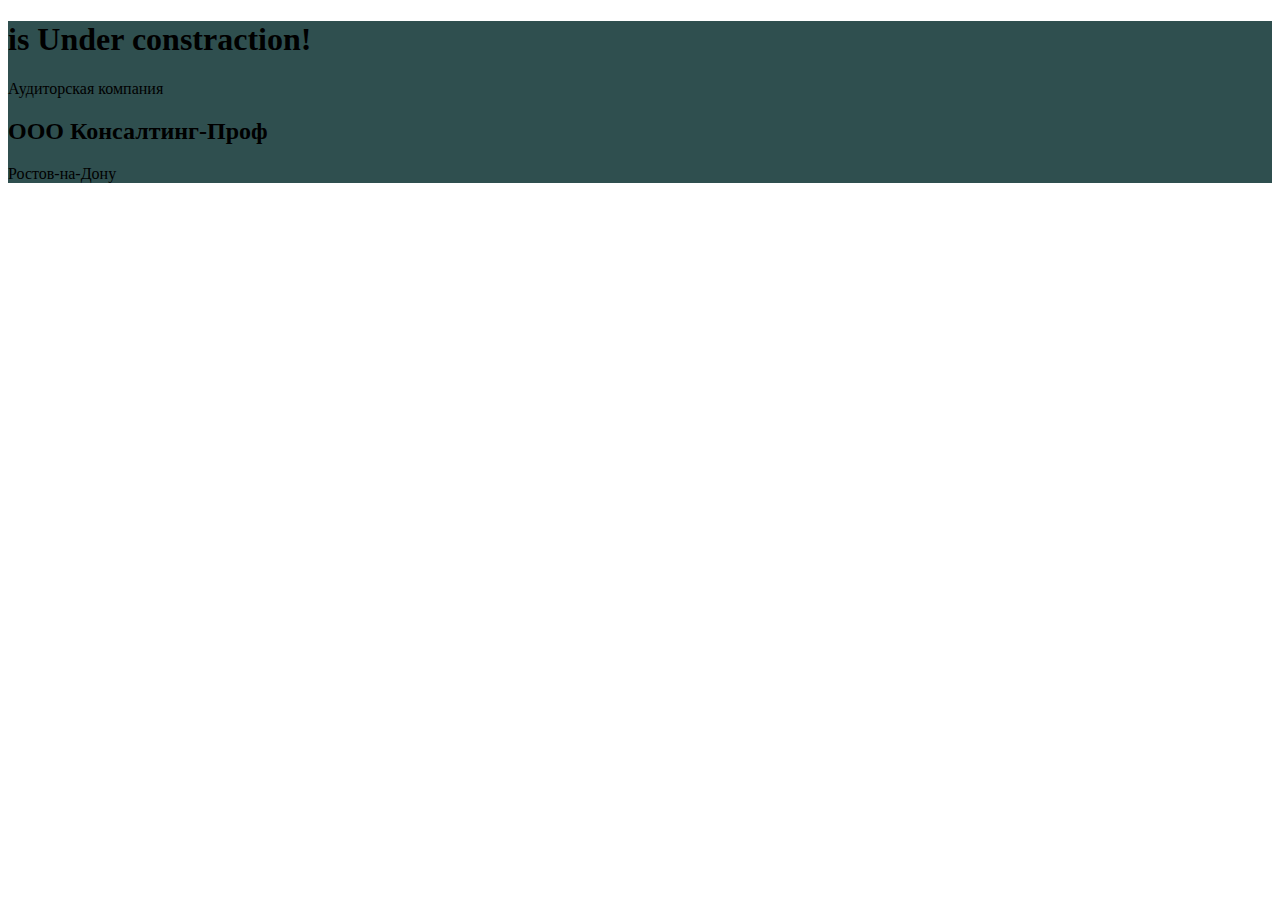
<file: 000_Consulting/index.html>
<!DOCTYPE html>
<html lang="ru">
    <head>
        <meta charset="UTF-8" />
        <meta http-equiv="X-UA-Compatible" content="IE=edge" />
        <meta name="viewport" content="width=device-width, initial-scale=1.0" />
        <title>Консалтинг-Проф</title>
        <link rel="stylesheet" href="style.css" />
        <meta name="yandex-verification" content="1dd57c5bb5173d6b" />
    </head>
    <body>
        <div class="main">
            <div class="container">
                <h1>is Under constraction!</h1>
                <p>Аудиторская компания</p>
                <h2>ООО Консалтинг-Проф</h2>
                <p>Ростов-на-Дону</p>
            </div>
        </div>
    </body>
</html>
</file>
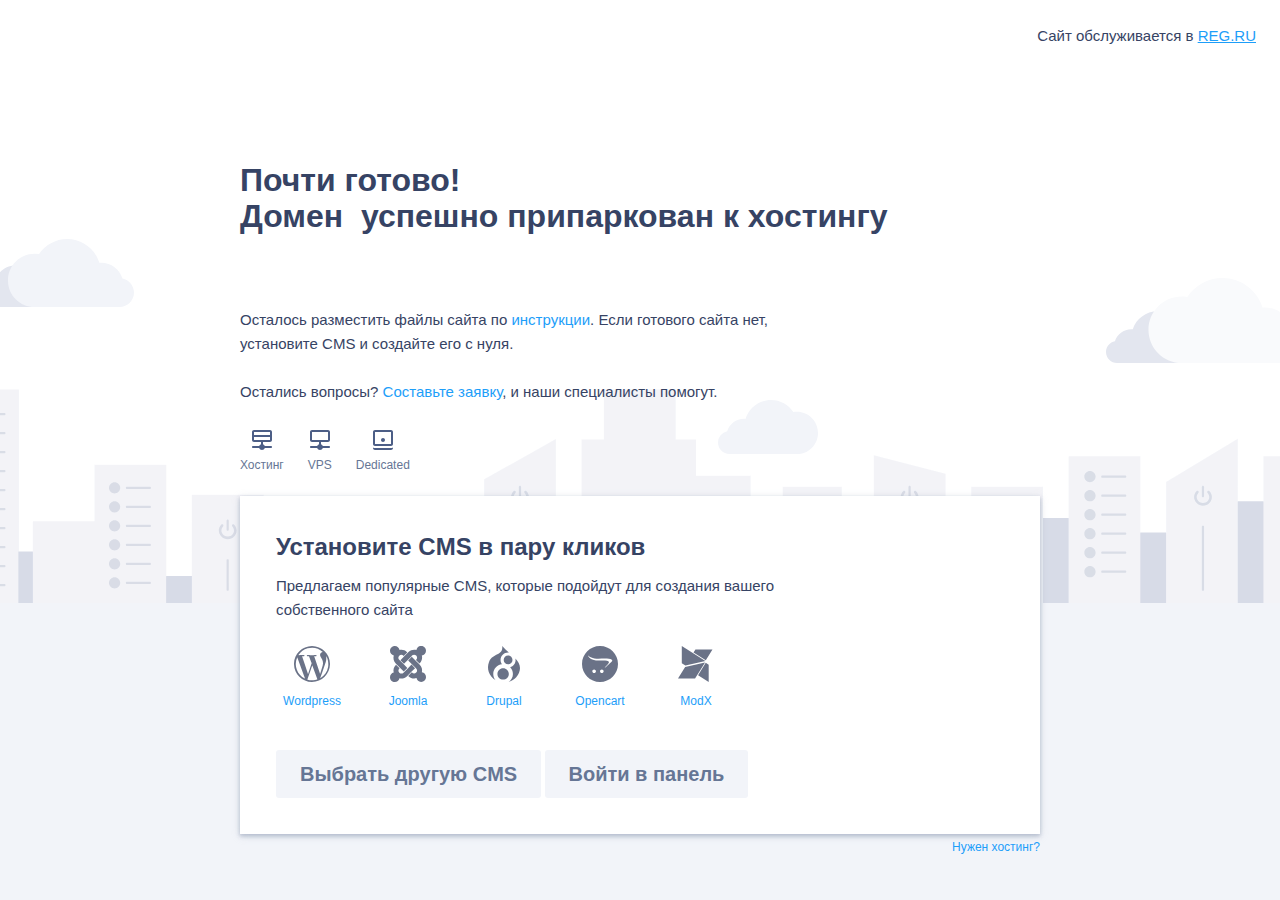
<file: 000_SBER/index.html>
<!DOCTYPE html>
<html lang="ru">
    <head>
        <meta name="yandex-verification" content="1dd57c5bb5173d6b" />
        <meta charset="UTF-8" />
        <meta name="viewport" content="width=device-width,initial-scale=1" />
        <meta name="robots" content="noindex" />
        <title>Сайт надёжно припаркован и&nbsp;ожидает открытия</title>
        <style media="all">
            @keyframes moveClouds {
                0% {
                    background-position: 100vw 35%;
                }
                to {
                    background-position: -105vw 35%;
                }
            }
            @keyframes moveCityClouds {
                0% {
                    background-position: 100vw 35%, bottom, center bottom 33vh;
                }
                to {
                    background-position: -105vw 35%, bottom, center bottom 33vh;
                }
            }
            .b-page {
                display: flex;
                flex-direction: column;
                width: 100%;
                min-width: 320px;
                height: 100%;
                padding: 60px 0 0;
                margin: 0;
                font: 12px Arial, Helvetica Neue, Helvetica, FreeSans, sans-serif;
                background: #fff;
                color: #364364;
                -webkit-tap-highlight-color: transparent;
            }
            html:not(.is_adaptive) .b-page {
                overflow-x: hidden;
            }
            @media (min-width: 1024px) {
                .is_adaptive .b-page {
                    overflow-x: hidden;
                }
            }
            .b-page_type_parking {
                display: block !important;
            }
            .b-page_type_error-page {
                padding: 0;
            }
            html:not(.is_adaptive) .b-page_menu-addition_added,
            html:not(.is_adaptive) .b-page_menu-addition_added-active {
                padding-top: 0;
            }
            @media (min-width: 1024px) {
                .is_adaptive .b-page_menu-addition_added {
                    padding-top: 0;
                }
            }
            .b-page_menu-addition_added-active {
                padding-top: 120px;
            }
            @media (min-width: 1024px) {
                .is_adaptive .b-page_menu-addition_added-active {
                    padding-top: 0;
                }
            }
            html:not(.is_adaptive) .b-page {
                padding-top: 0;
                min-width: 996px;
            }
            html:not(.is_adaptive) .b-page_notify-browser_visible {
                padding-top: 54px;
            }
            @media (min-width: 1024px) {
                .is_adaptive .b-page {
                    padding-top: 0;
                    min-width: 996px;
                }
                .is_adaptive .b-page_notify-browser_visible {
                    padding-top: 54px;
                }
            }
            .b-page_mobile-overflow_hidden,
            .b-page_submenu_opened {
                overflow: hidden;
            }
            html:not(.is_adaptive) .b-page__footer-down,
            html:not(.is_adaptive) .b-page_mobile-overflow_hidden,
            html:not(.is_adaptive) .b-page_submenu_opened {
                overflow: visible;
            }
            @media (min-width: 1024px) {
                .is_adaptive .b-page_submenu_opened {
                    overflow: visible;
                }
            }
            @media (min-width: 1024px) {
                .is_adaptive .b-page_mobile-overflow_hidden {
                    overflow: visible;
                }
            }
            .ie .b-page {
                display: block;
            }
            .b-page__footer-down {
                flex: 1 0 auto;
                overflow: hidden;
            }
            .ie .b-page__footer-down {
                min-height: 100%;
            }
            @media (min-width: 1024px) {
                .is_adaptive .b-page__footer-down {
                    overflow: visible;
                }
            }
            .b-page__footer-down_overflow_visible {
                overflow: visible;
            }
            .b-page__footer-hide .b-page__footer-down-content {
                padding-bottom: 0;
            }
            .b-page__footer-hide .b-footer {
                display: none;
            }
            .b-page__content-wrapper {
                margin: 0 auto;
            }
            .b-page__content-wrapper_style_indent {
                padding-right: 24px;
                padding-left: 24px;
            }
            .b-page__content-wrapper_style_indent_new {
                padding-right: 48px;
                padding-left: 48px;
            }
            html:not(.is_adaptive) .b-page__content-wrapper {
                width: 996px;
            }
            html:not(.is_adaptive) .b-page__content-wrapper_style_indent {
                padding-right: 0;
                padding-left: 0;
            }
            @media (min-width: 1024px) {
                .is_adaptive .b-page__content-wrapper {
                    width: 996px;
                }
                .is_adaptive .b-page__content-wrapper_style_indent {
                    padding-right: 0;
                    padding-left: 0;
                }
            }
            html:not(.is_adaptive) .b-page__content-wrapper_type_hosting-static {
                width: 800px;
            }
            @media (min-width: 1024px) {
                .is_adaptive .b-page__content-wrapper_type_hosting-static {
                    width: 800px;
                }
            }
            .b-page__addition {
                min-height: 60px;
                padding: 60px 0 0;
                list-style-type: none;
            }
            html:not(.is_adaptive) .b-page__addition {
                padding: 0;
                margin: 0 -15px 0 0;
            }
            @media (min-width: 1024px) {
                .is_adaptive .b-page__addition {
                    padding: 0;
                    margin: 0 -15px 0 0;
                }
            }
            .b-page__addition-wrapper {
                min-width: 320px;
                padding: 0;
                background-color: #f2f4f9;
            }
            html:not(.is_adaptive) .b-page__addition-wrapper {
                min-width: 996px;
            }
            @media (min-width: 1024px) {
                .is_adaptive .b-page__addition-wrapper {
                    min-width: 996px;
                }
            }
            .b-page__addition-title {
                float: left;
                font: 700 20px/30px Arial, Helvetica Neue, Helvetica, FreeSans, sans-serif;
                line-height: 58px;
            }
            .b-page__addition-title-link {
                text-decoration: none;
            }
            .b-page__addition-title-link:hover {
                text-decoration: underline;
            }
            .b-page__addition-title .b-title {
                display: inline;
            }
            .b-page__addition-item {
                position: relative;
                float: right;
                padding-right: 15px;
                padding-left: 15px;
            }
            .b-page__addition-item_padding_double {
                padding-left: 60px;
            }
            .b-page__addition-link {
                color: #364364;
                font: 15px/60px Arial, Helvetica Neue, Helvetica, FreeSans, sans-serif;
                text-decoration: none;
                -webkit-text-size-adjust: 100%;
                -ms-text-size-adjust: 100%;
                text-size-adjust: 100%;
            }
            .b-page__addition-link:link {
                cursor: pointer;
            }
            .b-page__addition-link:link:hover {
                color: #747474;
                text-decoration: underline;
            }
            .b-page__addition:after {
                display: block;
                clear: both;
                content: '';
            }
            .b-page__addition .b-icon {
                vertical-align: middle;
            }
            .b-page__addition .b-triangle {
                width: 0;
                height: 0;
                border-color: #364364 transparent currentcolor;
                border-style: solid solid none;
                border-width: 4px 4px 0;
                display: inline-block;
                vertical-align: middle;
            }
            .b-page__anno-container {
                z-index: auto;
            }
            .b-page_overflow_visible,
            html:not(.is_adaptive) .b-page_overflow_visible {
                overflow: visible;
            }
            @media (min-width: 1024px) {
                .is_adaptive .b-page_overflow_visible {
                    overflow: visible;
                }
            }
            .b-text {
                padding: 0;
                color: #364364;
                font: 15px/24px Arial, Helvetica Neue, Helvetica, FreeSans, sans-serif;
                margin: 0 0 24px;
            }
            .b-text.b-text_margin_top {
                margin-top: 24px;
            }
            .b-text_size_giant {
                font: 72px/84px Arial, Helvetica Neue, Helvetica, FreeSans, sans-serif;
                margin-bottom: 84px;
            }
            .b-text_size_giant-compact.b-text_margin_top,
            .b-text_size_giant.b-text_margin_top {
                margin-top: 84px;
            }
            .b-text_size_giant-compact {
                font: 72px/78px Arial, Helvetica Neue, Helvetica, FreeSans, sans-serif;
                margin-bottom: 84px;
            }
            .b-text_size_huge {
                font: 48px/60px Arial, Helvetica Neue, Helvetica, FreeSans, sans-serif;
                margin-bottom: 60px;
            }
            .b-text_size_huge-compact.b-text_margin_top,
            .b-text_size_huge.b-text_margin_top {
                margin-top: 60px;
            }
            .b-text_size_huge-compact {
                font: 48px/54px Arial, Helvetica Neue, Helvetica, FreeSans, sans-serif;
                margin-bottom: 60px;
            }
            .b-text_size_big {
                font: 32px/42px Arial, Helvetica Neue, Helvetica, FreeSans, sans-serif;
                margin-bottom: 42px;
            }
            .b-text_size_big-compact.b-text_margin_top,
            .b-text_size_big.b-text_margin_top {
                margin-top: 42px;
            }
            .b-text_size_big-compact {
                font: 32px/36px Arial, Helvetica Neue, Helvetica, FreeSans, sans-serif;
                margin-bottom: 42px;
            }
            .b-text_size_large {
                font: 24px/36px Arial, Helvetica Neue, Helvetica, FreeSans, sans-serif;
                margin-bottom: 36px;
            }
            .b-text_size_large-compact.b-text_margin_top,
            .b-text_size_large.b-text_margin_top {
                margin-top: 36px;
            }
            .b-text_size_large-compact {
                font: 24px/30px Arial, Helvetica Neue, Helvetica, FreeSans, sans-serif;
                margin-bottom: 36px;
            }
            .b-text_size_medium {
                font: 20px/30px Arial, Helvetica Neue, Helvetica, FreeSans, sans-serif;
                margin-bottom: 30px;
            }
            .b-text_size_medium-compact.b-text_margin_top,
            .b-text_size_medium.b-text_margin_top {
                margin-top: 30px;
            }
            .b-text_size_medium-compact {
                font: 20px/24px Arial, Helvetica Neue, Helvetica, FreeSans, sans-serif;
                margin-bottom: 30px;
            }
            .b-text_size_normal {
                font: 15px/24px Arial, Helvetica Neue, Helvetica, FreeSans, sans-serif;
                margin-bottom: 24px;
            }
            .b-text_size_normal-compact.b-text_margin_top,
            .b-text_size_normal.b-text_margin_top {
                margin-top: 24px;
            }
            .b-text_size_normal-compact {
                font: 15px/18px Arial, Helvetica Neue, Helvetica, FreeSans, sans-serif;
                margin-bottom: 24px;
            }
            .b-text_size_small {
                font: 12px/18px Arial, Helvetica Neue, Helvetica, FreeSans, sans-serif;
                margin-bottom: 18px;
            }
            .b-text_size_small-compact.b-text_margin_top,
            .b-text_size_small.b-text_margin_top {
                margin-top: 18px;
            }
            .b-text_size_small-compact {
                font: 12px/12px Arial, Helvetica Neue, Helvetica, FreeSans, sans-serif;
                margin-bottom: 18px;
            }
            .b-text_margin_none {
                margin: 0;
            }
            html:not(.is_adaptive) .b-text_size_giant\@desktop {
                font: 72px/84px Arial, Helvetica Neue, Helvetica, FreeSans, sans-serif;
                margin-bottom: 84px;
            }
            html:not(.is_adaptive) .b-text_size_giant-compact\@desktop.b-text_margin_top,
            html:not(.is_adaptive) .b-text_size_giant\@desktop.b-text_margin_top {
                margin-top: 84px;
            }
            html:not(.is_adaptive) .b-text_size_giant-compact\@desktop {
                font: 72px/78px Arial, Helvetica Neue, Helvetica, FreeSans, sans-serif;
                margin-bottom: 84px;
            }
            html:not(.is_adaptive) .b-text_size_huge\@desktop {
                font: 48px/60px Arial, Helvetica Neue, Helvetica, FreeSans, sans-serif;
                margin-bottom: 60px;
            }
            html:not(.is_adaptive) .b-text_size_huge-compact\@desktop.b-text_margin_top,
            html:not(.is_adaptive) .b-text_size_huge\@desktop.b-text_margin_top {
                margin-top: 60px;
            }
            html:not(.is_adaptive) .b-text_size_huge-compact\@desktop {
                font: 48px/54px Arial, Helvetica Neue, Helvetica, FreeSans, sans-serif;
                margin-bottom: 60px;
            }
            html:not(.is_adaptive) .b-text_size_big\@desktop {
                font: 32px/42px Arial, Helvetica Neue, Helvetica, FreeSans, sans-serif;
                margin-bottom: 42px;
            }
            html:not(.is_adaptive) .b-text_size_big-compact\@desktop.b-text_margin_top,
            html:not(.is_adaptive) .b-text_size_big\@desktop.b-text_margin_top {
                margin-top: 42px;
            }
            html:not(.is_adaptive) .b-text_size_big-compact\@desktop {
                font: 32px/36px Arial, Helvetica Neue, Helvetica, FreeSans, sans-serif;
                margin-bottom: 42px;
            }
            html:not(.is_adaptive) .b-text_size_large\@desktop {
                font: 24px/36px Arial, Helvetica Neue, Helvetica, FreeSans, sans-serif;
                margin-bottom: 36px;
            }
            html:not(.is_adaptive) .b-text_size_large-compact\@desktop.b-text_margin_top,
            html:not(.is_adaptive) .b-text_size_large\@desktop.b-text_margin_top {
                margin-top: 36px;
            }
            html:not(.is_adaptive) .b-text_size_large-compact\@desktop {
                font: 24px/30px Arial, Helvetica Neue, Helvetica, FreeSans, sans-serif;
                margin-bottom: 36px;
            }
            html:not(.is_adaptive) .b-text_size_medium\@desktop {
                font: 20px/30px Arial, Helvetica Neue, Helvetica, FreeSans, sans-serif;
                margin-bottom: 30px;
            }
            html:not(.is_adaptive) .b-text_size_medium-compact\@desktop.b-text_margin_top,
            html:not(.is_adaptive) .b-text_size_medium\@desktop.b-text_margin_top {
                margin-top: 30px;
            }
            html:not(.is_adaptive) .b-text_size_medium-compact\@desktop {
                font: 20px/24px Arial, Helvetica Neue, Helvetica, FreeSans, sans-serif;
                margin-bottom: 30px;
            }
            html:not(.is_adaptive) .b-text_size_normal\@desktop {
                font: 15px/24px Arial, Helvetica Neue, Helvetica, FreeSans, sans-serif;
                margin-bottom: 24px;
            }
            html:not(.is_adaptive) .b-text_size_normal-compact\@desktop.b-text_margin_top,
            html:not(.is_adaptive) .b-text_size_normal\@desktop.b-text_margin_top {
                margin-top: 24px;
            }
            html:not(.is_adaptive) .b-text_size_normal-compact\@desktop {
                font: 15px/18px Arial, Helvetica Neue, Helvetica, FreeSans, sans-serif;
                margin-bottom: 24px;
            }
            html:not(.is_adaptive) .b-text_size_small\@desktop {
                font: 12px/18px Arial, Helvetica Neue, Helvetica, FreeSans, sans-serif;
                margin-bottom: 18px;
            }
            html:not(.is_adaptive) .b-text_size_small-compact\@desktop.b-text_margin_top,
            html:not(.is_adaptive) .b-text_size_small\@desktop.b-text_margin_top {
                margin-top: 18px;
            }
            html:not(.is_adaptive) .b-text_size_small-compact\@desktop {
                font: 12px/12px Arial, Helvetica Neue, Helvetica, FreeSans, sans-serif;
                margin-bottom: 18px;
            }
            html:not(.is_adaptive) .b-text_margin_none\@desktop {
                margin: 0;
            }
            @media (min-width: 1024px) {
                .is_adaptive .b-text_size_giant\@desktop {
                    font: 72px/84px Arial, Helvetica Neue, Helvetica, FreeSans, sans-serif;
                    margin-bottom: 84px;
                }
                .is_adaptive .b-text_size_giant-compact\@desktop.b-text_margin_top,
                .is_adaptive .b-text_size_giant\@desktop.b-text_margin_top {
                    margin-top: 84px;
                }
                .is_adaptive .b-text_size_giant-compact\@desktop {
                    font: 72px/78px Arial, Helvetica Neue, Helvetica, FreeSans, sans-serif;
                    margin-bottom: 84px;
                }
                .is_adaptive .b-text_size_huge\@desktop {
                    font: 48px/60px Arial, Helvetica Neue, Helvetica, FreeSans, sans-serif;
                    margin-bottom: 60px;
                }
                .is_adaptive .b-text_size_huge-compact\@desktop.b-text_margin_top,
                .is_adaptive .b-text_size_huge\@desktop.b-text_margin_top {
                    margin-top: 60px;
                }
                .is_adaptive .b-text_size_huge-compact\@desktop {
                    font: 48px/54px Arial, Helvetica Neue, Helvetica, FreeSans, sans-serif;
                    margin-bottom: 60px;
                }
                .is_adaptive .b-text_size_big\@desktop {
                    font: 32px/42px Arial, Helvetica Neue, Helvetica, FreeSans, sans-serif;
                    margin-bottom: 42px;
                }
                .is_adaptive .b-text_size_big-compact\@desktop.b-text_margin_top,
                .is_adaptive .b-text_size_big\@desktop.b-text_margin_top {
                    margin-top: 42px;
                }
                .is_adaptive .b-text_size_big-compact\@desktop {
                    font: 32px/36px Arial, Helvetica Neue, Helvetica, FreeSans, sans-serif;
                    margin-bottom: 42px;
                }
                .is_adaptive .b-text_size_large\@desktop {
                    font: 24px/36px Arial, Helvetica Neue, Helvetica, FreeSans, sans-serif;
                    margin-bottom: 36px;
                }
                .is_adaptive .b-text_size_large-compact\@desktop.b-text_margin_top,
                .is_adaptive .b-text_size_large\@desktop.b-text_margin_top {
                    margin-top: 36px;
                }
                .is_adaptive .b-text_size_large-compact\@desktop {
                    font: 24px/30px Arial, Helvetica Neue, Helvetica, FreeSans, sans-serif;
                    margin-bottom: 36px;
                }
                .is_adaptive .b-text_size_medium\@desktop {
                    font: 20px/30px Arial, Helvetica Neue, Helvetica, FreeSans, sans-serif;
                    margin-bottom: 30px;
                }
                .is_adaptive .b-text_size_medium-compact\@desktop.b-text_margin_top,
                .is_adaptive .b-text_size_medium\@desktop.b-text_margin_top {
                    margin-top: 30px;
                }
                .is_adaptive .b-text_size_medium-compact\@desktop {
                    font: 20px/24px Arial, Helvetica Neue, Helvetica, FreeSans, sans-serif;
                    margin-bottom: 30px;
                }
                .is_adaptive .b-text_size_normal\@desktop {
                    font: 15px/24px Arial, Helvetica Neue, Helvetica, FreeSans, sans-serif;
                    margin-bottom: 24px;
                }
                .is_adaptive .b-text_size_normal-compact\@desktop.b-text_margin_top,
                .is_adaptive .b-text_size_normal\@desktop.b-text_margin_top {
                    margin-top: 24px;
                }
                .is_adaptive .b-text_size_normal-compact\@desktop {
                    font: 15px/18px Arial, Helvetica Neue, Helvetica, FreeSans, sans-serif;
                    margin-bottom: 24px;
                }
                .is_adaptive .b-text_size_small\@desktop {
                    font: 12px/18px Arial, Helvetica Neue, Helvetica, FreeSans, sans-serif;
                    margin-bottom: 18px;
                }
                .is_adaptive .b-text_size_small-compact\@desktop.b-text_margin_top,
                .is_adaptive .b-text_size_small\@desktop.b-text_margin_top {
                    margin-top: 18px;
                }
                .is_adaptive .b-text_size_small-compact\@desktop {
                    font: 12px/12px Arial, Helvetica Neue, Helvetica, FreeSans, sans-serif;
                    margin-bottom: 18px;
                }
                .is_adaptive .b-text_margin_none\@desktop {
                    margin: 0;
                }
            }
            @media (min-width: 420px) and (max-width: 767px) {
                .is_adaptive .b-text_size_giant\@md-420 {
                    font: 72px/84px Arial, Helvetica Neue, Helvetica, FreeSans, sans-serif;
                    margin-bottom: 84px;
                }
                .is_adaptive .b-text_size_giant-compact\@md-420.b-text_margin_top,
                .is_adaptive .b-text_size_giant\@md-420.b-text_margin_top {
                    margin-top: 84px;
                }
                .is_adaptive .b-text_size_giant-compact\@md-420 {
                    font: 72px/78px Arial, Helvetica Neue, Helvetica, FreeSans, sans-serif;
                    margin-bottom: 84px;
                }
                .is_adaptive .b-text_size_huge\@md-420 {
                    font: 48px/60px Arial, Helvetica Neue, Helvetica, FreeSans, sans-serif;
                    margin-bottom: 60px;
                }
                .is_adaptive .b-text_size_huge-compact\@md-420.b-text_margin_top,
                .is_adaptive .b-text_size_huge\@md-420.b-text_margin_top {
                    margin-top: 60px;
                }
                .is_adaptive .b-text_size_huge-compact\@md-420 {
                    font: 48px/54px Arial, Helvetica Neue, Helvetica, FreeSans, sans-serif;
                    margin-bottom: 60px;
                }
                .is_adaptive .b-text_size_big\@md-420 {
                    font: 32px/42px Arial, Helvetica Neue, Helvetica, FreeSans, sans-serif;
                    margin-bottom: 42px;
                }
                .is_adaptive .b-text_size_big-compact\@md-420.b-text_margin_top,
                .is_adaptive .b-text_size_big\@md-420.b-text_margin_top {
                    margin-top: 42px;
                }
                .is_adaptive .b-text_size_big-compact\@md-420 {
                    font: 32px/36px Arial, Helvetica Neue, Helvetica, FreeSans, sans-serif;
                    margin-bottom: 42px;
                }
                .is_adaptive .b-text_size_large\@md-420 {
                    font: 24px/36px Arial, Helvetica Neue, Helvetica, FreeSans, sans-serif;
                    margin-bottom: 36px;
                }
                .is_adaptive .b-text_size_large-compact\@md-420.b-text_margin_top,
                .is_adaptive .b-text_size_large\@md-420.b-text_margin_top {
                    margin-top: 36px;
                }
                .is_adaptive .b-text_size_large-compact\@md-420 {
                    font: 24px/30px Arial, Helvetica Neue, Helvetica, FreeSans, sans-serif;
                    margin-bottom: 36px;
                }
                .is_adaptive .b-text_size_medium\@md-420 {
                    font: 20px/30px Arial, Helvetica Neue, Helvetica, FreeSans, sans-serif;
                    margin-bottom: 30px;
                }
                .is_adaptive .b-text_size_medium-compact\@md-420.b-text_margin_top,
                .is_adaptive .b-text_size_medium\@md-420.b-text_margin_top {
                    margin-top: 30px;
                }
                .is_adaptive .b-text_size_medium-compact\@md-420 {
                    font: 20px/24px Arial, Helvetica Neue, Helvetica, FreeSans, sans-serif;
                    margin-bottom: 30px;
                }
                .is_adaptive .b-text_size_normal\@md-420 {
                    font: 15px/24px Arial, Helvetica Neue, Helvetica, FreeSans, sans-serif;
                    margin-bottom: 24px;
                }
                .is_adaptive .b-text_size_normal-compact\@md-420.b-text_margin_top,
                .is_adaptive .b-text_size_normal\@md-420.b-text_margin_top {
                    margin-top: 24px;
                }
                .is_adaptive .b-text_size_normal-compact\@md-420 {
                    font: 15px/18px Arial, Helvetica Neue, Helvetica, FreeSans, sans-serif;
                    margin-bottom: 24px;
                }
                .is_adaptive .b-text_size_small\@md-420 {
                    font: 12px/18px Arial, Helvetica Neue, Helvetica, FreeSans, sans-serif;
                    margin-bottom: 18px;
                }
                .is_adaptive .b-text_size_small-compact\@md-420.b-text_margin_top,
                .is_adaptive .b-text_size_small\@md-420.b-text_margin_top {
                    margin-top: 18px;
                }
                .is_adaptive .b-text_size_small-compact\@md-420 {
                    font: 12px/12px Arial, Helvetica Neue, Helvetica, FreeSans, sans-serif;
                    margin-bottom: 18px;
                }
                .is_adaptive .b-text_margin_none\@md-420 {
                    margin: 0;
                }
            }
            @media (min-width: 767px) and (max-width: 1023px) {
                .is_adaptive .b-text_size_giant\@lg {
                    font: 72px/84px Arial, Helvetica Neue, Helvetica, FreeSans, sans-serif;
                    margin-bottom: 84px;
                }
                .is_adaptive .b-text_size_giant-compact\@lg.b-text_margin_top,
                .is_adaptive .b-text_size_giant\@lg.b-text_margin_top {
                    margin-top: 84px;
                }
                .is_adaptive .b-text_size_giant-compact\@lg {
                    font: 72px/78px Arial, Helvetica Neue, Helvetica, FreeSans, sans-serif;
                    margin-bottom: 84px;
                }
                .is_adaptive .b-text_size_huge\@lg {
                    font: 48px/60px Arial, Helvetica Neue, Helvetica, FreeSans, sans-serif;
                    margin-bottom: 60px;
                }
                .is_adaptive .b-text_size_huge-compact\@lg.b-text_margin_top,
                .is_adaptive .b-text_size_huge\@lg.b-text_margin_top {
                    margin-top: 60px;
                }
                .is_adaptive .b-text_size_huge-compact\@lg {
                    font: 48px/54px Arial, Helvetica Neue, Helvetica, FreeSans, sans-serif;
                    margin-bottom: 60px;
                }
                .is_adaptive .b-text_size_big\@lg {
                    font: 32px/42px Arial, Helvetica Neue, Helvetica, FreeSans, sans-serif;
                    margin-bottom: 42px;
                }
                .is_adaptive .b-text_size_big-compact\@lg.b-text_margin_top,
                .is_adaptive .b-text_size_big\@lg.b-text_margin_top {
                    margin-top: 42px;
                }
                .is_adaptive .b-text_size_big-compact\@lg {
                    font: 32px/36px Arial, Helvetica Neue, Helvetica, FreeSans, sans-serif;
                    margin-bottom: 42px;
                }
                .is_adaptive .b-text_size_large\@lg {
                    font: 24px/36px Arial, Helvetica Neue, Helvetica, FreeSans, sans-serif;
                    margin-bottom: 36px;
                }
                .is_adaptive .b-text_size_large-compact\@lg.b-text_margin_top,
                .is_adaptive .b-text_size_large\@lg.b-text_margin_top {
                    margin-top: 36px;
                }
                .is_adaptive .b-text_size_large-compact\@lg {
                    font: 24px/30px Arial, Helvetica Neue, Helvetica, FreeSans, sans-serif;
                    margin-bottom: 36px;
                }
                .is_adaptive .b-text_size_medium\@lg {
                    font: 20px/30px Arial, Helvetica Neue, Helvetica, FreeSans, sans-serif;
                    margin-bottom: 30px;
                }
                .is_adaptive .b-text_size_medium-compact\@lg.b-text_margin_top,
                .is_adaptive .b-text_size_medium\@lg.b-text_margin_top {
                    margin-top: 30px;
                }
                .is_adaptive .b-text_size_medium-compact\@lg {
                    font: 20px/24px Arial, Helvetica Neue, Helvetica, FreeSans, sans-serif;
                    margin-bottom: 30px;
                }
                .is_adaptive .b-text_size_normal\@lg {
                    font: 15px/24px Arial, Helvetica Neue, Helvetica, FreeSans, sans-serif;
                    margin-bottom: 24px;
                }
                .is_adaptive .b-text_size_normal-compact\@lg.b-text_margin_top,
                .is_adaptive .b-text_size_normal\@lg.b-text_margin_top {
                    margin-top: 24px;
                }
                .is_adaptive .b-text_size_normal-compact\@lg {
                    font: 15px/18px Arial, Helvetica Neue, Helvetica, FreeSans, sans-serif;
                    margin-bottom: 24px;
                }
                .is_adaptive .b-text_size_small\@lg {
                    font: 12px/18px Arial, Helvetica Neue, Helvetica, FreeSans, sans-serif;
                    margin-bottom: 18px;
                }
                .is_adaptive .b-text_size_small-compact\@lg.b-text_margin_top,
                .is_adaptive .b-text_size_small\@lg.b-text_margin_top {
                    margin-top: 18px;
                }
                .is_adaptive .b-text_size_small-compact\@lg {
                    font: 12px/12px Arial, Helvetica Neue, Helvetica, FreeSans, sans-serif;
                    margin-bottom: 18px;
                }
                .is_adaptive .b-text_margin_none\@lg {
                    margin: 0;
                }
            }
            .b-text_color_invert {
                color: #fff;
            }
            .b-text_color_minor {
                color: #b7c0cf;
            }
            .b-text_color_minor_darker {
                color: #94a0b6;
            }
            .b-text_color_error {
                color: #f97878;
            }
            .b-text_color_inherit {
                color: inherit;
            }
            .b-text_color_bg-yellow {
                padding: 0 0 3px 5px;
                background: #fff5df;
            }
            .b-text_color_tooltip {
                color: #ff6e00;
            }
            .b-text__promotions_description {
                font: 15px/24px Arial, Helvetica Neue, Helvetica, FreeSans, sans-serif;
            }
            html:not(.is_adaptive) .b-text__promotions_description {
                font: 18px/28px Arial, Helvetica Neue, Helvetica, FreeSans, sans-serif;
            }
            @media (min-width: 1024px) {
                .is_adaptive .b-text__promotions_description {
                    font: 18px/28px Arial, Helvetica Neue, Helvetica, FreeSans, sans-serif;
                }
            }
            .b-link {
                padding: 0;
                margin: 0;
                border: 0;
                background: 0 0;
                cursor: pointer;
            }
            .b-link,
            .b-link:link {
                color: #1d9ef9;
                text-decoration: underline;
            }
            .b-link:active {
                color: #64bfff;
            }
            .b-link:visited {
                color: #a52cae;
            }
            .b-link:hover {
                color: #64bfff;
            }
            .b-link:hover,
            .b-link_hover_nover:hover {
                text-decoration: none;
            }
            .b-link_style_text,
            .b-link_style_text:link {
                color: #667695;
                text-decoration: none;
            }
            .b-link_style_text:active {
                color: #939eb5;
            }
            .b-link_style_text:visited {
                color: #667695;
            }
            .b-link_style_text:hover {
                color: #939eb5;
                text-decoration: underline;
            }
            .b-link_style_text-dark,
            .b-link_style_text-dark:link {
                color: #364364;
                text-decoration: none;
            }
            .b-link_style_text-dark:active {
                color: #3a476b;
            }
            .b-link_style_text-dark:visited {
                color: #364364;
            }
            .b-link_style_text-dark:hover {
                color: #3f4e75;
                text-decoration: underline;
            }
            .b-link_style_external {
                background-image: url("data:image/svg+xml,%3Csvg xmlns='http://www.w3.org/2000/svg' width='5.892' height='5.845' viewBox='0 0 5.892 5.845'%3E%3Cpath fill='%23515151' d='M1.635 0L3.45 1.803 0 5.228l.622.617 3.45-3.425 1.82 1.805V0z'/%3E%3C/svg%3E");
                background-repeat: no-repeat;
                padding-right: 9px;
                background-position: 100% 25%;
            }
            .b-link_style_action {
                border-bottom: 1px dotted #1d9ef9;
                text-decoration: none !important;
            }
            .b-link_style_action.b-link_style_text {
                border-bottom: 1px dotted #667695;
            }
            .b-link_style_action:hover {
                border-bottom: 1px dotted transparent;
            }
            .b-link_hover_invert:link {
                text-decoration: none;
            }
            .b-link_hover_invert:hover {
                text-decoration: underline;
            }
            .b-link_hover_none:hover,
            .b-link_hover_none:link {
                text-decoration: none;
            }
            .b-title {
                display: block;
                margin: 0 0 24px;
                color: #364364;
                font-weight: 700;
                font-family: Arial, Helvetica Neue, Helvetica, FreeSans, sans-serif;
            }
            .b-title_size_giant {
                font: 700 72px/84px Arial, Helvetica Neue, Helvetica, FreeSans, sans-serif;
                margin-bottom: 72px;
            }
            .b-title_size_giant.b-title_margin_top {
                margin-top: 120px;
            }
            .b-title_size_giant-compact {
                font: 700 72px/78px Arial, Helvetica Neue, Helvetica, FreeSans, sans-serif;
                margin-bottom: 36px;
            }
            .b-title_size_giant-compact.b-title_margin_top {
                margin-top: 60px;
            }
            .b-title_size_huge {
                font: 700 48px/60px Arial, Helvetica Neue, Helvetica, FreeSans, sans-serif;
                margin-bottom: 48px;
            }
            .b-title_size_huge.b-title_margin_top {
                margin-top: 96px;
            }
            .b-title_size_big,
            .b-title_size_huge-compact {
                font: 700 48px/54px Arial, Helvetica Neue, Helvetica, FreeSans, sans-serif;
                margin-bottom: 24px;
            }
            .b-title_size_big.b-title_margin_top,
            .b-title_size_huge-compact.b-title_margin_top {
                margin-top: 48px;
            }
            .b-title_size_big {
                font: 700 32px/42px Arial, Helvetica Neue, Helvetica, FreeSans, sans-serif;
            }
            .b-title_size_big-compact {
                font: 700 32px/36px Arial, Helvetica Neue, Helvetica, FreeSans, sans-serif;
                margin-bottom: 12px;
            }
            .b-title_size_big-compact.b-title_margin_top {
                margin-top: 24px;
            }
            .b-title_size_large {
                font: 700 24px/36px Arial, Helvetica Neue, Helvetica, FreeSans, sans-serif;
                margin-bottom: 24px;
            }
            .b-title_size_large.b-title_margin_top {
                margin-top: 36px;
            }
            .b-title_size_large-compact {
                font: 700 24px/30px Arial, Helvetica Neue, Helvetica, FreeSans, sans-serif;
                margin-bottom: 12px;
            }
            .b-title_size_large-compact.b-title_margin_top {
                margin-top: 18px;
            }
            .b-title_size_medium {
                font: 700 20px/30px Arial, Helvetica Neue, Helvetica, FreeSans, sans-serif;
                margin-bottom: 24px;
            }
            .b-title_size_medium.b-title_margin_top {
                margin-top: 36px;
            }
            .b-title_size_medium-compact {
                font: 700 20px/24px Arial, Helvetica Neue, Helvetica, FreeSans, sans-serif;
                margin-bottom: 12px;
            }
            .b-title_size_medium-compact.b-title_margin_top {
                margin-top: 18px;
            }
            .b-title_size_normal {
                font: 700 15px/24px Arial, Helvetica Neue, Helvetica, FreeSans, sans-serif;
                margin-bottom: 24px;
            }
            .b-title_size_normal.b-title_margin_top {
                margin-top: 24px;
            }
            .b-title_size_normal-compact {
                font: 700 15px/18px Arial, Helvetica Neue, Helvetica, FreeSans, sans-serif;
                margin-bottom: 12px;
            }
            .b-title_size_normal-compact.b-title_margin_top,
            .b-title_size_small.b-title_margin_top {
                margin-top: 12px;
            }
            .b-title_size_small {
                font: 700 12px/18px Arial, Helvetica Neue, Helvetica, FreeSans, sans-serif;
                margin-bottom: 12px;
            }
            .b-title_size_small-compact {
                font: 700 12px/12px Arial, Helvetica Neue, Helvetica, FreeSans, sans-serif;
                margin-bottom: 6px;
            }
            .b-title_size_small-compact.b-title_margin_top {
                margin-top: 6px;
            }
            .b-title_margin_none {
                margin: 0;
            }
            html:not(.is_adaptive) .b-title_size_giant\@desktop {
                font: 700 72px/84px Arial, Helvetica Neue, Helvetica, FreeSans, sans-serif;
                margin-bottom: 72px;
            }
            html:not(.is_adaptive) .b-title_size_giant\@desktop.b-title_margin_top {
                margin-top: 120px;
            }
            html:not(.is_adaptive) .b-title_size_giant-compact\@desktop {
                font: 700 72px/78px Arial, Helvetica Neue, Helvetica, FreeSans, sans-serif;
                margin-bottom: 36px;
            }
            html:not(.is_adaptive) .b-title_size_giant-compact\@desktop.b-title_margin_top {
                margin-top: 60px;
            }
            html:not(.is_adaptive) .b-title_size_huge\@desktop {
                font: 700 48px/60px Arial, Helvetica Neue, Helvetica, FreeSans, sans-serif;
                margin-bottom: 48px;
            }
            html:not(.is_adaptive) .b-title_size_huge\@desktop.b-title_margin_top {
                margin-top: 96px;
            }
            html:not(.is_adaptive) .b-title_size_huge-compact\@desktop {
                font: 700 48px/54px Arial, Helvetica Neue, Helvetica, FreeSans, sans-serif;
                margin-bottom: 24px;
            }
            html:not(.is_adaptive) .b-title_size_big\@desktop.b-title_margin_top,
            html:not(.is_adaptive) .b-title_size_huge-compact\@desktop.b-title_margin_top {
                margin-top: 48px;
            }
            html:not(.is_adaptive) .b-title_size_big\@desktop {
                font: 700 32px/42px Arial, Helvetica Neue, Helvetica, FreeSans, sans-serif;
                margin-bottom: 24px;
            }
            html:not(.is_adaptive) .b-title_size_big-compact\@desktop {
                font: 700 32px/36px Arial, Helvetica Neue, Helvetica, FreeSans, sans-serif;
                margin-bottom: 12px;
            }
            html:not(.is_adaptive) .b-title_size_big-compact\@desktop.b-title_margin_top {
                margin-top: 24px;
            }
            html:not(.is_adaptive) .b-title_size_large\@desktop {
                font: 700 24px/36px Arial, Helvetica Neue, Helvetica, FreeSans, sans-serif;
                margin-bottom: 24px;
            }
            html:not(.is_adaptive) .b-title_size_large\@desktop.b-title_margin_top {
                margin-top: 36px;
            }
            html:not(.is_adaptive) .b-title_size_large-compact\@desktop {
                font: 700 24px/30px Arial, Helvetica Neue, Helvetica, FreeSans, sans-serif;
                margin-bottom: 12px;
            }
            html:not(.is_adaptive) .b-title_size_large-compact\@desktop.b-title_margin_top {
                margin-top: 18px;
            }
            html:not(.is_adaptive) .b-title_size_medium\@desktop {
                font: 700 20px/30px Arial, Helvetica Neue, Helvetica, FreeSans, sans-serif;
                margin-bottom: 24px;
            }
            html:not(.is_adaptive) .b-title_size_medium\@desktop.b-title_margin_top {
                margin-top: 36px;
            }
            html:not(.is_adaptive) .b-title_size_medium-compact\@desktop {
                font: 700 20px/24px Arial, Helvetica Neue, Helvetica, FreeSans, sans-serif;
                margin-bottom: 12px;
            }
            html:not(.is_adaptive) .b-title_size_medium-compact\@desktop.b-title_margin_top {
                margin-top: 18px;
            }
            html:not(.is_adaptive) .b-title_size_normal\@desktop {
                font: 700 15px/24px Arial, Helvetica Neue, Helvetica, FreeSans, sans-serif;
                margin-bottom: 24px;
            }
            html:not(.is_adaptive) .b-title_size_normal\@desktop.b-title_margin_top {
                margin-top: 24px;
            }
            html:not(.is_adaptive) .b-title_size_normal-compact\@desktop {
                font: 700 15px/18px Arial, Helvetica Neue, Helvetica, FreeSans, sans-serif;
                margin-bottom: 12px;
            }
            html:not(.is_adaptive) .b-title_size_normal-compact\@desktop.b-title_margin_top,
            html:not(.is_adaptive) .b-title_size_small\@desktop.b-title_margin_top {
                margin-top: 12px;
            }
            html:not(.is_adaptive) .b-title_size_small\@desktop {
                font: 700 12px/18px Arial, Helvetica Neue, Helvetica, FreeSans, sans-serif;
                margin-bottom: 12px;
            }
            html:not(.is_adaptive) .b-title_size_small-compact\@desktop {
                font: 700 12px/12px Arial, Helvetica Neue, Helvetica, FreeSans, sans-serif;
                margin-bottom: 6px;
            }
            html:not(.is_adaptive) .b-title_size_small-compact\@desktop.b-title_margin_top {
                margin-top: 6px;
            }
            html:not(.is_adaptive) .b-title_margin_none\@desktop {
                margin: 0;
            }
            @media (min-width: 1024px) {
                .is_adaptive .b-title_size_giant\@desktop {
                    font: 700 72px/84px Arial, Helvetica Neue, Helvetica, FreeSans, sans-serif;
                    margin-bottom: 72px;
                }
                .is_adaptive .b-title_size_giant\@desktop.b-title_margin_top {
                    margin-top: 120px;
                }
                .is_adaptive .b-title_size_giant-compact\@desktop {
                    font: 700 72px/78px Arial, Helvetica Neue, Helvetica, FreeSans, sans-serif;
                    margin-bottom: 36px;
                }
                .is_adaptive .b-title_size_giant-compact\@desktop.b-title_margin_top {
                    margin-top: 60px;
                }
                .is_adaptive .b-title_size_huge\@desktop {
                    font: 700 48px/60px Arial, Helvetica Neue, Helvetica, FreeSans, sans-serif;
                    margin-bottom: 48px;
                }
                .is_adaptive .b-title_size_huge\@desktop.b-title_margin_top {
                    margin-top: 96px;
                }
                .is_adaptive .b-title_size_huge-compact\@desktop {
                    font: 700 48px/54px Arial, Helvetica Neue, Helvetica, FreeSans, sans-serif;
                    margin-bottom: 24px;
                }
                .is_adaptive .b-title_size_big\@desktop.b-title_margin_top,
                .is_adaptive .b-title_size_huge-compact\@desktop.b-title_margin_top {
                    margin-top: 48px;
                }
                .is_adaptive .b-title_size_big\@desktop {
                    font: 700 32px/42px Arial, Helvetica Neue, Helvetica, FreeSans, sans-serif;
                    margin-bottom: 24px;
                }
                .is_adaptive .b-title_size_big-compact\@desktop {
                    font: 700 32px/36px Arial, Helvetica Neue, Helvetica, FreeSans, sans-serif;
                    margin-bottom: 12px;
                }
                .is_adaptive .b-title_size_big-compact\@desktop.b-title_margin_top {
                    margin-top: 24px;
                }
                .is_adaptive .b-title_size_large\@desktop {
                    font: 700 24px/36px Arial, Helvetica Neue, Helvetica, FreeSans, sans-serif;
                    margin-bottom: 24px;
                }
                .is_adaptive .b-title_size_large\@desktop.b-title_margin_top {
                    margin-top: 36px;
                }
                .is_adaptive .b-title_size_large-compact\@desktop {
                    font: 700 24px/30px Arial, Helvetica Neue, Helvetica, FreeSans, sans-serif;
                    margin-bottom: 12px;
                }
                .is_adaptive .b-title_size_large-compact\@desktop.b-title_margin_top {
                    margin-top: 18px;
                }
                .is_adaptive .b-title_size_medium\@desktop {
                    font: 700 20px/30px Arial, Helvetica Neue, Helvetica, FreeSans, sans-serif;
                    margin-bottom: 24px;
                }
                .is_adaptive .b-title_size_medium\@desktop.b-title_margin_top {
                    margin-top: 36px;
                }
                .is_adaptive .b-title_size_medium-compact\@desktop {
                    font: 700 20px/24px Arial, Helvetica Neue, Helvetica, FreeSans, sans-serif;
                    margin-bottom: 12px;
                }
                .is_adaptive .b-title_size_medium-compact\@desktop.b-title_margin_top {
                    margin-top: 18px;
                }
                .is_adaptive .b-title_size_normal\@desktop {
                    font: 700 15px/24px Arial, Helvetica Neue, Helvetica, FreeSans, sans-serif;
                    margin-bottom: 24px;
                }
                .is_adaptive .b-title_size_normal\@desktop.b-title_margin_top {
                    margin-top: 24px;
                }
                .is_adaptive .b-title_size_normal-compact\@desktop {
                    font: 700 15px/18px Arial, Helvetica Neue, Helvetica, FreeSans, sans-serif;
                    margin-bottom: 12px;
                }
                .is_adaptive .b-title_size_normal-compact\@desktop.b-title_margin_top,
                .is_adaptive .b-title_size_small\@desktop.b-title_margin_top {
                    margin-top: 12px;
                }
                .is_adaptive .b-title_size_small\@desktop {
                    font: 700 12px/18px Arial, Helvetica Neue, Helvetica, FreeSans, sans-serif;
                    margin-bottom: 12px;
                }
                .is_adaptive .b-title_size_small-compact\@desktop {
                    font: 700 12px/12px Arial, Helvetica Neue, Helvetica, FreeSans, sans-serif;
                    margin-bottom: 6px;
                }
                .is_adaptive .b-title_size_small-compact\@desktop.b-title_margin_top {
                    margin-top: 6px;
                }
                .is_adaptive .b-title_margin_none\@desktop {
                    margin: 0;
                }
            }
            @media (max-width: 359px) {
                .is_adaptive .b-title_size_giant\@xs {
                    font: 700 72px/84px Arial, Helvetica Neue, Helvetica, FreeSans, sans-serif;
                    margin-bottom: 72px;
                }
                .is_adaptive .b-title_size_giant\@xs.b-title_margin_top {
                    margin-top: 120px;
                }
                .is_adaptive .b-title_size_giant-compact\@xs {
                    font: 700 72px/78px Arial, Helvetica Neue, Helvetica, FreeSans, sans-serif;
                    margin-bottom: 36px;
                }
                .is_adaptive .b-title_size_giant-compact\@xs.b-title_margin_top {
                    margin-top: 60px;
                }
                .is_adaptive .b-title_size_huge\@xs {
                    font: 700 48px/60px Arial, Helvetica Neue, Helvetica, FreeSans, sans-serif;
                    margin-bottom: 48px;
                }
                .is_adaptive .b-title_size_huge\@xs.b-title_margin_top {
                    margin-top: 96px;
                }
                .is_adaptive .b-title_size_huge-compact\@xs {
                    font: 700 48px/54px Arial, Helvetica Neue, Helvetica, FreeSans, sans-serif;
                    margin-bottom: 24px;
                }
                .is_adaptive .b-title_size_big\@xs.b-title_margin_top,
                .is_adaptive .b-title_size_huge-compact\@xs.b-title_margin_top {
                    margin-top: 48px;
                }
                .is_adaptive .b-title_size_big\@xs {
                    font: 700 32px/42px Arial, Helvetica Neue, Helvetica, FreeSans, sans-serif;
                    margin-bottom: 24px;
                }
                .is_adaptive .b-title_size_big-compact\@xs {
                    font: 700 32px/36px Arial, Helvetica Neue, Helvetica, FreeSans, sans-serif;
                    margin-bottom: 12px;
                }
                .is_adaptive .b-title_size_big-compact\@xs.b-title_margin_top {
                    margin-top: 24px;
                }
                .is_adaptive .b-title_size_large\@xs {
                    font: 700 24px/36px Arial, Helvetica Neue, Helvetica, FreeSans, sans-serif;
                    margin-bottom: 24px;
                }
                .is_adaptive .b-title_size_large\@xs.b-title_margin_top {
                    margin-top: 36px;
                }
                .is_adaptive .b-title_size_large-compact\@xs {
                    font: 700 24px/30px Arial, Helvetica Neue, Helvetica, FreeSans, sans-serif;
                    margin-bottom: 12px;
                }
                .is_adaptive .b-title_size_large-compact\@xs.b-title_margin_top {
                    margin-top: 18px;
                }
                .is_adaptive .b-title_size_medium\@xs {
                    font: 700 20px/30px Arial, Helvetica Neue, Helvetica, FreeSans, sans-serif;
                    margin-bottom: 24px;
                }
                .is_adaptive .b-title_size_medium\@xs.b-title_margin_top {
                    margin-top: 36px;
                }
                .is_adaptive .b-title_size_medium-compact\@xs {
                    font: 700 20px/24px Arial, Helvetica Neue, Helvetica, FreeSans, sans-serif;
                    margin-bottom: 12px;
                }
                .is_adaptive .b-title_size_medium-compact\@xs.b-title_margin_top {
                    margin-top: 18px;
                }
                .is_adaptive .b-title_size_normal\@xs {
                    font: 700 15px/24px Arial, Helvetica Neue, Helvetica, FreeSans, sans-serif;
                    margin-bottom: 24px;
                }
                .is_adaptive .b-title_size_normal\@xs.b-title_margin_top {
                    margin-top: 24px;
                }
                .is_adaptive .b-title_size_normal-compact\@xs {
                    font: 700 15px/18px Arial, Helvetica Neue, Helvetica, FreeSans, sans-serif;
                    margin-bottom: 12px;
                }
                .is_adaptive .b-title_size_normal-compact\@xs.b-title_margin_top,
                .is_adaptive .b-title_size_small\@xs.b-title_margin_top {
                    margin-top: 12px;
                }
                .is_adaptive .b-title_size_small\@xs {
                    font: 700 12px/18px Arial, Helvetica Neue, Helvetica, FreeSans, sans-serif;
                    margin-bottom: 12px;
                }
                .is_adaptive .b-title_size_small-compact\@xs {
                    font: 700 12px/12px Arial, Helvetica Neue, Helvetica, FreeSans, sans-serif;
                    margin-bottom: 6px;
                }
                .is_adaptive .b-title_size_small-compact\@xs.b-title_margin_top {
                    margin-top: 6px;
                }
                .is_adaptive .b-title_margin_none\@xs {
                    margin: 0;
                }
            }
            @media (min-width: 767px) and (max-width: 1023px) {
                .is_adaptive .b-title_size_giant\@lg {
                    font: 700 72px/84px Arial, Helvetica Neue, Helvetica, FreeSans, sans-serif;
                    margin-bottom: 72px;
                }
                .is_adaptive .b-title_size_giant\@lg.b-title_margin_top {
                    margin-top: 120px;
                }
                .is_adaptive .b-title_size_giant-compact\@lg {
                    font: 700 72px/78px Arial, Helvetica Neue, Helvetica, FreeSans, sans-serif;
                    margin-bottom: 36px;
                }
                .is_adaptive .b-title_size_giant-compact\@lg.b-title_margin_top {
                    margin-top: 60px;
                }
                .is_adaptive .b-title_size_huge\@lg {
                    font: 700 48px/60px Arial, Helvetica Neue, Helvetica, FreeSans, sans-serif;
                    margin-bottom: 48px;
                }
                .is_adaptive .b-title_size_huge\@lg.b-title_margin_top {
                    margin-top: 96px;
                }
                .is_adaptive .b-title_size_huge-compact\@lg {
                    font: 700 48px/54px Arial, Helvetica Neue, Helvetica, FreeSans, sans-serif;
                    margin-bottom: 24px;
                }
                .is_adaptive .b-title_size_big\@lg.b-title_margin_top,
                .is_adaptive .b-title_size_huge-compact\@lg.b-title_margin_top {
                    margin-top: 48px;
                }
                .is_adaptive .b-title_size_big\@lg {
                    font: 700 32px/42px Arial, Helvetica Neue, Helvetica, FreeSans, sans-serif;
                    margin-bottom: 24px;
                }
                .is_adaptive .b-title_size_big-compact\@lg {
                    font: 700 32px/36px Arial, Helvetica Neue, Helvetica, FreeSans, sans-serif;
                    margin-bottom: 12px;
                }
                .is_adaptive .b-title_size_big-compact\@lg.b-title_margin_top {
                    margin-top: 24px;
                }
                .is_adaptive .b-title_size_large\@lg {
                    font: 700 24px/36px Arial, Helvetica Neue, Helvetica, FreeSans, sans-serif;
                    margin-bottom: 24px;
                }
                .is_adaptive .b-title_size_large\@lg.b-title_margin_top {
                    margin-top: 36px;
                }
                .is_adaptive .b-title_size_large-compact\@lg {
                    font: 700 24px/30px Arial, Helvetica Neue, Helvetica, FreeSans, sans-serif;
                    margin-bottom: 12px;
                }
                .is_adaptive .b-title_size_large-compact\@lg.b-title_margin_top {
                    margin-top: 18px;
                }
                .is_adaptive .b-title_size_medium\@lg {
                    font: 700 20px/30px Arial, Helvetica Neue, Helvetica, FreeSans, sans-serif;
                    margin-bottom: 24px;
                }
                .is_adaptive .b-title_size_medium\@lg.b-title_margin_top {
                    margin-top: 36px;
                }
                .is_adaptive .b-title_size_medium-compact\@lg {
                    font: 700 20px/24px Arial, Helvetica Neue, Helvetica, FreeSans, sans-serif;
                    margin-bottom: 12px;
                }
                .is_adaptive .b-title_size_medium-compact\@lg.b-title_margin_top {
                    margin-top: 18px;
                }
                .is_adaptive .b-title_size_normal\@lg {
                    font: 700 15px/24px Arial, Helvetica Neue, Helvetica, FreeSans, sans-serif;
                    margin-bottom: 24px;
                }
                .is_adaptive .b-title_size_normal\@lg.b-title_margin_top {
                    margin-top: 24px;
                }
                .is_adaptive .b-title_size_normal-compact\@lg {
                    font: 700 15px/18px Arial, Helvetica Neue, Helvetica, FreeSans, sans-serif;
                    margin-bottom: 12px;
                }
                .is_adaptive .b-title_size_normal-compact\@lg.b-title_margin_top,
                .is_adaptive .b-title_size_small\@lg.b-title_margin_top {
                    margin-top: 12px;
                }
                .is_adaptive .b-title_size_small\@lg {
                    font: 700 12px/18px Arial, Helvetica Neue, Helvetica, FreeSans, sans-serif;
                    margin-bottom: 12px;
                }
                .is_adaptive .b-title_size_small-compact\@lg {
                    font: 700 12px/12px Arial, Helvetica Neue, Helvetica, FreeSans, sans-serif;
                    margin-bottom: 6px;
                }
                .is_adaptive .b-title_size_small-compact\@lg.b-title_margin_top {
                    margin-top: 6px;
                }
                .is_adaptive .b-title_margin_none\@lg {
                    margin: 0;
                }
            }
            @media (min-width: 420px) and (max-width: 767px) {
                .is_adaptive .b-title_size_giant\@md-420 {
                    font: 700 72px/84px Arial, Helvetica Neue, Helvetica, FreeSans, sans-serif;
                    margin-bottom: 72px;
                }
                .is_adaptive .b-title_size_giant\@md-420.b-title_margin_top {
                    margin-top: 120px;
                }
                .is_adaptive .b-title_size_giant-compact\@md-420 {
                    font: 700 72px/78px Arial, Helvetica Neue, Helvetica, FreeSans, sans-serif;
                    margin-bottom: 36px;
                }
                .is_adaptive .b-title_size_giant-compact\@md-420.b-title_margin_top {
                    margin-top: 60px;
                }
                .is_adaptive .b-title_size_huge\@md-420 {
                    font: 700 48px/60px Arial, Helvetica Neue, Helvetica, FreeSans, sans-serif;
                    margin-bottom: 48px;
                }
                .is_adaptive .b-title_size_huge\@md-420.b-title_margin_top {
                    margin-top: 96px;
                }
                .is_adaptive .b-title_size_huge-compact\@md-420 {
                    font: 700 48px/54px Arial, Helvetica Neue, Helvetica, FreeSans, sans-serif;
                    margin-bottom: 24px;
                }
                .is_adaptive .b-title_size_big\@md-420.b-title_margin_top,
                .is_adaptive .b-title_size_huge-compact\@md-420.b-title_margin_top {
                    margin-top: 48px;
                }
                .is_adaptive .b-title_size_big\@md-420 {
                    font: 700 32px/42px Arial, Helvetica Neue, Helvetica, FreeSans, sans-serif;
                    margin-bottom: 24px;
                }
                .is_adaptive .b-title_size_big-compact\@md-420 {
                    font: 700 32px/36px Arial, Helvetica Neue, Helvetica, FreeSans, sans-serif;
                    margin-bottom: 12px;
                }
                .is_adaptive .b-title_size_big-compact\@md-420.b-title_margin_top {
                    margin-top: 24px;
                }
                .is_adaptive .b-title_size_large\@md-420 {
                    font: 700 24px/36px Arial, Helvetica Neue, Helvetica, FreeSans, sans-serif;
                    margin-bottom: 24px;
                }
                .is_adaptive .b-title_size_large\@md-420.b-title_margin_top {
                    margin-top: 36px;
                }
                .is_adaptive .b-title_size_large-compact\@md-420 {
                    font: 700 24px/30px Arial, Helvetica Neue, Helvetica, FreeSans, sans-serif;
                    margin-bottom: 12px;
                }
                .is_adaptive .b-title_size_large-compact\@md-420.b-title_margin_top {
                    margin-top: 18px;
                }
                .is_adaptive .b-title_size_medium\@md-420 {
                    font: 700 20px/30px Arial, Helvetica Neue, Helvetica, FreeSans, sans-serif;
                    margin-bottom: 24px;
                }
                .is_adaptive .b-title_size_medium\@md-420.b-title_margin_top {
                    margin-top: 36px;
                }
                .is_adaptive .b-title_size_medium-compact\@md-420 {
                    font: 700 20px/24px Arial, Helvetica Neue, Helvetica, FreeSans, sans-serif;
                    margin-bottom: 12px;
                }
                .is_adaptive .b-title_size_medium-compact\@md-420.b-title_margin_top {
                    margin-top: 18px;
                }
                .is_adaptive .b-title_size_normal\@md-420 {
                    font: 700 15px/24px Arial, Helvetica Neue, Helvetica, FreeSans, sans-serif;
                    margin-bottom: 24px;
                }
                .is_adaptive .b-title_size_normal\@md-420.b-title_margin_top {
                    margin-top: 24px;
                }
                .is_adaptive .b-title_size_normal-compact\@md-420 {
                    font: 700 15px/18px Arial, Helvetica Neue, Helvetica, FreeSans, sans-serif;
                    margin-bottom: 12px;
                }
                .is_adaptive .b-title_size_normal-compact\@md-420.b-title_margin_top,
                .is_adaptive .b-title_size_small\@md-420.b-title_margin_top {
                    margin-top: 12px;
                }
                .is_adaptive .b-title_size_small\@md-420 {
                    font: 700 12px/18px Arial, Helvetica Neue, Helvetica, FreeSans, sans-serif;
                    margin-bottom: 12px;
                }
                .is_adaptive .b-title_size_small-compact\@md-420 {
                    font: 700 12px/12px Arial, Helvetica Neue, Helvetica, FreeSans, sans-serif;
                    margin-bottom: 6px;
                }
                .is_adaptive .b-title_size_small-compact\@md-420.b-title_margin_top {
                    margin-top: 6px;
                }
                .is_adaptive .b-title_margin_none\@md-420 {
                    margin: 0;
                }
            }
            @media (max-width: 419px) {
                .is_adaptive .b-title_size_giant\@xs-420 {
                    font: 700 72px/84px Arial, Helvetica Neue, Helvetica, FreeSans, sans-serif;
                    margin-bottom: 72px;
                }
                .is_adaptive .b-title_size_giant\@xs-420.b-title_margin_top {
                    margin-top: 120px;
                }
                .is_adaptive .b-title_size_giant-compact\@xs-420 {
                    font: 700 72px/78px Arial, Helvetica Neue, Helvetica, FreeSans, sans-serif;
                    margin-bottom: 36px;
                }
                .is_adaptive .b-title_size_giant-compact\@xs-420.b-title_margin_top {
                    margin-top: 60px;
                }
                .is_adaptive .b-title_size_huge\@xs-420 {
                    font: 700 48px/60px Arial, Helvetica Neue, Helvetica, FreeSans, sans-serif;
                    margin-bottom: 48px;
                }
                .is_adaptive .b-title_size_huge\@xs-420.b-title_margin_top {
                    margin-top: 96px;
                }
                .is_adaptive .b-title_size_huge-compact\@xs-420 {
                    font: 700 48px/54px Arial, Helvetica Neue, Helvetica, FreeSans, sans-serif;
                    margin-bottom: 24px;
                }
                .is_adaptive .b-title_size_big\@xs-420.b-title_margin_top,
                .is_adaptive .b-title_size_huge-compact\@xs-420.b-title_margin_top {
                    margin-top: 48px;
                }
                .is_adaptive .b-title_size_big\@xs-420 {
                    font: 700 32px/42px Arial, Helvetica Neue, Helvetica, FreeSans, sans-serif;
                    margin-bottom: 24px;
                }
                .is_adaptive .b-title_size_big-compact\@xs-420 {
                    font: 700 32px/36px Arial, Helvetica Neue, Helvetica, FreeSans, sans-serif;
                    margin-bottom: 12px;
                }
                .is_adaptive .b-title_size_big-compact\@xs-420.b-title_margin_top {
                    margin-top: 24px;
                }
                .is_adaptive .b-title_size_large\@xs-420 {
                    font: 700 24px/36px Arial, Helvetica Neue, Helvetica, FreeSans, sans-serif;
                    margin-bottom: 24px;
                }
                .is_adaptive .b-title_size_large\@xs-420.b-title_margin_top {
                    margin-top: 36px;
                }
                .is_adaptive .b-title_size_large-compact\@xs-420 {
                    font: 700 24px/30px Arial, Helvetica Neue, Helvetica, FreeSans, sans-serif;
                    margin-bottom: 12px;
                }
                .is_adaptive .b-title_size_large-compact\@xs-420.b-title_margin_top {
                    margin-top: 18px;
                }
                .is_adaptive .b-title_size_medium\@xs-420 {
                    font: 700 20px/30px Arial, Helvetica Neue, Helvetica, FreeSans, sans-serif;
                    margin-bottom: 24px;
                }
                .is_adaptive .b-title_size_medium\@xs-420.b-title_margin_top {
                    margin-top: 36px;
                }
                .is_adaptive .b-title_size_medium-compact\@xs-420 {
                    font: 700 20px/24px Arial, Helvetica Neue, Helvetica, FreeSans, sans-serif;
                    margin-bottom: 12px;
                }
                .is_adaptive .b-title_size_medium-compact\@xs-420.b-title_margin_top {
                    margin-top: 18px;
                }
                .is_adaptive .b-title_size_normal\@xs-420 {
                    font: 700 15px/24px Arial, Helvetica Neue, Helvetica, FreeSans, sans-serif;
                    margin-bottom: 24px;
                }
                .is_adaptive .b-title_size_normal\@xs-420.b-title_margin_top {
                    margin-top: 24px;
                }
                .is_adaptive .b-title_size_normal-compact\@xs-420 {
                    font: 700 15px/18px Arial, Helvetica Neue, Helvetica, FreeSans, sans-serif;
                    margin-bottom: 12px;
                }
                .is_adaptive .b-title_size_normal-compact\@xs-420.b-title_margin_top,
                .is_adaptive .b-title_size_small\@xs-420.b-title_margin_top {
                    margin-top: 12px;
                }
                .is_adaptive .b-title_size_small\@xs-420 {
                    font: 700 12px/18px Arial, Helvetica Neue, Helvetica, FreeSans, sans-serif;
                    margin-bottom: 12px;
                }
                .is_adaptive .b-title_size_small-compact\@xs-420 {
                    font: 700 12px/12px Arial, Helvetica Neue, Helvetica, FreeSans, sans-serif;
                    margin-bottom: 6px;
                }
                .is_adaptive .b-title_size_small-compact\@xs-420.b-title_margin_top {
                    margin-top: 6px;
                }
                .is_adaptive .b-title_margin_none\@xs-420 {
                    margin: 0;
                }
            }
            .b-title_display_inline {
                display: inline;
            }
            .b-title_color_invert {
                color: #fff;
            }
            .b-title_color_gray-darker {
                color: #667695;
            }
            .b-content {
                padding: 30px 0 40px;
            }
            .b-content_indent-top_none {
                padding-top: 0;
            }
            .b-content_indent-bottom_none {
                padding-bottom: 0;
            }
            .b-content__wrapper {
                margin: 0 0 0 251px;
            }
            @media (max-width: 1023px) {
                .is_adaptive .b-content__wrapper {
                    margin: 0;
                }
            }
            .b-content__wrapper_sidebar_no {
                margin: 0;
            }
            @media (max-width: 1023px) {
                .is_adaptive .b-content__wrapper_sidebar_no {
                    margin: 0;
                }
            }
            .b-content__wrapper_content_only {
                padding: 20px !important;
                margin: 0;
            }
            .b-content__wrapper_align_center {
                width: 100%;
                max-width: 745px;
            }
            @media (min-width: 767px) and (max-width: 1023px) {
                .is_adaptive .b-content__wrapper_align_center {
                    width: 745px;
                    margin: 0 auto;
                }
            }
            html:not(.is_adaptive) .b-content__wrapper_align_center {
                width: 745px;
                margin: 0 auto;
            }
            @media (min-width: 1024px) {
                .is_adaptive .b-content__wrapper_align_center {
                    width: 745px;
                    margin: 0 auto;
                }
            }
            .b-content__floated-wrapper {
                float: left;
                width: 100%;
            }
            .b-content__sidebar-offset {
                margin-left: -251px;
            }
            .b-content__subtitle {
                font-weight: 700;
            }
            .b-header-parking {
                padding: 36px 24px;
                text-align: right;
            }
            html:not(.is_adaptive) .b-header-parking {
                padding: 24px;
            }
            @media (min-width: 1024px) {
                .is_adaptive .b-header-parking {
                    padding: 24px;
                }
            }
            @font-face {
                font-display: swap;
                font-family: b-font-regicons_char;
                src: url(regicons.061f9dc0b3c103923ce4486b12a07930.woff2) format('woff2'),
                    url(regicons.f0ded1e1a253ce7ea98d1d5e8d35d800.woff) format('woff');
                font-weight: 400;
                font-style: normal;
            }
            .b-font-regicons {
                font-family: b-font-regicons_char;
                font-weight: 400;
                font-style: normal;
                speak: none;
                text-decoration: inherit;
                text-transform: none;
                text-rendering: auto;
                -webkit-font-smoothing: antialiased;
                -moz-osx-font-smoothing: grayscale;
                display: inline !important;
                line-height: 0;
                vertical-align: baseline;
            }
            .b-font-regicons_char_add:before {
                content: '\F101';
            }
            .b-font-regicons_char_bid:before {
                content: '\F102';
            }
            .b-font-regicons_char_corner-down:before {
                content: '\F103';
            }
            .b-font-regicons_char_docs:before {
                content: '\F104';
            }
            .b-font-regicons_char_edit:before {
                content: '\F105';
            }
            .b-font-regicons_char_filter:before {
                content: '\F106';
            }
            .b-font-regicons_char_money:before {
                content: '\F107';
            }
            .b-font-regicons_char_plus-bold:before {
                content: '\F108';
            }
            .b-font-regicons_char_plus:before {
                content: '\F109';
            }
            .b-font-regicons_char_rouble:before {
                content: '\F10A';
            }
            .b-font-regicons_char_select-all:before {
                content: '\F10B';
            }
            .b-font-regicons_char_shop-cart:before {
                content: '\F10C';
            }
            .b-font-regicons_char_thumbs-down:before {
                content: '\F10D';
            }
            .b-font-regicons_char_thumbs-up:before {
                content: '\F10E';
            }
            .b-font-regicons_char_upload:before {
                content: '\F10F';
            }
            .b-font-regicons_char_zoom:before {
                content: '\F110';
            }
            .b-font-regicons_char_rouble:before {
                display: none;
            }
            .no-charrouble .b-font-regicons_char_rouble:before {
                display: inline-block;
                width: 20px;
                font-size: 0.95em;
            }
            .char-rouble-native {
                display: inline;
                font-weight: inherit;
            }
            .no-charrouble .char-rouble-native {
                display: none !important;
            }
            .b-price {
                position: relative;
                top: -2px;
                line-height: 24px;
                text-decoration: none;
                white-space: nowrap;
            }
            .b-price_unit_hide {
                line-height: 50px;
            }
            .b-price__from {
                letter-spacing: 0;
                font: 18px Arial, Helvetica Neue, Helvetica, FreeSans, sans-serif;
                vertical-align: baseline;
            }
            .b-price__from-desc {
                font: 18px/24px Arial, Helvetica Neue, Helvetica, FreeSans, sans-serif;
            }
            .b-price__amount,
            .b-price__free {
                font: 700 29px/30px Arial, Helvetica Neue, Helvetica, FreeSans, sans-serif;
                display: inline-block;
                padding: 0 0 0 2px;
                vertical-align: baseline;
                text-align: center;
            }
            .b-price__free {
                font: 700 22px/30px Arial, Helvetica Neue, Helvetica, FreeSans, sans-serif;
            }
            .b-price__note {
                position: absolute;
            }
            .b-price__currency-wrapper {
                display: inline-block;
                letter-spacing: 0;
                vertical-align: baseline;
                text-align: left;
            }
            .b-price__currency {
                display: inline-block;
                position: relative;
                top: 3px;
                border-bottom: 1px solid #fff;
                font: 14px Arial, Helvetica Neue, Helvetica, FreeSans, sans-serif;
                text-decoration: none;
            }
            .b-price__currency_color_black {
                border-color: #000;
            }
            .b-price__currency_color_text {
                border-color: #364364;
            }
            .b-price_unit_hide .b-price__currency {
                top: 0;
                border-bottom: 0;
                vertical-align: baseline;
            }
            .b-price__unit {
                display: block;
                font: 14px Arial, Helvetica Neue, Helvetica, FreeSans, sans-serif;
                text-decoration: none;
            }
            .b-price_size_small .b-price__from {
                font-size: 16px;
            }
            .b-price_size_small .b-price__amount {
                font-size: 24px;
            }
            .b-price_size_medium {
                line-height: 56px;
            }
            .b-button {
                border: 0;
                cursor: pointer;
                display: inline-block;
                text-decoration: none;
                white-space: nowrap;
                border-radius: 3px;
                font-weight: 700;
                font-family: Arial, Helvetica Neue, Helvetica, FreeSans, sans-serif;
                color: #fff;
                text-align: center;
                -webkit-user-select: none;
                -moz-user-select: none;
                -ms-user-select: none;
                user-select: none;
                box-sizing: border-box;
                text-rendering: optimizeLegibility;
            }
            .b-button,
            .b-button:active,
            .b-button:hover {
                transition: 0.22s ease-in-out;
            }
            .b-button[disabled],
            .b-button_state_disabled {
                cursor: default !important;
                opacity: 0.4;
                transition: none;
            }
            .b-button__icon-right {
                margin-left: 12px;
            }
            .b-button__icon-left {
                margin-right: 12px;
            }
            .b-button_transition_off,
            .b-button_transition_off:active,
            .b-button_transition_off:hover {
                transition: none;
            }
            .b-button_style_adaptive,
            .b-button_style_block {
                display: block;
                width: 100%;
            }
            @media (max-width: 419px) {
                .is_adaptive .b-button_style_block-on-mobile {
                    display: block;
                    width: 100%;
                    line-height: 1;
                    height: auto;
                    padding: 16px;
                    white-space: normal;
                }
            }
            @media (min-width: 420px) and (max-width: 767px) {
                .is_adaptive .b-button_style_block-on-mobile {
                    display: block;
                    width: 100%;
                    line-height: 1;
                    height: auto;
                    padding: 16px;
                    white-space: normal;
                }
            }
            @media (min-width: 767px) and (max-width: 1023px) {
                .is_adaptive .b-button_style_adaptive {
                    display: inline-block;
                    width: auto;
                }
            }
            html:not(.is_adaptive) .b-button_style_adaptive {
                display: inline-block;
                width: auto;
            }
            @media (min-width: 1024px) {
                .is_adaptive .b-button_style_adaptive {
                    display: inline-block;
                    width: auto;
                }
            }
            .b-button_style_bordered {
                border: 1px solid transparent;
            }
            .b-button_bold_none {
                font-weight: 400;
            }
            .b-button_radius_none {
                border-radius: 0;
            }
            .b-button_display_none {
                display: none;
            }
            .b-button_font_base {
                font-size: 15px !important;
            }
            @media (max-width: 359px) {
                .is_adaptive .b-button_font_base {
                    font-size: 12px !important;
                }
            }
            .b-button_size_huge {
                padding: 0 36px;
                height: 72px;
                font-size: 32px;
                line-height: 72px;
            }
            .b-button_size_huge.b-button_style_narrow {
                padding-left: 18px;
                padding-right: 18px;
            }
            .b-button_size_huge.b-button_style_wide {
                padding-left: 54px;
                padding-right: 54px;
            }
            .b-button_size_huge.b-button_height_auto {
                padding-top: 6px;
                padding-bottom: 6px;
                font-size: 15px;
                line-height: 24px;
                height: auto;
            }
            .b-button_size_big {
                padding: 0 36px;
                height: 60px;
                font-size: 20px;
                line-height: 60px;
            }
            .b-button_size_big.b-button_style_narrow {
                padding-left: 18px;
                padding-right: 18px;
            }
            .b-button_size_big.b-button_style_wide {
                padding-left: 54px;
                padding-right: 54px;
            }
            .b-button_size_big.b-button_height_auto {
                padding-top: 12px;
                padding-bottom: 12px;
                line-height: 24px;
                height: auto;
            }
            .b-button_size_medium,
            .b-button_size_medium-compact {
                padding: 0 24px;
                height: 48px;
                font-size: 18px;
                line-height: 48px;
            }
            .b-button_size_medium-compact.b-button_style_narrow {
                padding-left: 12px;
                padding-right: 12px;
            }
            .b-button_size_medium-compact.b-button_style_wide {
                padding-left: 36px;
                padding-right: 36px;
            }
            .b-button_size_medium {
                font-size: 20px;
            }
            .b-button_size_medium.b-button_style_narrow {
                padding-left: 12px;
                padding-right: 12px;
            }
            .b-button_size_medium.b-button_style_wide {
                padding-left: 36px;
                padding-right: 36px;
            }
            .b-button_size_medium.b-button_height_auto {
                padding-top: 6px;
                padding-bottom: 6px;
                font-size: 15px;
                line-height: 18px;
                height: auto;
            }
            .b-button_size_normal,
            .b-button_size_small {
                padding: 0 12px;
                height: 36px;
                font-size: 15px;
                line-height: 36px;
            }
            .b-button_size_normal.b-button_style_narrow {
                padding-left: 6px;
                padding-right: 6px;
            }
            .b-button_size_normal.b-button_style_wide {
                padding-left: 18px;
                padding-right: 18px;
            }
            .b-button_size_small {
                height: 30px;
                line-height: 30px;
            }
            .b-button_size_small.b-button_style_narrow {
                padding-left: 6px;
                padding-right: 6px;
            }
            .b-button_size_small.b-button_style_wide {
                padding-left: 18px;
                padding-right: 18px;
            }
            .b-button_size_tiny {
                padding: 0 6px;
                height: 24px;
                font-size: 12px;
                line-height: 24px;
            }
            .b-button_size_tiny.b-button_style_narrow {
                padding-left: 6px;
                padding-right: 6px;
            }
            .b-button_size_tiny.b-button_style_wide {
                padding-left: 18px;
                padding-right: 18px;
            }
            .b-button_text-size_large {
                font-size: 24px;
            }
            .b-button_text-size_medium {
                font-size: 20px;
            }
            .b-button_text-size_normal {
                font-size: 15px;
            }
            @media (max-width: 359px) {
                .is_adaptive .b-button_size_huge\@xs {
                    padding: 0 36px;
                    height: 72px;
                    font-size: 32px;
                    line-height: 72px;
                }
                .is_adaptive .b-button_size_huge\@xs.b-button_style_narrow {
                    padding-left: 18px;
                    padding-right: 18px;
                }
                .is_adaptive .b-button_size_huge\@xs.b-button_style_wide {
                    padding-left: 54px;
                    padding-right: 54px;
                }
                .is_adaptive .b-button_size_huge\@xs.b-button_height_auto {
                    padding-top: 6px;
                    padding-bottom: 6px;
                    font-size: 15px;
                    line-height: 24px;
                    height: auto;
                }
                .is_adaptive .b-button_size_big\@xs {
                    padding: 0 36px;
                    height: 60px;
                    font-size: 20px;
                    line-height: 60px;
                }
                .is_adaptive .b-button_size_big\@xs.b-button_style_narrow {
                    padding-left: 18px;
                    padding-right: 18px;
                }
                .is_adaptive .b-button_size_big\@xs.b-button_style_wide {
                    padding-left: 54px;
                    padding-right: 54px;
                }
                .is_adaptive .b-button_size_big\@xs.b-button_height_auto {
                    padding-top: 12px;
                    padding-bottom: 12px;
                    line-height: 24px;
                    height: auto;
                }
                .is_adaptive .b-button_size_medium-compact\@xs,
                .is_adaptive .b-button_size_medium\@xs {
                    padding: 0 24px;
                    height: 48px;
                    font-size: 18px;
                    line-height: 48px;
                }
                .is_adaptive .b-button_size_medium-compact\@xs.b-button_style_narrow {
                    padding-left: 12px;
                    padding-right: 12px;
                }
                .is_adaptive .b-button_size_medium-compact\@xs.b-button_style_wide {
                    padding-left: 36px;
                    padding-right: 36px;
                }
                .is_adaptive .b-button_size_medium\@xs {
                    font-size: 20px;
                }
                .is_adaptive .b-button_size_medium\@xs.b-button_style_narrow {
                    padding-left: 12px;
                    padding-right: 12px;
                }
                .is_adaptive .b-button_size_medium\@xs.b-button_style_wide {
                    padding-left: 36px;
                    padding-right: 36px;
                }
                .is_adaptive .b-button_size_medium\@xs.b-button_height_auto {
                    padding-top: 6px;
                    padding-bottom: 6px;
                    font-size: 15px;
                    line-height: 18px;
                    height: auto;
                }
                .is_adaptive .b-button_size_normal\@xs {
                    padding: 0 12px;
                    height: 36px;
                    font-size: 15px;
                    line-height: 36px;
                }
                .is_adaptive .b-button_size_normal\@xs.b-button_style_narrow {
                    padding-left: 6px;
                    padding-right: 6px;
                }
                .is_adaptive .b-button_size_normal\@xs.b-button_style_wide {
                    padding-left: 18px;
                    padding-right: 18px;
                }
                .is_adaptive .b-button_size_small\@xs {
                    padding: 0 12px;
                    height: 30px;
                    font-size: 15px;
                    line-height: 30px;
                }
                .is_adaptive .b-button_size_small\@xs.b-button_style_narrow {
                    padding-left: 6px;
                    padding-right: 6px;
                }
                .is_adaptive .b-button_size_small\@xs.b-button_style_wide {
                    padding-left: 18px;
                    padding-right: 18px;
                }
                .is_adaptive .b-button_size_tiny\@xs {
                    padding: 0 6px;
                    height: 24px;
                    font-size: 12px;
                    line-height: 24px;
                }
                .is_adaptive .b-button_size_tiny\@xs.b-button_style_narrow {
                    padding-left: 6px;
                    padding-right: 6px;
                }
                .is_adaptive .b-button_size_tiny\@xs.b-button_style_wide {
                    padding-left: 18px;
                    padding-right: 18px;
                }
            }
            @media (min-width: 360px) and (max-width: 767px) {
                .is_adaptive .b-button_size_huge\@md {
                    padding: 0 36px;
                    height: 72px;
                    font-size: 32px;
                    line-height: 72px;
                }
                .is_adaptive .b-button_size_huge\@md.b-button_style_narrow {
                    padding-left: 18px;
                    padding-right: 18px;
                }
                .is_adaptive .b-button_size_huge\@md.b-button_style_wide {
                    padding-left: 54px;
                    padding-right: 54px;
                }
                .is_adaptive .b-button_size_huge\@md.b-button_height_auto {
                    padding-top: 6px;
                    padding-bottom: 6px;
                    font-size: 15px;
                    line-height: 24px;
                    height: auto;
                }
                .is_adaptive .b-button_size_big\@md {
                    padding: 0 36px;
                    height: 60px;
                    font-size: 20px;
                    line-height: 60px;
                }
                .is_adaptive .b-button_size_big\@md.b-button_style_narrow {
                    padding-left: 18px;
                    padding-right: 18px;
                }
                .is_adaptive .b-button_size_big\@md.b-button_style_wide {
                    padding-left: 54px;
                    padding-right: 54px;
                }
                .is_adaptive .b-button_size_big\@md.b-button_height_auto {
                    padding-top: 12px;
                    padding-bottom: 12px;
                    line-height: 24px;
                    height: auto;
                }
                .is_adaptive .b-button_size_medium-compact\@md,
                .is_adaptive .b-button_size_medium\@md {
                    padding: 0 24px;
                    height: 48px;
                    font-size: 18px;
                    line-height: 48px;
                }
                .is_adaptive .b-button_size_medium-compact\@md.b-button_style_narrow {
                    padding-left: 12px;
                    padding-right: 12px;
                }
                .is_adaptive .b-button_size_medium-compact\@md.b-button_style_wide {
                    padding-left: 36px;
                    padding-right: 36px;
                }
                .is_adaptive .b-button_size_medium\@md {
                    font-size: 20px;
                }
                .is_adaptive .b-button_size_medium\@md.b-button_style_narrow {
                    padding-left: 12px;
                    padding-right: 12px;
                }
                .is_adaptive .b-button_size_medium\@md.b-button_style_wide {
                    padding-left: 36px;
                    padding-right: 36px;
                }
                .is_adaptive .b-button_size_medium\@md.b-button_height_auto {
                    padding-top: 6px;
                    padding-bottom: 6px;
                    font-size: 15px;
                    line-height: 18px;
                    height: auto;
                }
                .is_adaptive .b-button_size_normal\@md {
                    padding: 0 12px;
                    height: 36px;
                    font-size: 15px;
                    line-height: 36px;
                }
                .is_adaptive .b-button_size_normal\@md.b-button_style_narrow {
                    padding-left: 6px;
                    padding-right: 6px;
                }
                .is_adaptive .b-button_size_normal\@md.b-button_style_wide {
                    padding-left: 18px;
                    padding-right: 18px;
                }
                .is_adaptive .b-button_size_small\@md {
                    padding: 0 12px;
                    height: 30px;
                    font-size: 15px;
                    line-height: 30px;
                }
                .is_adaptive .b-button_size_small\@md.b-button_style_narrow {
                    padding-left: 6px;
                    padding-right: 6px;
                }
                .is_adaptive .b-button_size_small\@md.b-button_style_wide {
                    padding-left: 18px;
                    padding-right: 18px;
                }
                .is_adaptive .b-button_size_tiny\@md {
                    padding: 0 6px;
                    height: 24px;
                    font-size: 12px;
                    line-height: 24px;
                }
                .is_adaptive .b-button_size_tiny\@md.b-button_style_narrow {
                    padding-left: 6px;
                    padding-right: 6px;
                }
                .is_adaptive .b-button_size_tiny\@md.b-button_style_wide {
                    padding-left: 18px;
                    padding-right: 18px;
                }
            }
            @media (min-width: 767px) and (max-width: 1023px) {
                .is_adaptive .b-button_size_huge\@lg {
                    padding: 0 36px;
                    height: 72px;
                    font-size: 32px;
                    line-height: 72px;
                }
                .is_adaptive .b-button_size_huge\@lg.b-button_style_narrow {
                    padding-left: 18px;
                    padding-right: 18px;
                }
                .is_adaptive .b-button_size_huge\@lg.b-button_style_wide {
                    padding-left: 54px;
                    padding-right: 54px;
                }
                .is_adaptive .b-button_size_huge\@lg.b-button_height_auto {
                    padding-top: 6px;
                    padding-bottom: 6px;
                    font-size: 15px;
                    line-height: 24px;
                    height: auto;
                }
                .is_adaptive .b-button_size_big\@lg {
                    padding: 0 36px;
                    height: 60px;
                    font-size: 20px;
                    line-height: 60px;
                }
                .is_adaptive .b-button_size_big\@lg.b-button_style_narrow {
                    padding-left: 18px;
                    padding-right: 18px;
                }
                .is_adaptive .b-button_size_big\@lg.b-button_style_wide {
                    padding-left: 54px;
                    padding-right: 54px;
                }
                .is_adaptive .b-button_size_big\@lg.b-button_height_auto {
                    padding-top: 12px;
                    padding-bottom: 12px;
                    line-height: 24px;
                    height: auto;
                }
                .is_adaptive .b-button_size_medium-compact\@lg,
                .is_adaptive .b-button_size_medium\@lg {
                    padding: 0 24px;
                    height: 48px;
                    font-size: 18px;
                    line-height: 48px;
                }
                .is_adaptive .b-button_size_medium-compact\@lg.b-button_style_narrow {
                    padding-left: 12px;
                    padding-right: 12px;
                }
                .is_adaptive .b-button_size_medium-compact\@lg.b-button_style_wide {
                    padding-left: 36px;
                    padding-right: 36px;
                }
                .is_adaptive .b-button_size_medium\@lg {
                    font-size: 20px;
                }
                .is_adaptive .b-button_size_medium\@lg.b-button_style_narrow {
                    padding-left: 12px;
                    padding-right: 12px;
                }
                .is_adaptive .b-button_size_medium\@lg.b-button_style_wide {
                    padding-left: 36px;
                    padding-right: 36px;
                }
                .is_adaptive .b-button_size_medium\@lg.b-button_height_auto {
                    padding-top: 6px;
                    padding-bottom: 6px;
                    font-size: 15px;
                    line-height: 18px;
                    height: auto;
                }
                .is_adaptive .b-button_size_normal\@lg {
                    padding: 0 12px;
                    height: 36px;
                    font-size: 15px;
                    line-height: 36px;
                }
                .is_adaptive .b-button_size_normal\@lg.b-button_style_narrow {
                    padding-left: 6px;
                    padding-right: 6px;
                }
                .is_adaptive .b-button_size_normal\@lg.b-button_style_wide {
                    padding-left: 18px;
                    padding-right: 18px;
                }
                .is_adaptive .b-button_size_small\@lg {
                    padding: 0 12px;
                    height: 30px;
                    font-size: 15px;
                    line-height: 30px;
                }
                .is_adaptive .b-button_size_small\@lg.b-button_style_narrow {
                    padding-left: 6px;
                    padding-right: 6px;
                }
                .is_adaptive .b-button_size_small\@lg.b-button_style_wide {
                    padding-left: 18px;
                    padding-right: 18px;
                }
                .is_adaptive .b-button_size_tiny\@lg {
                    padding: 0 6px;
                    height: 24px;
                    font-size: 12px;
                    line-height: 24px;
                }
                .is_adaptive .b-button_size_tiny\@lg.b-button_style_narrow {
                    padding-left: 6px;
                    padding-right: 6px;
                }
                .is_adaptive .b-button_size_tiny\@lg.b-button_style_wide {
                    padding-left: 18px;
                    padding-right: 18px;
                }
            }
            html:not(.is_adaptive) .b-button_size_huge\@desktop {
                padding: 0 36px;
                height: 72px;
                font-size: 32px;
                line-height: 72px;
            }
            html:not(.is_adaptive) .b-button_size_huge\@desktop.b-button_style_narrow {
                padding-left: 18px;
                padding-right: 18px;
            }
            html:not(.is_adaptive) .b-button_size_huge\@desktop.b-button_style_wide {
                padding-left: 54px;
                padding-right: 54px;
            }
            html:not(.is_adaptive) .b-button_size_huge\@desktop.b-button_height_auto {
                padding-top: 6px;
                padding-bottom: 6px;
                font-size: 15px;
                line-height: 24px;
                height: auto;
            }
            html:not(.is_adaptive) .b-button_size_big\@desktop {
                padding: 0 36px;
                height: 60px;
                font-size: 20px;
                line-height: 60px;
            }
            html:not(.is_adaptive) .b-button_size_big\@desktop.b-button_style_narrow {
                padding-left: 18px;
                padding-right: 18px;
            }
            html:not(.is_adaptive) .b-button_size_big\@desktop.b-button_style_wide {
                padding-left: 54px;
                padding-right: 54px;
            }
            html:not(.is_adaptive) .b-button_size_big\@desktop.b-button_height_auto {
                padding-top: 12px;
                padding-bottom: 12px;
                line-height: 24px;
                height: auto;
            }
            html:not(.is_adaptive) .b-button_size_medium-compact\@desktop {
                padding: 0 24px;
                height: 48px;
                font-size: 18px;
                line-height: 48px;
            }
            html:not(.is_adaptive) .b-button_size_medium-compact\@desktop.b-button_style_narrow {
                padding-left: 12px;
                padding-right: 12px;
            }
            html:not(.is_adaptive) .b-button_size_medium-compact\@desktop.b-button_style_wide {
                padding-left: 36px;
                padding-right: 36px;
            }
            html:not(.is_adaptive) .b-button_size_medium\@desktop {
                padding: 0 24px;
                height: 48px;
                font-size: 20px;
                line-height: 48px;
            }
            html:not(.is_adaptive) .b-button_size_medium\@desktop.b-button_style_narrow {
                padding-left: 12px;
                padding-right: 12px;
            }
            html:not(.is_adaptive) .b-button_size_medium\@desktop.b-button_style_wide {
                padding-left: 36px;
                padding-right: 36px;
            }
            html:not(.is_adaptive) .b-button_size_medium\@desktop.b-button_height_auto {
                padding-top: 6px;
                padding-bottom: 6px;
                font-size: 15px;
                line-height: 18px;
                height: auto;
            }
            html:not(.is_adaptive) .b-button_size_normal\@desktop {
                padding: 0 12px;
                height: 36px;
                font-size: 15px;
                line-height: 36px;
            }
            html:not(.is_adaptive) .b-button_size_normal\@desktop.b-button_style_narrow {
                padding-left: 6px;
                padding-right: 6px;
            }
            html:not(.is_adaptive) .b-button_size_normal\@desktop.b-button_style_wide {
                padding-left: 18px;
                padding-right: 18px;
            }
            html:not(.is_adaptive) .b-button_size_small\@desktop {
                padding: 0 12px;
                height: 30px;
                font-size: 15px;
                line-height: 30px;
            }
            html:not(.is_adaptive) .b-button_size_small\@desktop.b-button_style_narrow {
                padding-left: 6px;
                padding-right: 6px;
            }
            html:not(.is_adaptive) .b-button_size_small\@desktop.b-button_style_wide {
                padding-left: 18px;
                padding-right: 18px;
            }
            html:not(.is_adaptive) .b-button_size_tiny\@desktop {
                padding: 0 6px;
                height: 24px;
                font-size: 12px;
                line-height: 24px;
            }
            html:not(.is_adaptive) .b-button_size_tiny\@desktop.b-button_style_narrow {
                padding-left: 6px;
                padding-right: 6px;
            }
            html:not(.is_adaptive) .b-button_size_tiny\@desktop.b-button_style_wide {
                padding-left: 18px;
                padding-right: 18px;
            }
            html:not(.is_adaptive) .b-button_text-size_large\@desktop {
                font-size: 24px;
            }
            html:not(.is_adaptive) .b-button_text-size_medium\@desktop {
                font-size: 20px;
            }
            html:not(.is_adaptive) .b-button_text-size_normal\@desktop {
                font-size: 15px;
            }
            @media (min-width: 1024px) {
                .is_adaptive .b-button_size_huge\@desktop {
                    padding: 0 36px;
                    height: 72px;
                    font-size: 32px;
                    line-height: 72px;
                }
                .is_adaptive .b-button_size_huge\@desktop.b-button_style_narrow {
                    padding-left: 18px;
                    padding-right: 18px;
                }
                .is_adaptive .b-button_size_huge\@desktop.b-button_style_wide {
                    padding-left: 54px;
                    padding-right: 54px;
                }
                .is_adaptive .b-button_size_huge\@desktop.b-button_height_auto {
                    padding-top: 6px;
                    padding-bottom: 6px;
                    font-size: 15px;
                    line-height: 24px;
                    height: auto;
                }
                .is_adaptive .b-button_size_big\@desktop {
                    padding: 0 36px;
                    height: 60px;
                    font-size: 20px;
                    line-height: 60px;
                }
                .is_adaptive .b-button_size_big\@desktop.b-button_style_narrow {
                    padding-left: 18px;
                    padding-right: 18px;
                }
                .is_adaptive .b-button_size_big\@desktop.b-button_style_wide {
                    padding-left: 54px;
                    padding-right: 54px;
                }
                .is_adaptive .b-button_size_big\@desktop.b-button_height_auto {
                    padding-top: 12px;
                    padding-bottom: 12px;
                    line-height: 24px;
                    height: auto;
                }
                .is_adaptive .b-button_size_medium-compact\@desktop {
                    padding: 0 24px;
                    height: 48px;
                    font-size: 18px;
                    line-height: 48px;
                }
                .is_adaptive .b-button_size_medium-compact\@desktop.b-button_style_narrow {
                    padding-left: 12px;
                    padding-right: 12px;
                }
                .is_adaptive .b-button_size_medium-compact\@desktop.b-button_style_wide {
                    padding-left: 36px;
                    padding-right: 36px;
                }
                .is_adaptive .b-button_size_medium\@desktop {
                    padding: 0 24px;
                    height: 48px;
                    font-size: 20px;
                    line-height: 48px;
                }
                .is_adaptive .b-button_size_medium\@desktop.b-button_style_narrow {
                    padding-left: 12px;
                    padding-right: 12px;
                }
                .is_adaptive .b-button_size_medium\@desktop.b-button_style_wide {
                    padding-left: 36px;
                    padding-right: 36px;
                }
                .is_adaptive .b-button_size_medium\@desktop.b-button_height_auto {
                    padding-top: 6px;
                    padding-bottom: 6px;
                    font-size: 15px;
                    line-height: 18px;
                    height: auto;
                }
                .is_adaptive .b-button_size_normal\@desktop {
                    padding: 0 12px;
                    height: 36px;
                    font-size: 15px;
                    line-height: 36px;
                }
                .is_adaptive .b-button_size_normal\@desktop.b-button_style_narrow {
                    padding-left: 6px;
                    padding-right: 6px;
                }
                .is_adaptive .b-button_size_normal\@desktop.b-button_style_wide {
                    padding-left: 18px;
                    padding-right: 18px;
                }
                .is_adaptive .b-button_size_small\@desktop {
                    padding: 0 12px;
                    height: 30px;
                    font-size: 15px;
                    line-height: 30px;
                }
                .is_adaptive .b-button_size_small\@desktop.b-button_style_narrow {
                    padding-left: 6px;
                    padding-right: 6px;
                }
                .is_adaptive .b-button_size_small\@desktop.b-button_style_wide {
                    padding-left: 18px;
                    padding-right: 18px;
                }
                .is_adaptive .b-button_size_tiny\@desktop {
                    padding: 0 6px;
                    height: 24px;
                    font-size: 12px;
                    line-height: 24px;
                }
                .is_adaptive .b-button_size_tiny\@desktop.b-button_style_narrow {
                    padding-left: 6px;
                    padding-right: 6px;
                }
                .is_adaptive .b-button_size_tiny\@desktop.b-button_style_wide {
                    padding-left: 18px;
                    padding-right: 18px;
                }
                .is_adaptive .b-button_text-size_large\@desktop {
                    font-size: 24px;
                }
                .is_adaptive .b-button_text-size_medium\@desktop {
                    font-size: 20px;
                }
                .is_adaptive .b-button_text-size_normal\@desktop {
                    font-size: 15px;
                }
            }
            .b-button_color_primary {
                background-color: #00c084;
            }
            .b-button_color_primary.b-button_state_hover,
            .b-button_color_primary:hover {
                background-color: #00da96;
            }
            .b-button_color_primary:active {
                background-color: #00a772;
            }
            .b-button_color_primary-new,
            .b-button_color_primary.b-button_state_disabled,
            .b-button_color_primary[disabled] {
                background-color: #00c084;
            }
            .b-button_color_primary-new.b-button_state_hover,
            .b-button_color_primary-new:hover {
                background-color: #00da96;
            }
            .b-button_color_primary-new:active {
                background-color: #00a772;
            }
            .b-button_color_primary-new.b-button_state_disabled,
            .b-button_color_primary-new[disabled] {
                background-color: #00c084;
            }
            .b-button_color_primary-alternate {
                background-color: #94a0b6;
            }
            .b-button_color_primary-alternate.b-button_state_hover,
            .b-button_color_primary-alternate:hover {
                background-color: #a3adc0;
            }
            .b-button_color_primary-alternate:active {
                background-color: #8593ac;
            }
            .b-button_color_primary-alternate.b-button_state_disabled,
            .b-button_color_primary-alternate[disabled] {
                background-color: #94a0b6;
            }
            .b-button_color_invert {
                color: #667695;
                background-color: #fff;
            }
            .b-button_color_invert.b-button_state_hover,
            .b-button_color_invert:hover {
                background-color: #e8ebf4;
            }
            .b-button_color_invert.b-button_state_disabled:hover,
            .b-button_color_invert[disabled]:hover {
                background-color: #fff;
            }
            .b-button_color_default {
                background-color: #f2f4f9;
                color: #667695;
            }
            .b-button_color_default:active,
            .b-button_color_default:not(.b-button_hover_off).b-button_color_default.b-button_state_hover,
            .b-button_color_default:not(.b-button_hover_off):hover {
                background-color: #e1e5f1;
            }
            .b-button_color_default:active.b-button_transition_off {
                background-color: #f9fafc;
            }
            .b-button_color_default.b-button_state_disabled:active,
            .b-button_color_default.b-button_state_disabled:hover,
            .b-button_color_default[disabled]:active,
            .b-button_color_default[disabled]:hover {
                background-color: #f2f4f9;
            }
            .b-button_color_default-inverted {
                color: #667695;
                background-color: #f9fafc;
            }
            .b-button_color_default-inverted.b-button_state_disabled:active,
            .b-button_color_default-inverted.b-button_state_disabled:hover,
            .b-button_color_default-inverted:active,
            .b-button_color_default-inverted:active.b-button_transition_off,
            .b-button_color_default-inverted:not(.b-button_hover_off).b-button_color_default-inverted.b-button_state_hover,
            .b-button_color_default-inverted:not(.b-button_hover_off):hover,
            .b-button_color_default-inverted[disabled]:active,
            .b-button_color_default-inverted[disabled]:hover {
                background-color: #fff;
            }
            .b-button_color_default .b-font-regicons {
                color: #667695;
            }
            .b-button_color_default .b-button__text-overflow:after {
                background-image: linear-gradient(90deg, rgba(255, 255, 255, 0.1), #f2f4f9);
            }
            .b-button_color_default:active .b-button__text-overflow:after,
            .b-button_color_default:not(.b-button_hover_off):hover .b-button__text-overflow:after {
                background-image: linear-gradient(90deg, rgba(255, 255, 255, 0.1), #f9fafc);
            }
            .b-button_color_default[disabled] {
                background-color: #f2f4f9;
            }
            .b-button_color_important {
                background-color: #ea3332;
            }
            .b-button_color_important.b-button_state_hover,
            .b-button_color_important:hover {
                background-color: #ec4a49;
            }
            .b-button_color_important:active {
                background-color: #e81c1b;
            }
            .b-button_color_important-dark,
            .b-button_color_important.b-button_state_disabled,
            .b-button_color_important[disabled] {
                background-color: #ea3332;
            }
            .b-button_color_important-dark.b-button_state_hover,
            .b-button_color_important-dark:hover {
                background-color: #ec4a49;
            }
            .b-button_color_important-dark:active {
                background-color: #e81c1b;
            }
            .b-button_color_important-dark.b-button_state_disabled,
            .b-button_color_important-dark[disabled] {
                background-color: #ea3332;
            }
            .b-button_color_action {
                background-color: #066bc6;
            }
            .b-button_color_action.b-button_state_hover,
            .b-button_color_action:hover {
                background-color: #0778df;
            }
            .b-button_color_action:active {
                background-color: #055ead;
            }
            .b-button_color_action.b-button_state_disabled,
            .b-button_color_action[disabled] {
                background-color: #066bc6;
            }
            .b-button_color_link {
                background-color: #1d9ef9;
            }
            .b-button_color_link.b-button_state_hover,
            .b-button_color_link:hover {
                background-color: #36a9fa;
            }
            .b-button_color_link:active {
                background-color: #0793f6;
            }
            .b-button_color_link.b-button_state_disabled,
            .b-button_color_link[disabled] {
                background-color: #1d9ef9;
            }
            .b-button_color_transparent {
                background-color: transparent;
                background-image: none;
                color: #667695;
            }
            .b-button_color_transparent.b-button_state_hover,
            .b-button_color_transparent:not(.b-button_hover_off):hover {
                background-color: #f9fafc;
            }
            .b-button_color_transparent.b-button_state_disabled:hover,
            .b-button_color_transparent[disabled]:hover {
                background-color: transparent;
            }
            .b-button_color_reference {
                background-color: #f2f4f9;
                color: #6a7287;
            }
            .b-button_color_reference:not(.b-button_hover_off).b-button_color_reference.b-button_state_hover,
            .b-button_color_reference:not(.b-button_hover_off):hover {
                background-color: #f9fafc;
            }
            .b-button_padding_wide {
                padding-left: 20px;
                padding-right: 20px;
            }
            .b-button_icon_shop-cart {
                font-size: 16px;
                font-weight: 400;
                height: 36px;
                line-height: 36px;
                padding: 0;
                vertical-align: top;
                width: 40px;
            }
            .b-button_icon_shop-cart .b-font-regicons {
                vertical-align: baseline;
            }
            .b-button_icon_shop-cart .b-button__notifier-paceholder {
                top: -26px;
            }
            html:not(.is_adaptive) .b-button_icon_shop-cart {
                height: 30px;
                line-height: 30px;
            }
            @media (min-width: 1024px) {
                .is_adaptive .b-button_icon_shop-cart {
                    height: 30px;
                    line-height: 30px;
                }
            }
            .b-button_icon_plus,
            .b-button_icon_zoom {
                font-family: b-font-regicons_char;
                font-weight: 400;
                height: 20px;
                padding: 0;
                width: 20px;
            }
            .b-button_icon_zoom {
                vertical-align: top;
                color: #667695;
                font-size: 16px;
                line-height: 20px;
            }
            .b-button_icon_zoom .b-font-regicons {
                vertical-align: baseline;
            }
            .b-button_icon_plus {
                color: #00c084;
                font-size: 20px;
                line-height: 16px;
            }
            .b-button_icon_plus:hover {
                color: #00da96;
            }
            .b-button_icon_plus:active {
                color: #00a772;
            }
            .b-button_icon_add .b-font-regicons,
            .b-button_icon_bid .b-font-regicons,
            .b-button_icon_docs .b-font-regicons,
            .b-button_icon_filter .b-font-regicons,
            .b-button_icon_plus .b-font-regicons,
            .b-button_icon_select-all .b-font-regicons {
                vertical-align: baseline;
            }
            .b-button_icon_filter {
                color: #667695;
                font-size: 20px;
                line-height: 16px;
            }
            .b-button_icon_add,
            .b-button_icon_bid,
            .b-button_icon_docs,
            .b-button_icon_filter,
            .b-button_icon_select-all {
                font-family: b-font-regicons_char;
                font-weight: 400;
                height: 20px;
                padding: 0;
                width: 20px;
            }
            .b-button_icon_select-all {
                color: #667695;
                font-size: 20px;
                line-height: 16px;
            }
            .b-button__text-overflow {
                display: inline-block;
                overflow: hidden;
                position: relative;
                text-overflow: clip;
                vertical-align: top;
                white-space: nowrap;
                z-index: 1;
            }
            .b-button_style_block .b-button__text-overflow {
                display: block;
            }
            .b-button__text-overflow:after {
                display: block;
                width: 10px;
                height: 100%;
                right: 0;
                top: 0;
                bottom: 0;
                position: absolute;
                z-index: 2;
                content: ' ';
            }
            .b-button__notifier {
                color: #fff;
                display: inline-block;
                font: 700 12px/14px Arial, Helvetica Neue, Helvetica, FreeSans, sans-serif;
                height: 14px;
                min-width: 8px;
                padding: 0 3px;
                text-align: center;
                text-decoration: none;
                vertical-align: middle;
                border-radius: 7px;
            }
            .b-button__notifier_bg-color_red {
                background-color: #eb4343;
            }
            .b-button__notifier_bg-color_yellow {
                background-color: #ff0;
                color: #364364;
            }
            .b-button__notifier_display_none {
                display: none;
            }
            .b-button__notifier-placeholder {
                display: inline-block;
                height: 14px;
                position: relative;
                top: -17px;
                vertical-align: baseline;
                text-decoration: none;
                z-index: 1;
            }
            html:not(.is_adaptive) .b-button__notifier-placeholder {
                top: -14px;
            }
            @media (min-width: 1024px) {
                .is_adaptive .b-button__notifier-placeholder {
                    top: -14px;
                }
            }
            .b-button__notifier-absolute-wrapper {
                position: absolute;
                right: 0;
                top: 0;
                white-space: nowrap;
                line-height: normal;
            }
            .b-button__notifier-absolute-wrapper_align_left {
                right: -12px;
            }
            .b-button .b-triangle_down,
            .b-button .b-triangle_right {
                border-color: currentcolor transparent;
                border-style: solid solid none;
                border-width: 4px 4px 0;
                width: 0;
                height: 0;
                display: inline-block;
                vertical-align: middle;
            }
            .b-button .b-triangle_right {
                border-color: transparent currentcolor;
                border-style: solid none solid solid;
                border-width: 0.4em 0 0.4em 0.4em;
            }
            .b-button_style_block .b-button__text-overflow + .b-triangle {
                position: absolute;
                right: 11px;
                top: 50%;
                margin-top: -2px;
                z-index: 2;
            }
            .b-button_padding_none {
                padding: 0;
            }
            .b-parking-new {
                min-height: 100vh;
            }
            @media (max-width: 1023px) {
                .is_adaptive .b-parking-new {
                    padding-top: 0;
                }
            }
            .b-parking-new_bg_city-clouds,
            .b-parking-new_bg_clouds {
                background: url("data:image/svg+xml,%3Csvg width='1332' height='216' fill='none' xmlns='http://www.w3.org/2000/svg'%3E%3Cpath d='M753.161 192.363c2.178-7.256 8.897-12.544 16.849-12.544.511 0 1.015.026 1.515.07 3.352-10.94 13.508-18.889 25.519-18.889 9.307 0 17.501 4.776 22.278 12.018 1.152-.195 2.329-.3 3.538-.3 11.675 0 21.14 9.487 21.14 21.188 0 11.702-9.468 21.192-21.14 21.192h-67.402c-6.328 0-11.458-5.144-11.458-11.484a11.477 11.477 0 0 1 9.161-11.251z' fill='%23F2F4F9'/%3E%3Cpath d='M1140.92 102.257c2.11-6.958 8.66-12.035 16.39-12.035.5 0 .99.034 1.48.069 3.26-10.492 13.14-18.122 24.83-18.122a26.03 26.03 0 0 1 21.67 11.527c1.12-.18 2.27-.288 3.44-.288 11.36 0 20.57 9.112 20.57 20.329 0 11.235-9.21 20.34-20.57 20.34h-65.58c-6.15 0-11.15-4.94-11.15-11.017 0-5.334 3.83-9.775 8.92-10.803z' fill='%23E3E6EF'/%3E%3Cpath d='M1317.57 88.32c-3.43-11.411-14.01-19.727-26.54-19.727-.81 0-1.6.042-2.39.111C1283.36 51.5 1267.36 39 1248.44 39c-14.66 0-27.56 7.511-35.09 18.898-1.81-.306-3.67-.47-5.57-.47-18.39 0-33.3 14.918-33.3 33.319 0 18.401 14.91 33.326 33.3 33.326h106.17c9.97 0 18.05-8.09 18.05-18.06 0-8.738-6.2-16.018-14.43-17.693z' fill='%23F9FAFC'/%3E%3Cpath d='M7.133 50.606c1.694-5.567 6.927-9.629 13.113-9.629.399 0 .79.027 1.187.056 2.604-8.394 10.511-14.498 19.86-14.498a20.818 20.818 0 0 1 17.337 9.222c.898-.144 1.82-.23 2.752-.23 9.09 0 16.459 7.29 16.459 16.263 0 8.988-7.369 16.272-16.46 16.272H8.92C4 68.062 0 64.109 0 59.248c.004-4.267 3.065-7.82 7.133-8.642z' fill='%23E3E6EF'/%3E%3Cpath d='M148.455 39.456c-2.745-9.129-11.211-15.781-21.232-15.781-.644 0-1.279.033-1.909.088C121.089 10 108.291 0 93.156 0c-11.73 0-22.054 6.009-28.074 15.119a26.72 26.72 0 0 0-4.46-.377c-14.712 0-26.64 11.935-26.64 26.655 0 14.721 11.931 26.661 26.64 26.661h84.938c7.976 0 14.44-6.472 14.44-14.448 0-6.99-4.958-12.814-11.545-14.154z' fill='%23F2F4F9'/%3E%3C/svg%3E")
                    no-repeat;
                animation: moveClouds 30s linear infinite;
            }
            html:not(.is_adaptive) .b-parking-new_bg_clouds {
                animation: moveClouds 60s linear infinite;
            }
            @media (min-width: 1024px) {
                .is_adaptive .b-parking-new_bg_clouds {
                    animation: moveClouds 60s linear infinite;
                }
            }
            html:not(.is_adaptive) .b-parking-new_bg_city-clouds {
                background-image: url("data:image/svg+xml,%3Csvg width='1332' height='216' fill='none' xmlns='http://www.w3.org/2000/svg'%3E%3Cpath d='M753.161 192.363c2.178-7.256 8.897-12.544 16.849-12.544.511 0 1.015.026 1.515.07 3.352-10.94 13.508-18.889 25.519-18.889 9.307 0 17.501 4.776 22.278 12.018 1.152-.195 2.329-.3 3.538-.3 11.675 0 21.14 9.487 21.14 21.188 0 11.702-9.468 21.192-21.14 21.192h-67.402c-6.328 0-11.458-5.144-11.458-11.484a11.477 11.477 0 0 1 9.161-11.251z' fill='%23F2F4F9'/%3E%3Cpath d='M1140.92 102.257c2.11-6.958 8.66-12.035 16.39-12.035.5 0 .99.034 1.48.069 3.26-10.492 13.14-18.122 24.83-18.122a26.03 26.03 0 0 1 21.67 11.527c1.12-.18 2.27-.288 3.44-.288 11.36 0 20.57 9.112 20.57 20.329 0 11.235-9.21 20.34-20.57 20.34h-65.58c-6.15 0-11.15-4.94-11.15-11.017 0-5.334 3.83-9.775 8.92-10.803z' fill='%23E3E6EF'/%3E%3Cpath d='M1317.57 88.32c-3.43-11.411-14.01-19.727-26.54-19.727-.81 0-1.6.042-2.39.111C1283.36 51.5 1267.36 39 1248.44 39c-14.66 0-27.56 7.511-35.09 18.898-1.81-.306-3.67-.47-5.57-.47-18.39 0-33.3 14.918-33.3 33.319 0 18.401 14.91 33.326 33.3 33.326h106.17c9.97 0 18.05-8.09 18.05-18.06 0-8.738-6.2-16.018-14.43-17.693z' fill='%23F9FAFC'/%3E%3Cpath d='M7.133 50.606c1.694-5.567 6.927-9.629 13.113-9.629.399 0 .79.027 1.187.056 2.604-8.394 10.511-14.498 19.86-14.498a20.818 20.818 0 0 1 17.337 9.222c.898-.144 1.82-.23 2.752-.23 9.09 0 16.459 7.29 16.459 16.263 0 8.988-7.369 16.272-16.46 16.272H8.92C4 68.062 0 64.109 0 59.248c.004-4.267 3.065-7.82 7.133-8.642z' fill='%23E3E6EF'/%3E%3Cpath d='M148.455 39.456c-2.745-9.129-11.211-15.781-21.232-15.781-.644 0-1.279.033-1.909.088C121.089 10 108.291 0 93.156 0c-11.73 0-22.054 6.009-28.074 15.119a26.72 26.72 0 0 0-4.46-.377c-14.712 0-26.64 11.935-26.64 26.655 0 14.721 11.931 26.661 26.64 26.661h84.938c7.976 0 14.44-6.472 14.44-14.448 0-6.99-4.958-12.814-11.545-14.154z' fill='%23F2F4F9'/%3E%3C/svg%3E"),
                    linear-gradient(#f2f4f9, #f2f4f9),
                    url("data:image/svg+xml,%3Csvg width='1680' height='433' viewBox='0 0 1680 433' fill='none' xmlns='http://www.w3.org/2000/svg'%3E%3Cstyle%3E@keyframes lightsOn1%7B0%25,24%25%7Bfill:%23b3b9cb%7D25%25,to%7Bfill:%23ffcc03%7D%7D@keyframes lightsOn2%7B0%25,49%25%7Bfill:%23b3b9cb%7D50%25,to%7Bfill:%23ffcc03%7D%7D@keyframes lightsOn3%7B0%25,74%25%7Bfill:%23b3b9cb%7D75%25,to%7Bfill:%23ffcc03%7D%7D@keyframes darkenHouse%7B0%25%7Bfill:%23e3e6ef%7Dto%7Bfill:%23b3b9cb%7D%7D@keyframes powerOn1%7B0%25%7Bfill:%23b3b9cb%7Dto%7Bfill:%23069dfa%7D%7D@keyframes powerOn2%7B0%25,24%25%7Bfill:%23b3b9cb%7D25%25,to%7Bfill:%23069dfa%7D%7D@keyframes powerOn3%7B0%25,49%25%7Bfill:%23b3b9cb%7D50%25,to%7Bfill:%23069dfa%7D%7D@keyframes powerOn4%7B0%25,74%25%7Bfill:%23b3b9cb%7D75%25,to%7Bfill:%23069dfa%7D%7D@keyframes fullOpacity6%7B0%25%7Bopacity:.6%7Dto%7Bopacity:1%7D%7D@keyframes fullOpacity7%7B0%25%7Bopacity:.7%7Dto%7Bopacity:1%7D%7D.houses%7Banimation-name:darkenHouse;animation-duration:30s;animation-timing-function:linear;animation-iteration-count:infinite;animation-direction:alternate%7D.window-1%7Banimation-name:lightsOn1%7D.window-2%7Banimation-name:lightsOn2%7D.window-3%7Banimation-name:lightsOn3%7D.window%7Banimation-duration:15s;animation-timing-function:linear;animation-iteration-count:infinite;animation-direction:alternate%7D.power-1%7Banimation-name:powerOn1%7D.power-2%7Banimation-name:powerOn2%7D.power-3%7Banimation-name:powerOn3%7D.power-4%7Banimation-name:powerOn4%7D.power,%5Bopacity=&quot;0.6&quot;%5D,%5Bopacity=&quot;0.7&quot;%5D%7Banimation-duration:30s;animation-timing-function:linear;animation-iteration-count:infinite;animation-direction:alternate%7D%5Bopacity=&quot;0.6&quot;%5D,%5Bopacity=&quot;0.7&quot;%5D%7Banimation-name:fullOpacity7;animation-duration:60s%7D%3C/style%3E%3Cg opacity='.7'%3E%3Cpath opacity='.6' class='houses' d='M1607.84 325.434V357.806H1560.89V404.691H1535.21V276.334H1463.47V322.085H1437.79V258.828L1366.06 301.992V353.341H1340.38V276.334H1268.64V338.407H1242.96V306.829H1171.23V404.691H1145.55V293.843L1073.81 275.237V357.806H1048.13V325.434H1041.79V306.829H982.74V325.434H976.395V404.691H950.715V295.757H896.004V259.55H875.657V209.43H803.922V259.55H781.563V404.692H755.883V259.105L684.148 299.292V381.249H658.468V404.762L561.052 404.691V337.075H489.317V378.363H463.637V314.75H391.902V396.41H366.222V284.688H294.487V341.152H232.902V372.64H218.98V209.43H147.243V308.627H83.9784V404.691H71.7352V275.967H0V404.691L0.00105627 433C0.00105627 433 1621.6 433 1679.58 433V404.691V325.434H1607.84Z' fill='%23E3E6EF'/%3E%3Cg opacity='.6'%3E%3Cpath class='window window-1' d='M314.598 313.433C317.713 313.433 320.239 310.912 320.239 307.801C320.239 304.69 317.713 302.169 314.598 302.169C311.482 302.169 308.956 304.69 308.956 307.801C308.956 310.912 311.482 313.433 314.598 313.433Z' fill='%23B3B9CB'%3E%3Canimate dur='5s' attributeName='fill' fill='freeze' from='%23B3B9CB' to='%23E3E6EF'/%3E%3C/path%3E%3Cpath class='window window-1' d='M350.23 308.919H326.518C326.143 308.919 325.838 308.614 325.838 308.24V307.361C325.838 306.987 326.143 306.683 326.518 306.683H350.23C350.605 306.683 350.91 306.987 350.91 307.361V308.24C350.91 308.614 350.605 308.919 350.23 308.919zM314.597 332.479C317.713 332.479 320.239 329.958 320.239 326.847 320.239 323.737 317.713 321.215 314.597 321.215 311.481 321.215 308.956 323.737 308.956 326.847 308.956 329.958 311.481 332.479 314.597 332.479zM350.229 327.965H326.518C326.143 327.965 325.838 327.66 325.838 327.286V326.408C325.838 326.033 326.143 325.729 326.518 325.729H350.229C350.604 325.729 350.909 326.033 350.909 326.408V327.286C350.909 327.66 350.604 327.965 350.229 327.965zM314.597 351.483C317.713 351.483 320.239 348.961 320.239 345.851 320.239 342.74 317.713 340.218 314.597 340.218 311.481 340.218 308.956 342.74 308.956 345.851 308.956 348.961 311.481 351.483 314.597 351.483zM350.229 346.968H326.518C326.143 346.968 325.838 346.664 325.838 346.29V345.411C325.838 345.037 326.143 344.732 326.518 344.732H350.229C350.604 344.732 350.909 345.037 350.909 345.411V346.29C350.909 346.664 350.604 346.968 350.229 346.968zM314.597 370.486C317.713 370.486 320.239 367.965 320.239 364.854 320.239 361.744 317.713 359.222 314.597 359.222 311.481 359.222 308.956 361.744 308.956 364.854 308.956 367.965 311.481 370.486 314.597 370.486zM350.229 365.972H326.518C326.143 365.972 325.838 365.667 325.838 365.293V364.414C325.838 364.04 326.143 363.736 326.518 363.736H350.229C350.604 363.736 350.909 364.04 350.909 364.414V365.293C350.909 365.667 350.604 365.972 350.229 365.972zM314.597 389.49C317.713 389.49 320.239 386.968 320.239 383.858 320.239 380.747 317.713 378.225 314.597 378.225 311.481 378.225 308.956 380.747 308.956 383.858 308.956 386.968 311.481 389.49 314.597 389.49zM350.229 384.975H326.518C326.143 384.975 325.838 384.671 325.838 384.296V383.418C325.838 383.044 326.143 382.739 326.518 382.739H350.229C350.604 382.739 350.909 383.044 350.909 383.418V384.296C350.909 384.671 350.604 384.975 350.229 384.975zM314.597 408.493C317.713 408.493 320.239 405.972 320.239 402.861 320.239 399.75 317.713 397.229 314.597 397.229 311.481 397.229 308.956 399.75 308.956 402.861 308.956 405.972 311.481 408.493 314.597 408.493zM350.229 403.979H326.518C326.143 403.979 325.838 403.674 325.838 403.3V402.421C325.838 402.047 326.143 401.743 326.518 401.743H350.229C350.604 401.743 350.909 402.047 350.909 402.421V403.3C350.909 403.674 350.604 403.979 350.229 403.979z' fill='%23B3B9CB'/%3E%3C/g%3E%3Cpath class='window window-1' d='M510.634 370.486C513.75 370.486 516.276 367.965 516.276 364.854 516.276 361.744 513.75 359.222 510.634 359.222 507.518 359.222 504.993 361.744 504.993 364.854 504.993 367.965 507.518 370.486 510.634 370.486zM546.266 365.972H522.555C522.18 365.972 521.875 365.667 521.875 365.293V364.414C521.875 364.04 522.18 363.736 522.555 363.736H546.266C546.641 363.736 546.946 364.04 546.946 364.414V365.293C546.946 365.667 546.641 365.972 546.266 365.972zM510.634 389.49C513.75 389.49 516.276 386.968 516.276 383.858 516.276 380.747 513.75 378.225 510.634 378.225 507.518 378.225 504.993 380.747 504.993 383.858 504.993 386.968 507.518 389.49 510.634 389.49zM546.266 384.975H522.555C522.18 384.975 521.875 384.671 521.875 384.296V383.418C521.875 383.044 522.18 382.739 522.555 382.739H546.266C546.641 382.739 546.946 383.044 546.946 383.418V384.296C546.946 384.671 546.641 384.975 546.266 384.975zM510.634 408.493C513.75 408.493 516.276 405.972 516.276 402.861 516.276 399.75 513.75 397.229 510.634 397.229 507.518 397.229 504.993 399.75 504.993 402.861 504.993 405.972 507.518 408.493 510.634 408.493zM546.266 403.979H522.555C522.18 403.979 521.875 403.674 521.875 403.3V402.421C521.875 402.047 522.18 401.743 522.555 401.743H546.266C546.641 401.743 546.946 402.047 546.946 402.421V403.3C546.946 403.674 546.641 403.979 546.266 403.979z' fill='%23B3B9CB' opacity='.6'/%3E%3Cpath class='window window-2' d='M1289.96 302.255C1293.07 302.255 1295.6 299.733 1295.6 296.622 1295.6 293.512 1293.07 290.99 1289.96 290.99 1286.84 290.99 1284.32 293.512 1284.32 296.622 1284.32 299.733 1286.84 302.255 1289.96 302.255zM1325.59 297.74H1301.88C1301.5 297.74 1301.2 297.436 1301.2 297.061V296.183C1301.2 295.809 1301.5 295.504 1301.88 295.504H1325.59C1325.97 295.504 1326.27 295.809 1326.27 296.183V297.061C1326.27 297.436 1325.97 297.74 1325.59 297.74zM1289.96 321.301C1293.07 321.301 1295.6 318.779 1295.6 315.669 1295.6 312.558 1293.07 310.036 1289.96 310.036 1286.84 310.036 1284.32 312.558 1284.32 315.669 1284.32 318.779 1286.84 321.301 1289.96 321.301zM1325.59 316.786H1301.88C1301.5 316.786 1301.2 316.482 1301.2 316.108V315.229C1301.2 314.855 1301.5 314.55 1301.88 314.55H1325.59C1325.97 314.55 1326.27 314.855 1326.27 315.229V316.108C1326.27 316.482 1325.97 316.786 1325.59 316.786zM1289.96 340.304C1293.07 340.304 1295.6 337.783 1295.6 334.672 1295.6 331.562 1293.07 329.04 1289.96 329.04 1286.84 329.04 1284.32 331.562 1284.32 334.672 1284.32 337.783 1286.84 340.304 1289.96 340.304zM1325.59 335.79H1301.88C1301.5 335.79 1301.2 335.485 1301.2 335.111V334.232C1301.2 333.858 1301.5 333.554 1301.88 333.554H1325.59C1325.97 333.554 1326.27 333.858 1326.27 334.232V335.111C1326.27 335.485 1325.97 335.79 1325.59 335.79zM1289.96 359.308C1293.07 359.308 1295.6 356.786 1295.6 353.676 1295.6 350.565 1293.07 348.043 1289.96 348.043 1286.84 348.043 1284.32 350.565 1284.32 353.676 1284.32 356.786 1286.84 359.308 1289.96 359.308zM1325.59 354.793H1301.88C1301.5 354.793 1301.2 354.489 1301.2 354.114V353.236C1301.2 352.862 1301.5 352.557 1301.88 352.557H1325.59C1325.97 352.557 1326.27 352.862 1326.27 353.236V354.114C1326.27 354.489 1325.97 354.793 1325.59 354.793zM1289.96 378.311C1293.07 378.311 1295.6 375.79 1295.6 372.679 1295.6 369.568 1293.07 367.047 1289.96 367.047 1286.84 367.047 1284.32 369.568 1284.32 372.679 1284.32 375.79 1286.84 378.311 1289.96 378.311zM1325.59 373.797H1301.88C1301.5 373.797 1301.2 373.492 1301.2 373.118V372.239C1301.2 371.865 1301.5 371.561 1301.88 371.561H1325.59C1325.97 371.561 1326.27 371.865 1326.27 372.239V373.118C1326.27 373.492 1325.97 373.797 1325.59 373.797zM1289.96 397.315C1293.07 397.315 1295.6 394.793 1295.6 391.682 1295.6 388.572 1293.07 386.05 1289.96 386.05 1286.84 386.05 1284.32 388.572 1284.32 391.682 1284.32 394.793 1286.84 397.315 1289.96 397.315zM1325.59 392.8H1301.88C1301.5 392.8 1301.2 392.496 1301.2 392.121V391.243C1301.2 390.869 1301.5 390.564 1301.88 390.564H1325.59C1325.97 390.564 1326.27 390.869 1326.27 391.243V392.121C1326.27 392.496 1325.97 392.8 1325.59 392.8zM1485.91 302.255C1489.02 302.255 1491.55 299.733 1491.55 296.622 1491.55 293.512 1489.02 290.99 1485.91 290.99 1482.79 290.99 1480.27 293.512 1480.27 296.622 1480.27 299.733 1482.79 302.255 1485.91 302.255zM1521.54 297.74H1497.83C1497.45 297.74 1497.15 297.436 1497.15 297.061V296.183C1497.15 295.809 1497.45 295.504 1497.83 295.504H1521.54C1521.92 295.504 1522.22 295.809 1522.22 296.183V297.061C1522.22 297.436 1521.92 297.74 1521.54 297.74zM1485.91 321.301C1489.02 321.301 1491.55 318.779 1491.55 315.669 1491.55 312.558 1489.02 310.036 1485.91 310.036 1482.79 310.036 1480.27 312.558 1480.27 315.669 1480.27 318.779 1482.79 321.301 1485.91 321.301zM1521.54 316.786H1497.83C1497.45 316.786 1497.15 316.482 1497.15 316.108V315.229C1497.15 314.855 1497.45 314.55 1497.83 314.55H1521.54C1521.92 314.55 1522.22 314.855 1522.22 315.229V316.108C1522.22 316.482 1521.92 316.786 1521.54 316.786zM1485.91 340.304C1489.02 340.304 1491.55 337.783 1491.55 334.672 1491.55 331.562 1489.02 329.04 1485.91 329.04 1482.79 329.04 1480.27 331.562 1480.27 334.672 1480.27 337.783 1482.79 340.304 1485.91 340.304zM1521.54 335.79H1497.83C1497.45 335.79 1497.15 335.485 1497.15 335.111V334.232C1497.15 333.858 1497.45 333.554 1497.83 333.554H1521.54C1521.92 333.554 1522.22 333.858 1522.22 334.232V335.111C1522.22 335.485 1521.92 335.79 1521.54 335.79zM1485.91 359.308C1489.02 359.308 1491.55 356.786 1491.55 353.676 1491.55 350.565 1489.02 348.043 1485.91 348.043 1482.79 348.043 1480.27 350.565 1480.27 353.676 1480.27 356.786 1482.79 359.308 1485.91 359.308zM1521.54 354.793H1497.83C1497.45 354.793 1497.15 354.489 1497.15 354.114V353.236C1497.15 352.862 1497.45 352.557 1497.83 352.557H1521.54C1521.92 352.557 1522.22 352.862 1522.22 353.236V354.114C1522.22 354.489 1521.92 354.793 1521.54 354.793zM1485.91 378.311C1489.02 378.311 1491.55 375.79 1491.55 372.679 1491.55 369.568 1489.02 367.047 1485.91 367.047 1482.79 367.047 1480.27 369.568 1480.27 372.679 1480.27 375.79 1482.79 378.311 1485.91 378.311zM1521.54 373.797H1497.83C1497.45 373.797 1497.15 373.492 1497.15 373.118V372.239C1497.15 371.865 1497.45 371.561 1497.83 371.561H1521.54C1521.92 371.561 1522.22 371.865 1522.22 372.239V373.118C1522.22 373.492 1521.92 373.797 1521.54 373.797zM1485.91 397.315C1489.02 397.315 1491.55 394.793 1491.55 391.682 1491.55 388.572 1489.02 386.05 1485.91 386.05 1482.79 386.05 1480.27 388.572 1480.27 391.682 1480.27 394.793 1482.79 397.315 1485.91 397.315zM1521.54 392.8H1497.83C1497.45 392.8 1497.15 392.496 1497.15 392.121V391.243C1497.15 390.869 1497.45 390.564 1497.83 390.564H1521.54C1521.92 390.564 1522.22 390.869 1522.22 391.243V392.121C1522.22 392.496 1521.92 392.8 1521.54 392.8z' fill='%23B3B9CB' opacity='.6'/%3E%3Cpath class='window window-3' d='M169.121 239.698C172.237 239.698 174.762 237.176 174.762 234.065 174.762 230.955 172.237 228.433 169.121 228.433 166.005 228.433 163.479 230.955 163.479 234.065 163.479 237.176 166.005 239.698 169.121 239.698zM204.753 235.183H181.041C180.666 235.183 180.361 234.879 180.361 234.504V233.626C180.361 233.251 180.666 232.947 181.041 232.947H204.753C205.128 232.947 205.433 233.251 205.433 233.626V234.504C205.433 234.879 205.128 235.183 204.753 235.183zM169.12 258.744C172.236 258.744 174.762 256.222 174.762 253.112 174.762 250.001 172.236 247.479 169.12 247.479 166.005 247.479 163.479 250.001 163.479 253.112 163.479 256.222 166.005 258.744 169.12 258.744zM204.752 254.229H181.041C180.666 254.229 180.361 253.925 180.361 253.55V252.672C180.361 252.298 180.666 251.993 181.041 251.993H204.752C205.127 251.993 205.432 252.298 205.432 252.672V253.55C205.432 253.925 205.127 254.229 204.752 254.229zM169.12 277.747C172.236 277.747 174.762 275.226 174.762 272.115 174.762 269.004 172.236 266.483 169.12 266.483 166.005 266.483 163.479 269.004 163.479 272.115 163.479 275.226 166.005 277.747 169.12 277.747zM204.752 273.233H181.041C180.666 273.233 180.361 272.928 180.361 272.554V271.675C180.361 271.301 180.666 270.997 181.041 270.997H204.752C205.127 270.997 205.432 271.301 205.432 271.675V272.554C205.432 272.928 205.127 273.233 204.752 273.233zM169.12 296.751C172.236 296.751 174.762 294.229 174.762 291.118 174.762 288.008 172.236 285.486 169.12 285.486 166.005 285.486 163.479 288.008 163.479 291.118 163.479 294.229 166.005 296.751 169.12 296.751zM204.752 292.236H181.041C180.666 292.236 180.361 291.932 180.361 291.557V290.679C180.361 290.305 180.666 290 181.041 290H204.752C205.127 290 205.432 290.305 205.432 290.679V291.557C205.432 291.932 205.127 292.236 204.752 292.236zM169.12 315.754C172.236 315.754 174.762 313.232 174.762 310.122 174.762 307.011 172.236 304.49 169.12 304.49 166.005 304.49 163.479 307.011 163.479 310.122 163.479 313.232 166.005 315.754 169.12 315.754zM204.752 311.239H181.041C180.666 311.239 180.361 310.935 180.361 310.561V309.682C180.361 309.308 180.666 309.004 181.041 309.004H204.752C205.127 309.004 205.432 309.308 205.432 309.682V310.561C205.432 310.935 205.127 311.239 204.752 311.239zM169.12 334.758C172.236 334.758 174.762 332.236 174.762 329.125 174.762 326.015 172.236 323.493 169.12 323.493 166.005 323.493 163.479 326.015 163.479 329.125 163.479 332.236 166.005 334.758 169.12 334.758zM204.752 330.243H181.041C180.666 330.243 180.361 329.939 180.361 329.564V328.686C180.361 328.311 180.666 328.007 181.041 328.007H204.752C205.127 328.007 205.432 328.311 205.432 328.686V329.564C205.432 329.939 205.127 330.243 204.752 330.243zM169.121 353.718C172.237 353.718 174.762 351.197 174.762 348.086 174.762 344.976 172.237 342.454 169.121 342.454 166.005 342.454 163.479 344.976 163.479 348.086 163.479 351.197 166.005 353.718 169.121 353.718zM204.753 349.204H181.041C180.666 349.204 180.361 348.9 180.361 348.525V347.647C180.361 347.272 180.666 346.968 181.041 346.968H204.753C205.128 346.968 205.433 347.272 205.433 347.647V348.525C205.433 348.9 205.128 349.204 204.753 349.204zM169.12 372.764C172.236 372.764 174.762 370.243 174.762 367.132 174.762 364.022 172.236 361.5 169.12 361.5 166.005 361.5 163.479 364.022 163.479 367.132 163.479 370.243 166.005 372.764 169.12 372.764zM204.752 368.25H181.041C180.666 368.25 180.361 367.946 180.361 367.571V366.693C180.361 366.318 180.666 366.014 181.041 366.014H204.752C205.127 366.014 205.432 366.318 205.432 366.693V367.571C205.432 367.946 205.127 368.25 204.752 368.25zM169.12 391.768C172.236 391.768 174.762 389.246 174.762 386.136 174.762 383.025 172.236 380.504 169.12 380.504 166.005 380.504 163.479 383.025 163.479 386.136 163.479 389.246 166.005 391.768 169.12 391.768zM204.752 387.253H181.041C180.666 387.253 180.361 386.949 180.361 386.575V385.696C180.361 385.322 180.666 385.018 181.041 385.018H204.752C205.127 385.018 205.432 385.322 205.432 385.696V386.575C205.432 386.949 205.127 387.253 204.752 387.253zM169.12 410.771C172.236 410.771 174.762 408.25 174.762 405.139 174.762 402.029 172.236 399.507 169.12 399.507 166.005 399.507 163.479 402.029 163.479 405.139 163.479 408.25 166.005 410.771 169.12 410.771zM204.752 406.257H181.041C180.666 406.257 180.361 405.953 180.361 405.578V404.7C180.361 404.325 180.666 404.021 181.041 404.021H204.752C205.127 404.021 205.432 404.325 205.432 404.7V405.578C205.432 405.953 205.127 406.257 204.752 406.257zM19.0786 313.433C22.1943 313.433 24.7201 310.912 24.7201 307.801 24.7201 304.69 22.1943 302.169 19.0786 302.169 15.9628 302.169 13.437 304.69 13.437 307.801 13.437 310.912 15.9628 313.433 19.0786 313.433zM54.7107 308.919H30.9989C30.6239 308.919 30.3192 308.614 30.3192 308.24V307.361C30.3192 306.987 30.6239 306.683 30.9989 306.683H54.7107C55.0857 306.683 55.3904 306.987 55.3904 307.361V308.24C55.3904 308.614 55.0857 308.919 54.7107 308.919zM19.0781 332.479C22.1938 332.479 24.7196 329.958 24.7196 326.847 24.7196 323.737 22.1938 321.215 19.0781 321.215 15.9623 321.215 13.4365 323.737 13.4365 326.847 13.4365 329.958 15.9623 332.479 19.0781 332.479zM54.7102 327.965H30.9984C30.6234 327.965 30.3187 327.66 30.3187 327.286V326.408C30.3187 326.033 30.6234 325.729 30.9984 325.729H54.7102C55.0852 325.729 55.3899 326.033 55.3899 326.408V327.286C55.3899 327.66 55.0852 327.965 54.7102 327.965zM19.0781 351.483C22.1938 351.483 24.7196 348.961 24.7196 345.851 24.7196 342.74 22.1938 340.218 19.0781 340.218 15.9623 340.218 13.4365 342.74 13.4365 345.851 13.4365 348.961 15.9623 351.483 19.0781 351.483zM54.7102 346.968H30.9984C30.6234 346.968 30.3187 346.664 30.3187 346.29V345.411C30.3187 345.037 30.6234 344.732 30.9984 344.732H54.7102C55.0852 344.732 55.3899 345.037 55.3899 345.411V346.29C55.3899 346.664 55.0852 346.968 54.7102 346.968zM19.0781 370.486C22.1938 370.486 24.7196 367.965 24.7196 364.854 24.7196 361.744 22.1938 359.222 19.0781 359.222 15.9623 359.222 13.4365 361.744 13.4365 364.854 13.4365 367.965 15.9623 370.486 19.0781 370.486zM54.7102 365.972H30.9984C30.6234 365.972 30.3187 365.667 30.3187 365.293V364.414C30.3187 364.04 30.6234 363.736 30.9984 363.736H54.7102C55.0852 363.736 55.3899 364.04 55.3899 364.414V365.293C55.3899 365.667 55.0852 365.972 54.7102 365.972zM19.0781 389.49C22.1938 389.49 24.7196 386.968 24.7196 383.858 24.7196 380.747 22.1938 378.225 19.0781 378.225 15.9623 378.225 13.4365 380.747 13.4365 383.858 13.4365 386.968 15.9623 389.49 19.0781 389.49zM54.7102 384.975H30.9984C30.6234 384.975 30.3187 384.671 30.3187 384.296V383.418C30.3187 383.044 30.6234 382.739 30.9984 382.739H54.7102C55.0852 382.739 55.3899 383.044 55.3899 383.418V384.296C55.3899 384.671 55.0852 384.975 54.7102 384.975zM19.0781 408.493C22.1938 408.493 24.7196 405.972 24.7196 402.861 24.7196 399.75 22.1938 397.229 19.0781 397.229 15.9623 397.229 13.4365 399.75 13.4365 402.861 13.4365 405.972 15.9623 408.493 19.0781 408.493zM54.7102 403.979H30.9984C30.6234 403.979 30.3187 403.674 30.3187 403.3V402.421C30.3187 402.047 30.6234 401.743 30.9984 401.743H54.7102C55.0852 401.743 55.3899 402.047 55.3899 402.421V403.3C55.3899 403.674 55.0852 403.979 54.7102 403.979z' fill='%23B3B9CB' opacity='.6'/%3E%3Cg opacity='.6'%3E%3Cpath class='power power-1' d='M721.099 346.493L721.098 409.958C721.098 410.336 720.826 410.643 720.491 410.643H719.467C719.131 410.643 718.86 410.336 718.86 409.958L718.861 346.493C718.861 346.115 719.133 345.807 719.467 345.807H720.492C720.827 345.807 721.099 346.115 721.099 346.493zM719.979 325.713C715.21 325.713 711.08 321.843 711.08 317.079 711.08 314.855 711.927 312.739 713.474 311.125 713.981 310.595 714.817 310.575 715.348 311.078 715.877 311.581 715.896 312.421 715.392 312.952 714.321 314.073 713.732 315.539 713.732 317.079 713.732 320.379 716.671 323.066 719.979 323.066 723.845 323.066 726.285 320.38 726.285 317.079 726.285 315.539 725.696 314.073 724.622 312.952 724.115 312.421 724.14 311.581 724.666 311.078 725.198 310.574 726.036 310.594 726.543 311.125 728.086 312.739 728.937 314.855 728.937 317.079 728.937 321.843 725.308 325.713 719.979 325.713z' fill='%23B3B9CB'/%3E%3Cpath class='power power-1' d='M721.099 315.958C721.099 316.71 720.732 317.322 719.979 317.322C719.222 317.322 718.859 316.71 718.859 315.958V307.219C718.859 306.465 719.222 305.85 719.979 305.85C720.732 305.85 721.099 306.465 721.099 307.219V315.958Z' fill='%23B3B9CB'/%3E%3C/g%3E%3Cg opacity='.6'%3E%3Cpath class='power power-2' d='M428.793 380.028L428.792 409.958C428.792 410.336 428.52 410.643 428.186 410.643H427.161C426.825 410.643 426.554 410.336 426.554 409.958L426.555 380.028C426.555 379.65 426.827 379.343 427.162 379.343H428.186C428.521 379.343 428.793 379.65 428.793 380.028zM427.673 359.249C422.904 359.249 418.774 355.378 418.774 350.615 418.774 348.391 419.621 346.275 421.168 344.66 421.675 344.13 422.511 344.11 423.042 344.614 423.571 345.117 423.59 345.956 423.086 346.487 422.015 347.608 421.426 349.075 421.426 350.615 421.426 353.915 424.366 356.601 427.673 356.601 431.539 356.601 433.979 353.916 433.979 350.615 433.979 349.075 433.39 347.608 432.316 346.487 431.809 345.956 431.834 345.117 432.36 344.614 432.892 344.109 433.73 344.129 434.237 344.66 435.78 346.275 436.631 348.391 436.631 350.615 436.631 355.378 433.002 359.249 427.673 359.249z' fill='%23B3B9CB'/%3E%3Cpath class='power power-2' d='M428.793 349.493C428.793 350.245 428.426 350.858 427.673 350.858C426.917 350.858 426.554 350.245 426.554 349.493V340.755C426.554 340 426.917 339.385 427.673 339.385C428.426 339.385 428.793 340 428.793 340.755V349.493Z' fill='%23B3B9CB'/%3E%3C/g%3E%3Cg opacity='.6'%3E%3Cpath class='power power-3' d='M923.709 368.85L923.708 409.958C923.708 410.336 923.436 410.643 923.101 410.643H922.076C921.741 410.643 921.469 410.336 921.469 409.958L921.47 368.85C921.47 368.472 921.742 368.164 922.077 368.164H923.102C923.437 368.164 923.709 368.472 923.709 368.85zM922.589 348.07C917.82 348.07 913.69 344.2 913.69 339.436 913.69 337.212 914.537 335.096 916.084 333.482 916.591 332.952 917.427 332.932 917.957 333.435 918.486 333.938 918.505 334.778 918.001 335.309 916.931 336.43 916.342 337.896 916.342 339.436 916.342 342.736 919.281 345.423 922.589 345.423 926.455 345.423 928.895 342.737 928.895 339.436 928.895 337.896 928.306 336.43 927.232 335.309 926.725 334.778 926.75 333.938 927.276 333.435 927.808 332.931 928.646 332.951 929.153 333.482 930.695 335.096 931.546 337.212 931.546 339.436 931.546 344.2 927.918 348.07 922.589 348.07z' fill='%23B3B9CB'/%3E%3Cpath class='power power-3' d='M923.709 338.315C923.709 339.067 923.342 339.679 922.589 339.679C921.832 339.679 921.469 339.067 921.469 338.315V329.576C921.469 328.822 921.832 328.207 922.589 328.207C923.342 328.207 923.709 328.822 923.709 329.576V338.315Z' fill='%23B3B9CB'/%3E%3C/g%3E%3Cg opacity='.6'%3E%3Cpath class='power power-4' d='M1110.7 346.493L1110.7 409.958C1110.7 410.336 1110.43 410.643 1110.09 410.643H1109.07C1108.73 410.643 1108.46 410.336 1108.46 409.958L1108.46 346.493C1108.46 346.115 1108.74 345.807 1109.07 345.807H1110.09C1110.43 345.807 1110.7 346.115 1110.7 346.493zM1109.58 325.713C1104.81 325.713 1100.68 321.843 1100.68 317.079 1100.68 314.855 1101.53 312.739 1103.08 311.125 1103.58 310.595 1104.42 310.575 1104.95 311.078 1105.48 311.581 1105.5 312.421 1104.99 312.952 1103.92 314.073 1103.33 315.539 1103.33 317.079 1103.33 320.379 1106.27 323.066 1109.58 323.066 1113.45 323.066 1115.89 320.38 1115.89 317.079 1115.89 315.539 1115.3 314.073 1114.22 312.952 1113.72 312.421 1113.74 311.581 1114.27 311.078 1114.8 310.574 1115.64 310.594 1116.15 311.125 1117.69 312.739 1118.54 314.855 1118.54 317.079 1118.54 321.843 1114.91 325.713 1109.58 325.713z' fill='%23B3B9CB'/%3E%3Cpath class='power power-4' d='M1110.7 315.958C1110.7 316.71 1110.33 317.322 1109.58 317.322C1108.82 317.322 1108.46 316.71 1108.46 315.958V307.219C1108.46 306.465 1108.82 305.85 1109.58 305.85C1110.33 305.85 1110.7 306.465 1110.7 307.219V315.958Z' fill='%23B3B9CB'/%3E%3C/g%3E%3Cg opacity='.6'%3E%3Cpath class='power power-1' d='M1404.07 346.493L1404.07 409.958C1404.07 410.336 1403.79 410.643 1403.46 410.643H1402.44C1402.1 410.643 1401.83 410.336 1401.83 409.958L1401.83 346.493C1401.83 346.115 1402.1 345.807 1402.44 345.807H1403.46C1403.8 345.807 1404.07 346.115 1404.07 346.493zM1402.95 325.713C1398.18 325.713 1394.05 321.843 1394.05 317.079 1394.05 314.855 1394.9 312.739 1396.44 311.125 1396.95 310.595 1397.79 310.575 1398.32 311.078 1398.85 311.581 1398.86 312.421 1398.36 312.952 1397.29 314.073 1396.7 315.539 1396.7 317.079 1396.7 320.379 1399.64 323.066 1402.95 323.066 1406.81 323.066 1409.25 320.38 1409.25 317.079 1409.25 315.539 1408.66 314.073 1407.59 312.952 1407.08 312.421 1407.11 311.581 1407.63 311.078 1408.17 310.574 1409 310.594 1409.51 311.125 1411.05 312.739 1411.91 314.855 1411.91 317.079 1411.91 321.843 1408.28 325.713 1402.95 325.713z' fill='%23B3B9CB'/%3E%3Cpath class='power power-1' d='M1404.07 315.958C1404.07 316.71 1403.7 317.322 1402.95 317.322C1402.19 317.322 1401.83 316.71 1401.83 315.958V307.219C1401.83 306.465 1402.19 305.85 1402.95 305.85C1403.7 305.85 1404.07 306.465 1404.07 307.219V315.958Z' fill='%23B3B9CB'/%3E%3C/g%3E%3Cpath d='M71.662 403.936H83.9789V433H71.662V403.936zM218.345 371.518H232.901V433H218.345V371.518zM366.148 396.111H391.901V433H366.148V396.111zM463.563 378.225H489.317V433H463.563V378.225zM560.979 403.936H658.394V433H560.979V403.936zM755.81 403.936H781.563V433H755.81V403.936zM950.64 403.936H976.394V433H950.64V403.936zM1048.06 356.986H1073.81V433H1048.06V356.986zM1145.47 403.936H1171.22V433H1145.47V403.936zM1242.89 337.983H1268.64V433H1242.89V337.983zM1340.3 352.515H1366.06V433H1340.3V352.515zM1437.72 321.215H1463.47V433H1437.72V321.215zM1535.13 402.818H1560.89V433H1535.13V402.818z' fill='%23C7CDDE'/%3E%3C/g%3E%3C/svg%3E");
                background-size: auto, 100% 33vh, auto;
                background-position: center 35%, bottom, center 20vh;
                background-repeat: no-repeat, no-repeat, repeat-x;
                animation-name: moveCityClouds;
                animation-duration: 60s;
                animation-timing-function: linear;
                animation-iteration-count: infinite;
                animation-direction: normal;
            }
            @media (min-width: 1024px) {
                .is_adaptive .b-parking-new_bg_city-clouds {
                    background-image: url("data:image/svg+xml,%3Csvg width='1332' height='216' fill='none' xmlns='http://www.w3.org/2000/svg'%3E%3Cpath d='M753.161 192.363c2.178-7.256 8.897-12.544 16.849-12.544.511 0 1.015.026 1.515.07 3.352-10.94 13.508-18.889 25.519-18.889 9.307 0 17.501 4.776 22.278 12.018 1.152-.195 2.329-.3 3.538-.3 11.675 0 21.14 9.487 21.14 21.188 0 11.702-9.468 21.192-21.14 21.192h-67.402c-6.328 0-11.458-5.144-11.458-11.484a11.477 11.477 0 0 1 9.161-11.251z' fill='%23F2F4F9'/%3E%3Cpath d='M1140.92 102.257c2.11-6.958 8.66-12.035 16.39-12.035.5 0 .99.034 1.48.069 3.26-10.492 13.14-18.122 24.83-18.122a26.03 26.03 0 0 1 21.67 11.527c1.12-.18 2.27-.288 3.44-.288 11.36 0 20.57 9.112 20.57 20.329 0 11.235-9.21 20.34-20.57 20.34h-65.58c-6.15 0-11.15-4.94-11.15-11.017 0-5.334 3.83-9.775 8.92-10.803z' fill='%23E3E6EF'/%3E%3Cpath d='M1317.57 88.32c-3.43-11.411-14.01-19.727-26.54-19.727-.81 0-1.6.042-2.39.111C1283.36 51.5 1267.36 39 1248.44 39c-14.66 0-27.56 7.511-35.09 18.898-1.81-.306-3.67-.47-5.57-.47-18.39 0-33.3 14.918-33.3 33.319 0 18.401 14.91 33.326 33.3 33.326h106.17c9.97 0 18.05-8.09 18.05-18.06 0-8.738-6.2-16.018-14.43-17.693z' fill='%23F9FAFC'/%3E%3Cpath d='M7.133 50.606c1.694-5.567 6.927-9.629 13.113-9.629.399 0 .79.027 1.187.056 2.604-8.394 10.511-14.498 19.86-14.498a20.818 20.818 0 0 1 17.337 9.222c.898-.144 1.82-.23 2.752-.23 9.09 0 16.459 7.29 16.459 16.263 0 8.988-7.369 16.272-16.46 16.272H8.92C4 68.062 0 64.109 0 59.248c.004-4.267 3.065-7.82 7.133-8.642z' fill='%23E3E6EF'/%3E%3Cpath d='M148.455 39.456c-2.745-9.129-11.211-15.781-21.232-15.781-.644 0-1.279.033-1.909.088C121.089 10 108.291 0 93.156 0c-11.73 0-22.054 6.009-28.074 15.119a26.72 26.72 0 0 0-4.46-.377c-14.712 0-26.64 11.935-26.64 26.655 0 14.721 11.931 26.661 26.64 26.661h84.938c7.976 0 14.44-6.472 14.44-14.448 0-6.99-4.958-12.814-11.545-14.154z' fill='%23F2F4F9'/%3E%3C/svg%3E"),
                        linear-gradient(#f2f4f9, #f2f4f9),
                        url("data:image/svg+xml,%3Csvg width='1680' height='433' viewBox='0 0 1680 433' fill='none' xmlns='http://www.w3.org/2000/svg'%3E%3Cstyle%3E@keyframes lightsOn1%7B0%25,24%25%7Bfill:%23b3b9cb%7D25%25,to%7Bfill:%23ffcc03%7D%7D@keyframes lightsOn2%7B0%25,49%25%7Bfill:%23b3b9cb%7D50%25,to%7Bfill:%23ffcc03%7D%7D@keyframes lightsOn3%7B0%25,74%25%7Bfill:%23b3b9cb%7D75%25,to%7Bfill:%23ffcc03%7D%7D@keyframes darkenHouse%7B0%25%7Bfill:%23e3e6ef%7Dto%7Bfill:%23b3b9cb%7D%7D@keyframes powerOn1%7B0%25%7Bfill:%23b3b9cb%7Dto%7Bfill:%23069dfa%7D%7D@keyframes powerOn2%7B0%25,24%25%7Bfill:%23b3b9cb%7D25%25,to%7Bfill:%23069dfa%7D%7D@keyframes powerOn3%7B0%25,49%25%7Bfill:%23b3b9cb%7D50%25,to%7Bfill:%23069dfa%7D%7D@keyframes powerOn4%7B0%25,74%25%7Bfill:%23b3b9cb%7D75%25,to%7Bfill:%23069dfa%7D%7D@keyframes fullOpacity6%7B0%25%7Bopacity:.6%7Dto%7Bopacity:1%7D%7D@keyframes fullOpacity7%7B0%25%7Bopacity:.7%7Dto%7Bopacity:1%7D%7D.houses%7Banimation-name:darkenHouse;animation-duration:30s;animation-timing-function:linear;animation-iteration-count:infinite;animation-direction:alternate%7D.window-1%7Banimation-name:lightsOn1%7D.window-2%7Banimation-name:lightsOn2%7D.window-3%7Banimation-name:lightsOn3%7D.window%7Banimation-duration:15s;animation-timing-function:linear;animation-iteration-count:infinite;animation-direction:alternate%7D.power-1%7Banimation-name:powerOn1%7D.power-2%7Banimation-name:powerOn2%7D.power-3%7Banimation-name:powerOn3%7D.power-4%7Banimation-name:powerOn4%7D.power,%5Bopacity=&quot;0.6&quot;%5D,%5Bopacity=&quot;0.7&quot;%5D%7Banimation-duration:30s;animation-timing-function:linear;animation-iteration-count:infinite;animation-direction:alternate%7D%5Bopacity=&quot;0.6&quot;%5D,%5Bopacity=&quot;0.7&quot;%5D%7Banimation-name:fullOpacity7;animation-duration:60s%7D%3C/style%3E%3Cg opacity='.7'%3E%3Cpath opacity='.6' class='houses' d='M1607.84 325.434V357.806H1560.89V404.691H1535.21V276.334H1463.47V322.085H1437.79V258.828L1366.06 301.992V353.341H1340.38V276.334H1268.64V338.407H1242.96V306.829H1171.23V404.691H1145.55V293.843L1073.81 275.237V357.806H1048.13V325.434H1041.79V306.829H982.74V325.434H976.395V404.691H950.715V295.757H896.004V259.55H875.657V209.43H803.922V259.55H781.563V404.692H755.883V259.105L684.148 299.292V381.249H658.468V404.762L561.052 404.691V337.075H489.317V378.363H463.637V314.75H391.902V396.41H366.222V284.688H294.487V341.152H232.902V372.64H218.98V209.43H147.243V308.627H83.9784V404.691H71.7352V275.967H0V404.691L0.00105627 433C0.00105627 433 1621.6 433 1679.58 433V404.691V325.434H1607.84Z' fill='%23E3E6EF'/%3E%3Cg opacity='.6'%3E%3Cpath class='window window-1' d='M314.598 313.433C317.713 313.433 320.239 310.912 320.239 307.801C320.239 304.69 317.713 302.169 314.598 302.169C311.482 302.169 308.956 304.69 308.956 307.801C308.956 310.912 311.482 313.433 314.598 313.433Z' fill='%23B3B9CB'%3E%3Canimate dur='5s' attributeName='fill' fill='freeze' from='%23B3B9CB' to='%23E3E6EF'/%3E%3C/path%3E%3Cpath class='window window-1' d='M350.23 308.919H326.518C326.143 308.919 325.838 308.614 325.838 308.24V307.361C325.838 306.987 326.143 306.683 326.518 306.683H350.23C350.605 306.683 350.91 306.987 350.91 307.361V308.24C350.91 308.614 350.605 308.919 350.23 308.919zM314.597 332.479C317.713 332.479 320.239 329.958 320.239 326.847 320.239 323.737 317.713 321.215 314.597 321.215 311.481 321.215 308.956 323.737 308.956 326.847 308.956 329.958 311.481 332.479 314.597 332.479zM350.229 327.965H326.518C326.143 327.965 325.838 327.66 325.838 327.286V326.408C325.838 326.033 326.143 325.729 326.518 325.729H350.229C350.604 325.729 350.909 326.033 350.909 326.408V327.286C350.909 327.66 350.604 327.965 350.229 327.965zM314.597 351.483C317.713 351.483 320.239 348.961 320.239 345.851 320.239 342.74 317.713 340.218 314.597 340.218 311.481 340.218 308.956 342.74 308.956 345.851 308.956 348.961 311.481 351.483 314.597 351.483zM350.229 346.968H326.518C326.143 346.968 325.838 346.664 325.838 346.29V345.411C325.838 345.037 326.143 344.732 326.518 344.732H350.229C350.604 344.732 350.909 345.037 350.909 345.411V346.29C350.909 346.664 350.604 346.968 350.229 346.968zM314.597 370.486C317.713 370.486 320.239 367.965 320.239 364.854 320.239 361.744 317.713 359.222 314.597 359.222 311.481 359.222 308.956 361.744 308.956 364.854 308.956 367.965 311.481 370.486 314.597 370.486zM350.229 365.972H326.518C326.143 365.972 325.838 365.667 325.838 365.293V364.414C325.838 364.04 326.143 363.736 326.518 363.736H350.229C350.604 363.736 350.909 364.04 350.909 364.414V365.293C350.909 365.667 350.604 365.972 350.229 365.972zM314.597 389.49C317.713 389.49 320.239 386.968 320.239 383.858 320.239 380.747 317.713 378.225 314.597 378.225 311.481 378.225 308.956 380.747 308.956 383.858 308.956 386.968 311.481 389.49 314.597 389.49zM350.229 384.975H326.518C326.143 384.975 325.838 384.671 325.838 384.296V383.418C325.838 383.044 326.143 382.739 326.518 382.739H350.229C350.604 382.739 350.909 383.044 350.909 383.418V384.296C350.909 384.671 350.604 384.975 350.229 384.975zM314.597 408.493C317.713 408.493 320.239 405.972 320.239 402.861 320.239 399.75 317.713 397.229 314.597 397.229 311.481 397.229 308.956 399.75 308.956 402.861 308.956 405.972 311.481 408.493 314.597 408.493zM350.229 403.979H326.518C326.143 403.979 325.838 403.674 325.838 403.3V402.421C325.838 402.047 326.143 401.743 326.518 401.743H350.229C350.604 401.743 350.909 402.047 350.909 402.421V403.3C350.909 403.674 350.604 403.979 350.229 403.979z' fill='%23B3B9CB'/%3E%3C/g%3E%3Cpath class='window window-1' d='M510.634 370.486C513.75 370.486 516.276 367.965 516.276 364.854 516.276 361.744 513.75 359.222 510.634 359.222 507.518 359.222 504.993 361.744 504.993 364.854 504.993 367.965 507.518 370.486 510.634 370.486zM546.266 365.972H522.555C522.18 365.972 521.875 365.667 521.875 365.293V364.414C521.875 364.04 522.18 363.736 522.555 363.736H546.266C546.641 363.736 546.946 364.04 546.946 364.414V365.293C546.946 365.667 546.641 365.972 546.266 365.972zM510.634 389.49C513.75 389.49 516.276 386.968 516.276 383.858 516.276 380.747 513.75 378.225 510.634 378.225 507.518 378.225 504.993 380.747 504.993 383.858 504.993 386.968 507.518 389.49 510.634 389.49zM546.266 384.975H522.555C522.18 384.975 521.875 384.671 521.875 384.296V383.418C521.875 383.044 522.18 382.739 522.555 382.739H546.266C546.641 382.739 546.946 383.044 546.946 383.418V384.296C546.946 384.671 546.641 384.975 546.266 384.975zM510.634 408.493C513.75 408.493 516.276 405.972 516.276 402.861 516.276 399.75 513.75 397.229 510.634 397.229 507.518 397.229 504.993 399.75 504.993 402.861 504.993 405.972 507.518 408.493 510.634 408.493zM546.266 403.979H522.555C522.18 403.979 521.875 403.674 521.875 403.3V402.421C521.875 402.047 522.18 401.743 522.555 401.743H546.266C546.641 401.743 546.946 402.047 546.946 402.421V403.3C546.946 403.674 546.641 403.979 546.266 403.979z' fill='%23B3B9CB' opacity='.6'/%3E%3Cpath class='window window-2' d='M1289.96 302.255C1293.07 302.255 1295.6 299.733 1295.6 296.622 1295.6 293.512 1293.07 290.99 1289.96 290.99 1286.84 290.99 1284.32 293.512 1284.32 296.622 1284.32 299.733 1286.84 302.255 1289.96 302.255zM1325.59 297.74H1301.88C1301.5 297.74 1301.2 297.436 1301.2 297.061V296.183C1301.2 295.809 1301.5 295.504 1301.88 295.504H1325.59C1325.97 295.504 1326.27 295.809 1326.27 296.183V297.061C1326.27 297.436 1325.97 297.74 1325.59 297.74zM1289.96 321.301C1293.07 321.301 1295.6 318.779 1295.6 315.669 1295.6 312.558 1293.07 310.036 1289.96 310.036 1286.84 310.036 1284.32 312.558 1284.32 315.669 1284.32 318.779 1286.84 321.301 1289.96 321.301zM1325.59 316.786H1301.88C1301.5 316.786 1301.2 316.482 1301.2 316.108V315.229C1301.2 314.855 1301.5 314.55 1301.88 314.55H1325.59C1325.97 314.55 1326.27 314.855 1326.27 315.229V316.108C1326.27 316.482 1325.97 316.786 1325.59 316.786zM1289.96 340.304C1293.07 340.304 1295.6 337.783 1295.6 334.672 1295.6 331.562 1293.07 329.04 1289.96 329.04 1286.84 329.04 1284.32 331.562 1284.32 334.672 1284.32 337.783 1286.84 340.304 1289.96 340.304zM1325.59 335.79H1301.88C1301.5 335.79 1301.2 335.485 1301.2 335.111V334.232C1301.2 333.858 1301.5 333.554 1301.88 333.554H1325.59C1325.97 333.554 1326.27 333.858 1326.27 334.232V335.111C1326.27 335.485 1325.97 335.79 1325.59 335.79zM1289.96 359.308C1293.07 359.308 1295.6 356.786 1295.6 353.676 1295.6 350.565 1293.07 348.043 1289.96 348.043 1286.84 348.043 1284.32 350.565 1284.32 353.676 1284.32 356.786 1286.84 359.308 1289.96 359.308zM1325.59 354.793H1301.88C1301.5 354.793 1301.2 354.489 1301.2 354.114V353.236C1301.2 352.862 1301.5 352.557 1301.88 352.557H1325.59C1325.97 352.557 1326.27 352.862 1326.27 353.236V354.114C1326.27 354.489 1325.97 354.793 1325.59 354.793zM1289.96 378.311C1293.07 378.311 1295.6 375.79 1295.6 372.679 1295.6 369.568 1293.07 367.047 1289.96 367.047 1286.84 367.047 1284.32 369.568 1284.32 372.679 1284.32 375.79 1286.84 378.311 1289.96 378.311zM1325.59 373.797H1301.88C1301.5 373.797 1301.2 373.492 1301.2 373.118V372.239C1301.2 371.865 1301.5 371.561 1301.88 371.561H1325.59C1325.97 371.561 1326.27 371.865 1326.27 372.239V373.118C1326.27 373.492 1325.97 373.797 1325.59 373.797zM1289.96 397.315C1293.07 397.315 1295.6 394.793 1295.6 391.682 1295.6 388.572 1293.07 386.05 1289.96 386.05 1286.84 386.05 1284.32 388.572 1284.32 391.682 1284.32 394.793 1286.84 397.315 1289.96 397.315zM1325.59 392.8H1301.88C1301.5 392.8 1301.2 392.496 1301.2 392.121V391.243C1301.2 390.869 1301.5 390.564 1301.88 390.564H1325.59C1325.97 390.564 1326.27 390.869 1326.27 391.243V392.121C1326.27 392.496 1325.97 392.8 1325.59 392.8zM1485.91 302.255C1489.02 302.255 1491.55 299.733 1491.55 296.622 1491.55 293.512 1489.02 290.99 1485.91 290.99 1482.79 290.99 1480.27 293.512 1480.27 296.622 1480.27 299.733 1482.79 302.255 1485.91 302.255zM1521.54 297.74H1497.83C1497.45 297.74 1497.15 297.436 1497.15 297.061V296.183C1497.15 295.809 1497.45 295.504 1497.83 295.504H1521.54C1521.92 295.504 1522.22 295.809 1522.22 296.183V297.061C1522.22 297.436 1521.92 297.74 1521.54 297.74zM1485.91 321.301C1489.02 321.301 1491.55 318.779 1491.55 315.669 1491.55 312.558 1489.02 310.036 1485.91 310.036 1482.79 310.036 1480.27 312.558 1480.27 315.669 1480.27 318.779 1482.79 321.301 1485.91 321.301zM1521.54 316.786H1497.83C1497.45 316.786 1497.15 316.482 1497.15 316.108V315.229C1497.15 314.855 1497.45 314.55 1497.83 314.55H1521.54C1521.92 314.55 1522.22 314.855 1522.22 315.229V316.108C1522.22 316.482 1521.92 316.786 1521.54 316.786zM1485.91 340.304C1489.02 340.304 1491.55 337.783 1491.55 334.672 1491.55 331.562 1489.02 329.04 1485.91 329.04 1482.79 329.04 1480.27 331.562 1480.27 334.672 1480.27 337.783 1482.79 340.304 1485.91 340.304zM1521.54 335.79H1497.83C1497.45 335.79 1497.15 335.485 1497.15 335.111V334.232C1497.15 333.858 1497.45 333.554 1497.83 333.554H1521.54C1521.92 333.554 1522.22 333.858 1522.22 334.232V335.111C1522.22 335.485 1521.92 335.79 1521.54 335.79zM1485.91 359.308C1489.02 359.308 1491.55 356.786 1491.55 353.676 1491.55 350.565 1489.02 348.043 1485.91 348.043 1482.79 348.043 1480.27 350.565 1480.27 353.676 1480.27 356.786 1482.79 359.308 1485.91 359.308zM1521.54 354.793H1497.83C1497.45 354.793 1497.15 354.489 1497.15 354.114V353.236C1497.15 352.862 1497.45 352.557 1497.83 352.557H1521.54C1521.92 352.557 1522.22 352.862 1522.22 353.236V354.114C1522.22 354.489 1521.92 354.793 1521.54 354.793zM1485.91 378.311C1489.02 378.311 1491.55 375.79 1491.55 372.679 1491.55 369.568 1489.02 367.047 1485.91 367.047 1482.79 367.047 1480.27 369.568 1480.27 372.679 1480.27 375.79 1482.79 378.311 1485.91 378.311zM1521.54 373.797H1497.83C1497.45 373.797 1497.15 373.492 1497.15 373.118V372.239C1497.15 371.865 1497.45 371.561 1497.83 371.561H1521.54C1521.92 371.561 1522.22 371.865 1522.22 372.239V373.118C1522.22 373.492 1521.92 373.797 1521.54 373.797zM1485.91 397.315C1489.02 397.315 1491.55 394.793 1491.55 391.682 1491.55 388.572 1489.02 386.05 1485.91 386.05 1482.79 386.05 1480.27 388.572 1480.27 391.682 1480.27 394.793 1482.79 397.315 1485.91 397.315zM1521.54 392.8H1497.83C1497.45 392.8 1497.15 392.496 1497.15 392.121V391.243C1497.15 390.869 1497.45 390.564 1497.83 390.564H1521.54C1521.92 390.564 1522.22 390.869 1522.22 391.243V392.121C1522.22 392.496 1521.92 392.8 1521.54 392.8z' fill='%23B3B9CB' opacity='.6'/%3E%3Cpath class='window window-3' d='M169.121 239.698C172.237 239.698 174.762 237.176 174.762 234.065 174.762 230.955 172.237 228.433 169.121 228.433 166.005 228.433 163.479 230.955 163.479 234.065 163.479 237.176 166.005 239.698 169.121 239.698zM204.753 235.183H181.041C180.666 235.183 180.361 234.879 180.361 234.504V233.626C180.361 233.251 180.666 232.947 181.041 232.947H204.753C205.128 232.947 205.433 233.251 205.433 233.626V234.504C205.433 234.879 205.128 235.183 204.753 235.183zM169.12 258.744C172.236 258.744 174.762 256.222 174.762 253.112 174.762 250.001 172.236 247.479 169.12 247.479 166.005 247.479 163.479 250.001 163.479 253.112 163.479 256.222 166.005 258.744 169.12 258.744zM204.752 254.229H181.041C180.666 254.229 180.361 253.925 180.361 253.55V252.672C180.361 252.298 180.666 251.993 181.041 251.993H204.752C205.127 251.993 205.432 252.298 205.432 252.672V253.55C205.432 253.925 205.127 254.229 204.752 254.229zM169.12 277.747C172.236 277.747 174.762 275.226 174.762 272.115 174.762 269.004 172.236 266.483 169.12 266.483 166.005 266.483 163.479 269.004 163.479 272.115 163.479 275.226 166.005 277.747 169.12 277.747zM204.752 273.233H181.041C180.666 273.233 180.361 272.928 180.361 272.554V271.675C180.361 271.301 180.666 270.997 181.041 270.997H204.752C205.127 270.997 205.432 271.301 205.432 271.675V272.554C205.432 272.928 205.127 273.233 204.752 273.233zM169.12 296.751C172.236 296.751 174.762 294.229 174.762 291.118 174.762 288.008 172.236 285.486 169.12 285.486 166.005 285.486 163.479 288.008 163.479 291.118 163.479 294.229 166.005 296.751 169.12 296.751zM204.752 292.236H181.041C180.666 292.236 180.361 291.932 180.361 291.557V290.679C180.361 290.305 180.666 290 181.041 290H204.752C205.127 290 205.432 290.305 205.432 290.679V291.557C205.432 291.932 205.127 292.236 204.752 292.236zM169.12 315.754C172.236 315.754 174.762 313.232 174.762 310.122 174.762 307.011 172.236 304.49 169.12 304.49 166.005 304.49 163.479 307.011 163.479 310.122 163.479 313.232 166.005 315.754 169.12 315.754zM204.752 311.239H181.041C180.666 311.239 180.361 310.935 180.361 310.561V309.682C180.361 309.308 180.666 309.004 181.041 309.004H204.752C205.127 309.004 205.432 309.308 205.432 309.682V310.561C205.432 310.935 205.127 311.239 204.752 311.239zM169.12 334.758C172.236 334.758 174.762 332.236 174.762 329.125 174.762 326.015 172.236 323.493 169.12 323.493 166.005 323.493 163.479 326.015 163.479 329.125 163.479 332.236 166.005 334.758 169.12 334.758zM204.752 330.243H181.041C180.666 330.243 180.361 329.939 180.361 329.564V328.686C180.361 328.311 180.666 328.007 181.041 328.007H204.752C205.127 328.007 205.432 328.311 205.432 328.686V329.564C205.432 329.939 205.127 330.243 204.752 330.243zM169.121 353.718C172.237 353.718 174.762 351.197 174.762 348.086 174.762 344.976 172.237 342.454 169.121 342.454 166.005 342.454 163.479 344.976 163.479 348.086 163.479 351.197 166.005 353.718 169.121 353.718zM204.753 349.204H181.041C180.666 349.204 180.361 348.9 180.361 348.525V347.647C180.361 347.272 180.666 346.968 181.041 346.968H204.753C205.128 346.968 205.433 347.272 205.433 347.647V348.525C205.433 348.9 205.128 349.204 204.753 349.204zM169.12 372.764C172.236 372.764 174.762 370.243 174.762 367.132 174.762 364.022 172.236 361.5 169.12 361.5 166.005 361.5 163.479 364.022 163.479 367.132 163.479 370.243 166.005 372.764 169.12 372.764zM204.752 368.25H181.041C180.666 368.25 180.361 367.946 180.361 367.571V366.693C180.361 366.318 180.666 366.014 181.041 366.014H204.752C205.127 366.014 205.432 366.318 205.432 366.693V367.571C205.432 367.946 205.127 368.25 204.752 368.25zM169.12 391.768C172.236 391.768 174.762 389.246 174.762 386.136 174.762 383.025 172.236 380.504 169.12 380.504 166.005 380.504 163.479 383.025 163.479 386.136 163.479 389.246 166.005 391.768 169.12 391.768zM204.752 387.253H181.041C180.666 387.253 180.361 386.949 180.361 386.575V385.696C180.361 385.322 180.666 385.018 181.041 385.018H204.752C205.127 385.018 205.432 385.322 205.432 385.696V386.575C205.432 386.949 205.127 387.253 204.752 387.253zM169.12 410.771C172.236 410.771 174.762 408.25 174.762 405.139 174.762 402.029 172.236 399.507 169.12 399.507 166.005 399.507 163.479 402.029 163.479 405.139 163.479 408.25 166.005 410.771 169.12 410.771zM204.752 406.257H181.041C180.666 406.257 180.361 405.953 180.361 405.578V404.7C180.361 404.325 180.666 404.021 181.041 404.021H204.752C205.127 404.021 205.432 404.325 205.432 404.7V405.578C205.432 405.953 205.127 406.257 204.752 406.257zM19.0786 313.433C22.1943 313.433 24.7201 310.912 24.7201 307.801 24.7201 304.69 22.1943 302.169 19.0786 302.169 15.9628 302.169 13.437 304.69 13.437 307.801 13.437 310.912 15.9628 313.433 19.0786 313.433zM54.7107 308.919H30.9989C30.6239 308.919 30.3192 308.614 30.3192 308.24V307.361C30.3192 306.987 30.6239 306.683 30.9989 306.683H54.7107C55.0857 306.683 55.3904 306.987 55.3904 307.361V308.24C55.3904 308.614 55.0857 308.919 54.7107 308.919zM19.0781 332.479C22.1938 332.479 24.7196 329.958 24.7196 326.847 24.7196 323.737 22.1938 321.215 19.0781 321.215 15.9623 321.215 13.4365 323.737 13.4365 326.847 13.4365 329.958 15.9623 332.479 19.0781 332.479zM54.7102 327.965H30.9984C30.6234 327.965 30.3187 327.66 30.3187 327.286V326.408C30.3187 326.033 30.6234 325.729 30.9984 325.729H54.7102C55.0852 325.729 55.3899 326.033 55.3899 326.408V327.286C55.3899 327.66 55.0852 327.965 54.7102 327.965zM19.0781 351.483C22.1938 351.483 24.7196 348.961 24.7196 345.851 24.7196 342.74 22.1938 340.218 19.0781 340.218 15.9623 340.218 13.4365 342.74 13.4365 345.851 13.4365 348.961 15.9623 351.483 19.0781 351.483zM54.7102 346.968H30.9984C30.6234 346.968 30.3187 346.664 30.3187 346.29V345.411C30.3187 345.037 30.6234 344.732 30.9984 344.732H54.7102C55.0852 344.732 55.3899 345.037 55.3899 345.411V346.29C55.3899 346.664 55.0852 346.968 54.7102 346.968zM19.0781 370.486C22.1938 370.486 24.7196 367.965 24.7196 364.854 24.7196 361.744 22.1938 359.222 19.0781 359.222 15.9623 359.222 13.4365 361.744 13.4365 364.854 13.4365 367.965 15.9623 370.486 19.0781 370.486zM54.7102 365.972H30.9984C30.6234 365.972 30.3187 365.667 30.3187 365.293V364.414C30.3187 364.04 30.6234 363.736 30.9984 363.736H54.7102C55.0852 363.736 55.3899 364.04 55.3899 364.414V365.293C55.3899 365.667 55.0852 365.972 54.7102 365.972zM19.0781 389.49C22.1938 389.49 24.7196 386.968 24.7196 383.858 24.7196 380.747 22.1938 378.225 19.0781 378.225 15.9623 378.225 13.4365 380.747 13.4365 383.858 13.4365 386.968 15.9623 389.49 19.0781 389.49zM54.7102 384.975H30.9984C30.6234 384.975 30.3187 384.671 30.3187 384.296V383.418C30.3187 383.044 30.6234 382.739 30.9984 382.739H54.7102C55.0852 382.739 55.3899 383.044 55.3899 383.418V384.296C55.3899 384.671 55.0852 384.975 54.7102 384.975zM19.0781 408.493C22.1938 408.493 24.7196 405.972 24.7196 402.861 24.7196 399.75 22.1938 397.229 19.0781 397.229 15.9623 397.229 13.4365 399.75 13.4365 402.861 13.4365 405.972 15.9623 408.493 19.0781 408.493zM54.7102 403.979H30.9984C30.6234 403.979 30.3187 403.674 30.3187 403.3V402.421C30.3187 402.047 30.6234 401.743 30.9984 401.743H54.7102C55.0852 401.743 55.3899 402.047 55.3899 402.421V403.3C55.3899 403.674 55.0852 403.979 54.7102 403.979z' fill='%23B3B9CB' opacity='.6'/%3E%3Cg opacity='.6'%3E%3Cpath class='power power-1' d='M721.099 346.493L721.098 409.958C721.098 410.336 720.826 410.643 720.491 410.643H719.467C719.131 410.643 718.86 410.336 718.86 409.958L718.861 346.493C718.861 346.115 719.133 345.807 719.467 345.807H720.492C720.827 345.807 721.099 346.115 721.099 346.493zM719.979 325.713C715.21 325.713 711.08 321.843 711.08 317.079 711.08 314.855 711.927 312.739 713.474 311.125 713.981 310.595 714.817 310.575 715.348 311.078 715.877 311.581 715.896 312.421 715.392 312.952 714.321 314.073 713.732 315.539 713.732 317.079 713.732 320.379 716.671 323.066 719.979 323.066 723.845 323.066 726.285 320.38 726.285 317.079 726.285 315.539 725.696 314.073 724.622 312.952 724.115 312.421 724.14 311.581 724.666 311.078 725.198 310.574 726.036 310.594 726.543 311.125 728.086 312.739 728.937 314.855 728.937 317.079 728.937 321.843 725.308 325.713 719.979 325.713z' fill='%23B3B9CB'/%3E%3Cpath class='power power-1' d='M721.099 315.958C721.099 316.71 720.732 317.322 719.979 317.322C719.222 317.322 718.859 316.71 718.859 315.958V307.219C718.859 306.465 719.222 305.85 719.979 305.85C720.732 305.85 721.099 306.465 721.099 307.219V315.958Z' fill='%23B3B9CB'/%3E%3C/g%3E%3Cg opacity='.6'%3E%3Cpath class='power power-2' d='M428.793 380.028L428.792 409.958C428.792 410.336 428.52 410.643 428.186 410.643H427.161C426.825 410.643 426.554 410.336 426.554 409.958L426.555 380.028C426.555 379.65 426.827 379.343 427.162 379.343H428.186C428.521 379.343 428.793 379.65 428.793 380.028zM427.673 359.249C422.904 359.249 418.774 355.378 418.774 350.615 418.774 348.391 419.621 346.275 421.168 344.66 421.675 344.13 422.511 344.11 423.042 344.614 423.571 345.117 423.59 345.956 423.086 346.487 422.015 347.608 421.426 349.075 421.426 350.615 421.426 353.915 424.366 356.601 427.673 356.601 431.539 356.601 433.979 353.916 433.979 350.615 433.979 349.075 433.39 347.608 432.316 346.487 431.809 345.956 431.834 345.117 432.36 344.614 432.892 344.109 433.73 344.129 434.237 344.66 435.78 346.275 436.631 348.391 436.631 350.615 436.631 355.378 433.002 359.249 427.673 359.249z' fill='%23B3B9CB'/%3E%3Cpath class='power power-2' d='M428.793 349.493C428.793 350.245 428.426 350.858 427.673 350.858C426.917 350.858 426.554 350.245 426.554 349.493V340.755C426.554 340 426.917 339.385 427.673 339.385C428.426 339.385 428.793 340 428.793 340.755V349.493Z' fill='%23B3B9CB'/%3E%3C/g%3E%3Cg opacity='.6'%3E%3Cpath class='power power-3' d='M923.709 368.85L923.708 409.958C923.708 410.336 923.436 410.643 923.101 410.643H922.076C921.741 410.643 921.469 410.336 921.469 409.958L921.47 368.85C921.47 368.472 921.742 368.164 922.077 368.164H923.102C923.437 368.164 923.709 368.472 923.709 368.85zM922.589 348.07C917.82 348.07 913.69 344.2 913.69 339.436 913.69 337.212 914.537 335.096 916.084 333.482 916.591 332.952 917.427 332.932 917.957 333.435 918.486 333.938 918.505 334.778 918.001 335.309 916.931 336.43 916.342 337.896 916.342 339.436 916.342 342.736 919.281 345.423 922.589 345.423 926.455 345.423 928.895 342.737 928.895 339.436 928.895 337.896 928.306 336.43 927.232 335.309 926.725 334.778 926.75 333.938 927.276 333.435 927.808 332.931 928.646 332.951 929.153 333.482 930.695 335.096 931.546 337.212 931.546 339.436 931.546 344.2 927.918 348.07 922.589 348.07z' fill='%23B3B9CB'/%3E%3Cpath class='power power-3' d='M923.709 338.315C923.709 339.067 923.342 339.679 922.589 339.679C921.832 339.679 921.469 339.067 921.469 338.315V329.576C921.469 328.822 921.832 328.207 922.589 328.207C923.342 328.207 923.709 328.822 923.709 329.576V338.315Z' fill='%23B3B9CB'/%3E%3C/g%3E%3Cg opacity='.6'%3E%3Cpath class='power power-4' d='M1110.7 346.493L1110.7 409.958C1110.7 410.336 1110.43 410.643 1110.09 410.643H1109.07C1108.73 410.643 1108.46 410.336 1108.46 409.958L1108.46 346.493C1108.46 346.115 1108.74 345.807 1109.07 345.807H1110.09C1110.43 345.807 1110.7 346.115 1110.7 346.493zM1109.58 325.713C1104.81 325.713 1100.68 321.843 1100.68 317.079 1100.68 314.855 1101.53 312.739 1103.08 311.125 1103.58 310.595 1104.42 310.575 1104.95 311.078 1105.48 311.581 1105.5 312.421 1104.99 312.952 1103.92 314.073 1103.33 315.539 1103.33 317.079 1103.33 320.379 1106.27 323.066 1109.58 323.066 1113.45 323.066 1115.89 320.38 1115.89 317.079 1115.89 315.539 1115.3 314.073 1114.22 312.952 1113.72 312.421 1113.74 311.581 1114.27 311.078 1114.8 310.574 1115.64 310.594 1116.15 311.125 1117.69 312.739 1118.54 314.855 1118.54 317.079 1118.54 321.843 1114.91 325.713 1109.58 325.713z' fill='%23B3B9CB'/%3E%3Cpath class='power power-4' d='M1110.7 315.958C1110.7 316.71 1110.33 317.322 1109.58 317.322C1108.82 317.322 1108.46 316.71 1108.46 315.958V307.219C1108.46 306.465 1108.82 305.85 1109.58 305.85C1110.33 305.85 1110.7 306.465 1110.7 307.219V315.958Z' fill='%23B3B9CB'/%3E%3C/g%3E%3Cg opacity='.6'%3E%3Cpath class='power power-1' d='M1404.07 346.493L1404.07 409.958C1404.07 410.336 1403.79 410.643 1403.46 410.643H1402.44C1402.1 410.643 1401.83 410.336 1401.83 409.958L1401.83 346.493C1401.83 346.115 1402.1 345.807 1402.44 345.807H1403.46C1403.8 345.807 1404.07 346.115 1404.07 346.493zM1402.95 325.713C1398.18 325.713 1394.05 321.843 1394.05 317.079 1394.05 314.855 1394.9 312.739 1396.44 311.125 1396.95 310.595 1397.79 310.575 1398.32 311.078 1398.85 311.581 1398.86 312.421 1398.36 312.952 1397.29 314.073 1396.7 315.539 1396.7 317.079 1396.7 320.379 1399.64 323.066 1402.95 323.066 1406.81 323.066 1409.25 320.38 1409.25 317.079 1409.25 315.539 1408.66 314.073 1407.59 312.952 1407.08 312.421 1407.11 311.581 1407.63 311.078 1408.17 310.574 1409 310.594 1409.51 311.125 1411.05 312.739 1411.91 314.855 1411.91 317.079 1411.91 321.843 1408.28 325.713 1402.95 325.713z' fill='%23B3B9CB'/%3E%3Cpath class='power power-1' d='M1404.07 315.958C1404.07 316.71 1403.7 317.322 1402.95 317.322C1402.19 317.322 1401.83 316.71 1401.83 315.958V307.219C1401.83 306.465 1402.19 305.85 1402.95 305.85C1403.7 305.85 1404.07 306.465 1404.07 307.219V315.958Z' fill='%23B3B9CB'/%3E%3C/g%3E%3Cpath d='M71.662 403.936H83.9789V433H71.662V403.936zM218.345 371.518H232.901V433H218.345V371.518zM366.148 396.111H391.901V433H366.148V396.111zM463.563 378.225H489.317V433H463.563V378.225zM560.979 403.936H658.394V433H560.979V403.936zM755.81 403.936H781.563V433H755.81V403.936zM950.64 403.936H976.394V433H950.64V403.936zM1048.06 356.986H1073.81V433H1048.06V356.986zM1145.47 403.936H1171.22V433H1145.47V403.936zM1242.89 337.983H1268.64V433H1242.89V337.983zM1340.3 352.515H1366.06V433H1340.3V352.515zM1437.72 321.215H1463.47V433H1437.72V321.215zM1535.13 402.818H1560.89V433H1535.13V402.818z' fill='%23C7CDDE'/%3E%3C/g%3E%3C/svg%3E");
                    background-size: auto, 100% 33vh, auto;
                    background-position: center 35%, bottom, center 20vh;
                    background-repeat: no-repeat, no-repeat, repeat-x;
                    animation-name: moveCityClouds;
                    animation-duration: 60s;
                    animation-timing-function: linear;
                    animation-iteration-count: infinite;
                    animation-direction: normal;
                }
            }
            .b-parking-new__main {
                margin-top: 108px;
            }
            html:not(.is_adaptive) .b-parking-new__main {
                margin-top: 10vh;
            }
            @media (min-width: 1024px) {
                .is_adaptive .b-parking-new__main {
                    margin-top: 10vh;
                }
            }
            .b-parking-new__error-title {
                font-weight: 700;
                font-size: 134px;
                line-height: 206px;
                color: #dfe4ec;
            }
            .b-hosting-static-error-info {
                color: #94a0b6;
                font: 18px/24px Arial, Helvetica Neue, Helvetica, FreeSans, sans-serif;
            }
            .l-margin {
                margin-bottom: 40px !important;
            }
            .l-margin_all-medium {
                margin: 36px;
            }
            .l-margin_all-normal {
                margin: 24px;
            }
            .l-margin_all-small {
                margin: 12px;
            }
            .l-margin_all-tiny {
                margin: 6px;
            }
            .l-margin_all-none {
                margin: 0;
            }
            .l-margin_top-none,
            .l-margin_top.l-margin_none {
                margin-top: 0;
            }
            .l-margin_top-tiny,
            .l-margin_top.l-margin_tiny {
                margin-top: 6px;
            }
            .l-margin_top-small,
            .l-margin_top.l-margin_small {
                margin-top: 12px;
            }
            .l-margin_top-normal,
            .l-margin_top.l-margin_normal {
                margin-top: 24px;
            }
            .l-margin_top-medium,
            .l-margin_top.l-margin_medium {
                margin-top: 36px;
            }
            .l-margin_top-large,
            .l-margin_top.l-margin_large {
                margin-top: 48px;
            }
            .l-margin_top-x-large,
            .l-margin_top.l-margin_x-large {
                margin-top: 72px;
            }
            .l-margin_top-big,
            .l-margin_top.l-margin_big {
                margin-top: 96px;
            }
            .l-margin_top-huge,
            .l-margin_top.l-margin_huge {
                margin-top: 120px;
            }
            .l-margin_top-giant,
            .l-margin_top.l-margin_giant {
                margin-top: 144px;
            }
            .l-margin_right-none,
            .l-margin_right.l-margin_none {
                margin-right: 0;
            }
            .l-margin_right-tiny,
            .l-margin_right.l-margin_tiny {
                margin-right: 3px;
            }
            .l-margin_right-small,
            .l-margin_right.l-margin_small {
                margin-right: 6px;
            }
            .l-margin_right-normal,
            .l-margin_right.l-margin_normal {
                margin-right: 12px;
            }
            .l-margin_right-medium,
            .l-margin_right.l-margin_medium {
                margin-right: 18px;
            }
            .l-margin_right-large,
            .l-margin_right.l-margin_large {
                margin-right: 24px;
            }
            .l-margin_right-x-large,
            .l-margin_right.l-margin_x-large {
                margin-right: 30px;
            }
            .l-margin_right-big,
            .l-margin_right.l-margin_big {
                margin-right: 36px;
            }
            .l-margin_right-huge,
            .l-margin_right.l-margin_huge {
                margin-right: 50px;
            }
            .l-margin_right-giant,
            .l-margin_right.l-margin_giant {
                margin-right: 86px;
            }
            .l-margin_bottom-none,
            .l-margin_bottom.l-margin_none {
                margin-bottom: 0;
            }
            .l-margin_bottom-tiny,
            .l-margin_bottom.l-margin_tiny {
                margin-bottom: 6px;
            }
            .l-margin_bottom-small,
            .l-margin_bottom.l-margin_small {
                margin-bottom: 12px;
            }
            .l-margin_bottom-normal,
            .l-margin_bottom.l-margin_normal {
                margin-bottom: 24px;
            }
            .l-margin_bottom-medium,
            .l-margin_bottom.l-margin_medium {
                margin-bottom: 36px;
            }
            .l-margin_bottom-large,
            .l-margin_bottom.l-margin_large {
                margin-bottom: 48px;
            }
            .l-margin_bottom-x-large,
            .l-margin_bottom.l-margin_x-large {
                margin-bottom: 72px;
            }
            .l-margin_bottom-big,
            .l-margin_bottom.l-margin_big {
                margin-bottom: 96px;
            }
            .l-margin_bottom-huge,
            .l-margin_bottom.l-margin_huge {
                margin-bottom: 120px;
            }
            .l-margin_bottom-giant,
            .l-margin_bottom.l-margin_giant {
                margin-bottom: 144px;
            }
            .l-margin_left-none,
            .l-margin_left.l-margin_none {
                margin-left: 0;
            }
            .l-margin_left-tiny,
            .l-margin_left.l-margin_tiny {
                margin-left: 3px;
            }
            .l-margin_left-small,
            .l-margin_left.l-margin_small {
                margin-left: 6px;
            }
            .l-margin_left-normal,
            .l-margin_left.l-margin_normal {
                margin-left: 12px;
            }
            .l-margin_left-medium,
            .l-margin_left.l-margin_medium {
                margin-left: 18px;
            }
            .l-margin_left-large,
            .l-margin_left.l-margin_large {
                margin-left: 24px;
            }
            .l-margin_left-x-large,
            .l-margin_left.l-margin_x-large {
                margin-left: 30px;
            }
            .l-margin_left-big,
            .l-margin_left.l-margin_big {
                margin-left: 36px;
            }
            .l-margin_left-huge,
            .l-margin_left.l-margin_huge {
                margin-left: 50px;
            }
            .l-margin_left-giant,
            .l-margin_left.l-margin_giant {
                margin-left: 86px;
            }
            @media (max-width: 359px) {
                .is_adaptive .l-margin_all-medium\@xs {
                    margin: 36px;
                }
                .is_adaptive .l-margin_all-normal\@xs {
                    margin: 24px;
                }
                .is_adaptive .l-margin_all-small\@xs {
                    margin: 12px;
                }
                .is_adaptive .l-margin_all-tiny\@xs {
                    margin: 6px;
                }
                .is_adaptive .l-margin_all-none\@xs {
                    margin: 0;
                }
                .is_adaptive .l-margin_top-none\@xs,
                .is_adaptive .l-margin_top.l-margin_none {
                    margin-top: 0;
                }
                .is_adaptive .l-margin_top-tiny\@xs,
                .is_adaptive .l-margin_top.l-margin_tiny {
                    margin-top: 6px;
                }
                .is_adaptive .l-margin_top-small\@xs,
                .is_adaptive .l-margin_top.l-margin_small {
                    margin-top: 12px;
                }
                .is_adaptive .l-margin_top-normal\@xs,
                .is_adaptive .l-margin_top.l-margin_normal {
                    margin-top: 24px;
                }
                .is_adaptive .l-margin_top-medium\@xs,
                .is_adaptive .l-margin_top.l-margin_medium {
                    margin-top: 36px;
                }
                .is_adaptive .l-margin_top-large\@xs,
                .is_adaptive .l-margin_top.l-margin_large {
                    margin-top: 48px;
                }
                .is_adaptive .l-margin_top-x-large\@xs,
                .is_adaptive .l-margin_top.l-margin_x-large {
                    margin-top: 72px;
                }
                .is_adaptive .l-margin_top-big\@xs,
                .is_adaptive .l-margin_top.l-margin_big {
                    margin-top: 96px;
                }
                .is_adaptive .l-margin_top-huge\@xs,
                .is_adaptive .l-margin_top.l-margin_huge {
                    margin-top: 120px;
                }
                .is_adaptive .l-margin_top-giant\@xs,
                .is_adaptive .l-margin_top.l-margin_giant {
                    margin-top: 144px;
                }
                .is_adaptive .l-margin_right-none\@xs,
                .is_adaptive .l-margin_right.l-margin_none {
                    margin-right: 0;
                }
                .is_adaptive .l-margin_right-tiny\@xs,
                .is_adaptive .l-margin_right.l-margin_tiny {
                    margin-right: 3px;
                }
                .is_adaptive .l-margin_right-small\@xs,
                .is_adaptive .l-margin_right.l-margin_small {
                    margin-right: 6px;
                }
                .is_adaptive .l-margin_right-normal\@xs,
                .is_adaptive .l-margin_right.l-margin_normal {
                    margin-right: 12px;
                }
                .is_adaptive .l-margin_right-medium\@xs,
                .is_adaptive .l-margin_right.l-margin_medium {
                    margin-right: 18px;
                }
                .is_adaptive .l-margin_right-large\@xs,
                .is_adaptive .l-margin_right.l-margin_large {
                    margin-right: 24px;
                }
                .is_adaptive .l-margin_right-x-large\@xs,
                .is_adaptive .l-margin_right.l-margin_x-large {
                    margin-right: 30px;
                }
                .is_adaptive .l-margin_right-big\@xs,
                .is_adaptive .l-margin_right.l-margin_big {
                    margin-right: 36px;
                }
                .is_adaptive .l-margin_right-huge\@xs,
                .is_adaptive .l-margin_right.l-margin_huge {
                    margin-right: 50px;
                }
                .is_adaptive .l-margin_right-giant\@xs,
                .is_adaptive .l-margin_right.l-margin_giant {
                    margin-right: 86px;
                }
                .is_adaptive .l-margin_bottom-none\@xs,
                .is_adaptive .l-margin_bottom.l-margin_none {
                    margin-bottom: 0;
                }
                .is_adaptive .l-margin_bottom-tiny\@xs,
                .is_adaptive .l-margin_bottom.l-margin_tiny {
                    margin-bottom: 6px;
                }
                .is_adaptive .l-margin_bottom-small\@xs,
                .is_adaptive .l-margin_bottom.l-margin_small {
                    margin-bottom: 12px;
                }
                .is_adaptive .l-margin_bottom-normal\@xs,
                .is_adaptive .l-margin_bottom.l-margin_normal {
                    margin-bottom: 24px;
                }
                .is_adaptive .l-margin_bottom-medium\@xs,
                .is_adaptive .l-margin_bottom.l-margin_medium {
                    margin-bottom: 36px;
                }
                .is_adaptive .l-margin_bottom-large\@xs,
                .is_adaptive .l-margin_bottom.l-margin_large {
                    margin-bottom: 48px;
                }
                .is_adaptive .l-margin_bottom-x-large\@xs,
                .is_adaptive .l-margin_bottom.l-margin_x-large {
                    margin-bottom: 72px;
                }
                .is_adaptive .l-margin_bottom-big\@xs,
                .is_adaptive .l-margin_bottom.l-margin_big {
                    margin-bottom: 96px;
                }
                .is_adaptive .l-margin_bottom-huge\@xs,
                .is_adaptive .l-margin_bottom.l-margin_huge {
                    margin-bottom: 120px;
                }
                .is_adaptive .l-margin_bottom-giant\@xs,
                .is_adaptive .l-margin_bottom.l-margin_giant {
                    margin-bottom: 144px;
                }
                .is_adaptive .l-margin_left-none\@xs,
                .is_adaptive .l-margin_left.l-margin_none {
                    margin-left: 0;
                }
                .is_adaptive .l-margin_left-tiny\@xs,
                .is_adaptive .l-margin_left.l-margin_tiny {
                    margin-left: 3px;
                }
                .is_adaptive .l-margin_left-small\@xs,
                .is_adaptive .l-margin_left.l-margin_small {
                    margin-left: 6px;
                }
                .is_adaptive .l-margin_left-normal\@xs,
                .is_adaptive .l-margin_left.l-margin_normal {
                    margin-left: 12px;
                }
                .is_adaptive .l-margin_left-medium\@xs,
                .is_adaptive .l-margin_left.l-margin_medium {
                    margin-left: 18px;
                }
                .is_adaptive .l-margin_left-large\@xs,
                .is_adaptive .l-margin_left.l-margin_large {
                    margin-left: 24px;
                }
                .is_adaptive .l-margin_left-x-large\@xs,
                .is_adaptive .l-margin_left.l-margin_x-large {
                    margin-left: 30px;
                }
                .is_adaptive .l-margin_left-big\@xs,
                .is_adaptive .l-margin_left.l-margin_big {
                    margin-left: 36px;
                }
                .is_adaptive .l-margin_left-huge\@xs,
                .is_adaptive .l-margin_left.l-margin_huge {
                    margin-left: 50px;
                }
                .is_adaptive .l-margin_left-giant\@xs,
                .is_adaptive .l-margin_left.l-margin_giant {
                    margin-left: 86px;
                }
            }
            @media (max-width: 419px) {
                .is_adaptive .l-margin_all-medium\@xs_420 {
                    margin: 36px;
                }
                .is_adaptive .l-margin_all-normal\@xs_420 {
                    margin: 24px;
                }
                .is_adaptive .l-margin_all-small\@xs_420 {
                    margin: 12px;
                }
                .is_adaptive .l-margin_all-tiny\@xs_420 {
                    margin: 6px;
                }
                .is_adaptive .l-margin_all-none\@xs_420 {
                    margin: 0;
                }
                .is_adaptive .l-margin_top-none\@xs_420,
                .is_adaptive .l-margin_top.l-margin_none {
                    margin-top: 0;
                }
                .is_adaptive .l-margin_top-tiny\@xs_420,
                .is_adaptive .l-margin_top.l-margin_tiny {
                    margin-top: 6px;
                }
                .is_adaptive .l-margin_top-small\@xs_420,
                .is_adaptive .l-margin_top.l-margin_small {
                    margin-top: 12px;
                }
                .is_adaptive .l-margin_top-normal\@xs_420,
                .is_adaptive .l-margin_top.l-margin_normal {
                    margin-top: 24px;
                }
                .is_adaptive .l-margin_top-medium\@xs_420,
                .is_adaptive .l-margin_top.l-margin_medium {
                    margin-top: 36px;
                }
                .is_adaptive .l-margin_top-large\@xs_420,
                .is_adaptive .l-margin_top.l-margin_large {
                    margin-top: 48px;
                }
                .is_adaptive .l-margin_top-x-large\@xs_420,
                .is_adaptive .l-margin_top.l-margin_x-large {
                    margin-top: 72px;
                }
                .is_adaptive .l-margin_top-big\@xs_420,
                .is_adaptive .l-margin_top.l-margin_big {
                    margin-top: 96px;
                }
                .is_adaptive .l-margin_top-huge\@xs_420,
                .is_adaptive .l-margin_top.l-margin_huge {
                    margin-top: 120px;
                }
                .is_adaptive .l-margin_top-giant\@xs_420,
                .is_adaptive .l-margin_top.l-margin_giant {
                    margin-top: 144px;
                }
                .is_adaptive .l-margin_right-none\@xs_420,
                .is_adaptive .l-margin_right.l-margin_none {
                    margin-right: 0;
                }
                .is_adaptive .l-margin_right-tiny\@xs_420,
                .is_adaptive .l-margin_right.l-margin_tiny {
                    margin-right: 3px;
                }
                .is_adaptive .l-margin_right-small\@xs_420,
                .is_adaptive .l-margin_right.l-margin_small {
                    margin-right: 6px;
                }
                .is_adaptive .l-margin_right-normal\@xs_420,
                .is_adaptive .l-margin_right.l-margin_normal {
                    margin-right: 12px;
                }
                .is_adaptive .l-margin_right-medium\@xs_420,
                .is_adaptive .l-margin_right.l-margin_medium {
                    margin-right: 18px;
                }
                .is_adaptive .l-margin_right-large\@xs_420,
                .is_adaptive .l-margin_right.l-margin_large {
                    margin-right: 24px;
                }
                .is_adaptive .l-margin_right-x-large\@xs_420,
                .is_adaptive .l-margin_right.l-margin_x-large {
                    margin-right: 30px;
                }
                .is_adaptive .l-margin_right-big\@xs_420,
                .is_adaptive .l-margin_right.l-margin_big {
                    margin-right: 36px;
                }
                .is_adaptive .l-margin_right-huge\@xs_420,
                .is_adaptive .l-margin_right.l-margin_huge {
                    margin-right: 50px;
                }
                .is_adaptive .l-margin_right-giant\@xs_420,
                .is_adaptive .l-margin_right.l-margin_giant {
                    margin-right: 86px;
                }
                .is_adaptive .l-margin_bottom-none\@xs_420,
                .is_adaptive .l-margin_bottom.l-margin_none {
                    margin-bottom: 0;
                }
                .is_adaptive .l-margin_bottom-tiny\@xs_420,
                .is_adaptive .l-margin_bottom.l-margin_tiny {
                    margin-bottom: 6px;
                }
                .is_adaptive .l-margin_bottom-small\@xs_420,
                .is_adaptive .l-margin_bottom.l-margin_small {
                    margin-bottom: 12px;
                }
                .is_adaptive .l-margin_bottom-normal\@xs_420,
                .is_adaptive .l-margin_bottom.l-margin_normal {
                    margin-bottom: 24px;
                }
                .is_adaptive .l-margin_bottom-medium\@xs_420,
                .is_adaptive .l-margin_bottom.l-margin_medium {
                    margin-bottom: 36px;
                }
                .is_adaptive .l-margin_bottom-large\@xs_420,
                .is_adaptive .l-margin_bottom.l-margin_large {
                    margin-bottom: 48px;
                }
                .is_adaptive .l-margin_bottom-x-large\@xs_420,
                .is_adaptive .l-margin_bottom.l-margin_x-large {
                    margin-bottom: 72px;
                }
                .is_adaptive .l-margin_bottom-big\@xs_420,
                .is_adaptive .l-margin_bottom.l-margin_big {
                    margin-bottom: 96px;
                }
                .is_adaptive .l-margin_bottom-huge\@xs_420,
                .is_adaptive .l-margin_bottom.l-margin_huge {
                    margin-bottom: 120px;
                }
                .is_adaptive .l-margin_bottom-giant\@xs_420,
                .is_adaptive .l-margin_bottom.l-margin_giant {
                    margin-bottom: 144px;
                }
                .is_adaptive .l-margin_left-none\@xs_420,
                .is_adaptive .l-margin_left.l-margin_none {
                    margin-left: 0;
                }
                .is_adaptive .l-margin_left-tiny\@xs_420,
                .is_adaptive .l-margin_left.l-margin_tiny {
                    margin-left: 3px;
                }
                .is_adaptive .l-margin_left-small\@xs_420,
                .is_adaptive .l-margin_left.l-margin_small {
                    margin-left: 6px;
                }
                .is_adaptive .l-margin_left-normal\@xs_420,
                .is_adaptive .l-margin_left.l-margin_normal {
                    margin-left: 12px;
                }
                .is_adaptive .l-margin_left-medium\@xs_420,
                .is_adaptive .l-margin_left.l-margin_medium {
                    margin-left: 18px;
                }
                .is_adaptive .l-margin_left-large\@xs_420,
                .is_adaptive .l-margin_left.l-margin_large {
                    margin-left: 24px;
                }
                .is_adaptive .l-margin_left-x-large\@xs_420,
                .is_adaptive .l-margin_left.l-margin_x-large {
                    margin-left: 30px;
                }
                .is_adaptive .l-margin_left-big\@xs_420,
                .is_adaptive .l-margin_left.l-margin_big {
                    margin-left: 36px;
                }
                .is_adaptive .l-margin_left-huge\@xs_420,
                .is_adaptive .l-margin_left.l-margin_huge {
                    margin-left: 50px;
                }
                .is_adaptive .l-margin_left-giant\@xs_420,
                .is_adaptive .l-margin_left.l-margin_giant {
                    margin-left: 86px;
                }
            }
            @media (min-width: 360px) and (max-width: 767px) {
                .is_adaptive .l-margin_all-medium\@md {
                    margin: 36px;
                }
                .is_adaptive .l-margin_all-normal\@md {
                    margin: 24px;
                }
                .is_adaptive .l-margin_all-small\@md {
                    margin: 12px;
                }
                .is_adaptive .l-margin_all-tiny\@md {
                    margin: 6px;
                }
                .is_adaptive .l-margin_all-none\@md {
                    margin: 0;
                }
                .is_adaptive .l-margin_top-none\@md,
                .is_adaptive .l-margin_top.l-margin_none {
                    margin-top: 0;
                }
                .is_adaptive .l-margin_top-tiny\@md,
                .is_adaptive .l-margin_top.l-margin_tiny {
                    margin-top: 6px;
                }
                .is_adaptive .l-margin_top-small\@md,
                .is_adaptive .l-margin_top.l-margin_small {
                    margin-top: 12px;
                }
                .is_adaptive .l-margin_top-normal\@md,
                .is_adaptive .l-margin_top.l-margin_normal {
                    margin-top: 24px;
                }
                .is_adaptive .l-margin_top-medium\@md,
                .is_adaptive .l-margin_top.l-margin_medium {
                    margin-top: 36px;
                }
                .is_adaptive .l-margin_top-large\@md,
                .is_adaptive .l-margin_top.l-margin_large {
                    margin-top: 48px;
                }
                .is_adaptive .l-margin_top-x-large\@md,
                .is_adaptive .l-margin_top.l-margin_x-large {
                    margin-top: 72px;
                }
                .is_adaptive .l-margin_top-big\@md,
                .is_adaptive .l-margin_top.l-margin_big {
                    margin-top: 96px;
                }
                .is_adaptive .l-margin_top-huge\@md,
                .is_adaptive .l-margin_top.l-margin_huge {
                    margin-top: 120px;
                }
                .is_adaptive .l-margin_top-giant\@md,
                .is_adaptive .l-margin_top.l-margin_giant {
                    margin-top: 144px;
                }
                .is_adaptive .l-margin_right-none\@md,
                .is_adaptive .l-margin_right.l-margin_none {
                    margin-right: 0;
                }
                .is_adaptive .l-margin_right-tiny\@md,
                .is_adaptive .l-margin_right.l-margin_tiny {
                    margin-right: 3px;
                }
                .is_adaptive .l-margin_right-small\@md,
                .is_adaptive .l-margin_right.l-margin_small {
                    margin-right: 6px;
                }
                .is_adaptive .l-margin_right-normal\@md,
                .is_adaptive .l-margin_right.l-margin_normal {
                    margin-right: 12px;
                }
                .is_adaptive .l-margin_right-medium\@md,
                .is_adaptive .l-margin_right.l-margin_medium {
                    margin-right: 18px;
                }
                .is_adaptive .l-margin_right-large\@md,
                .is_adaptive .l-margin_right.l-margin_large {
                    margin-right: 24px;
                }
                .is_adaptive .l-margin_right-x-large\@md,
                .is_adaptive .l-margin_right.l-margin_x-large {
                    margin-right: 30px;
                }
                .is_adaptive .l-margin_right-big\@md,
                .is_adaptive .l-margin_right.l-margin_big {
                    margin-right: 36px;
                }
                .is_adaptive .l-margin_right-huge\@md,
                .is_adaptive .l-margin_right.l-margin_huge {
                    margin-right: 50px;
                }
                .is_adaptive .l-margin_right-giant\@md,
                .is_adaptive .l-margin_right.l-margin_giant {
                    margin-right: 86px;
                }
                .is_adaptive .l-margin_bottom-none\@md,
                .is_adaptive .l-margin_bottom.l-margin_none {
                    margin-bottom: 0;
                }
                .is_adaptive .l-margin_bottom-tiny\@md,
                .is_adaptive .l-margin_bottom.l-margin_tiny {
                    margin-bottom: 6px;
                }
                .is_adaptive .l-margin_bottom-small\@md,
                .is_adaptive .l-margin_bottom.l-margin_small {
                    margin-bottom: 12px;
                }
                .is_adaptive .l-margin_bottom-normal\@md,
                .is_adaptive .l-margin_bottom.l-margin_normal {
                    margin-bottom: 24px;
                }
                .is_adaptive .l-margin_bottom-medium\@md,
                .is_adaptive .l-margin_bottom.l-margin_medium {
                    margin-bottom: 36px;
                }
                .is_adaptive .l-margin_bottom-large\@md,
                .is_adaptive .l-margin_bottom.l-margin_large {
                    margin-bottom: 48px;
                }
                .is_adaptive .l-margin_bottom-x-large\@md,
                .is_adaptive .l-margin_bottom.l-margin_x-large {
                    margin-bottom: 72px;
                }
                .is_adaptive .l-margin_bottom-big\@md,
                .is_adaptive .l-margin_bottom.l-margin_big {
                    margin-bottom: 96px;
                }
                .is_adaptive .l-margin_bottom-huge\@md,
                .is_adaptive .l-margin_bottom.l-margin_huge {
                    margin-bottom: 120px;
                }
                .is_adaptive .l-margin_bottom-giant\@md,
                .is_adaptive .l-margin_bottom.l-margin_giant {
                    margin-bottom: 144px;
                }
                .is_adaptive .l-margin_left-none\@md,
                .is_adaptive .l-margin_left.l-margin_none {
                    margin-left: 0;
                }
                .is_adaptive .l-margin_left-tiny\@md,
                .is_adaptive .l-margin_left.l-margin_tiny {
                    margin-left: 3px;
                }
                .is_adaptive .l-margin_left-small\@md,
                .is_adaptive .l-margin_left.l-margin_small {
                    margin-left: 6px;
                }
                .is_adaptive .l-margin_left-normal\@md,
                .is_adaptive .l-margin_left.l-margin_normal {
                    margin-left: 12px;
                }
                .is_adaptive .l-margin_left-medium\@md,
                .is_adaptive .l-margin_left.l-margin_medium {
                    margin-left: 18px;
                }
                .is_adaptive .l-margin_left-large\@md,
                .is_adaptive .l-margin_left.l-margin_large {
                    margin-left: 24px;
                }
                .is_adaptive .l-margin_left-x-large\@md,
                .is_adaptive .l-margin_left.l-margin_x-large {
                    margin-left: 30px;
                }
                .is_adaptive .l-margin_left-big\@md,
                .is_adaptive .l-margin_left.l-margin_big {
                    margin-left: 36px;
                }
                .is_adaptive .l-margin_left-huge\@md,
                .is_adaptive .l-margin_left.l-margin_huge {
                    margin-left: 50px;
                }
                .is_adaptive .l-margin_left-giant\@md,
                .is_adaptive .l-margin_left.l-margin_giant {
                    margin-left: 86px;
                }
            }
            @media (min-width: 420px) and (max-width: 767px) {
                .is_adaptive .l-margin_all-medium\@md-420 {
                    margin: 36px;
                }
                .is_adaptive .l-margin_all-normal\@md-420 {
                    margin: 24px;
                }
                .is_adaptive .l-margin_all-small\@md-420 {
                    margin: 12px;
                }
                .is_adaptive .l-margin_all-tiny\@md-420 {
                    margin: 6px;
                }
                .is_adaptive .l-margin_all-none\@md-420 {
                    margin: 0;
                }
                .is_adaptive .l-margin_top-none\@md-420,
                .is_adaptive .l-margin_top.l-margin_none {
                    margin-top: 0;
                }
                .is_adaptive .l-margin_top-tiny\@md-420,
                .is_adaptive .l-margin_top.l-margin_tiny {
                    margin-top: 6px;
                }
                .is_adaptive .l-margin_top-small\@md-420,
                .is_adaptive .l-margin_top.l-margin_small {
                    margin-top: 12px;
                }
                .is_adaptive .l-margin_top-normal\@md-420,
                .is_adaptive .l-margin_top.l-margin_normal {
                    margin-top: 24px;
                }
                .is_adaptive .l-margin_top-medium\@md-420,
                .is_adaptive .l-margin_top.l-margin_medium {
                    margin-top: 36px;
                }
                .is_adaptive .l-margin_top-large\@md-420,
                .is_adaptive .l-margin_top.l-margin_large {
                    margin-top: 48px;
                }
                .is_adaptive .l-margin_top-x-large\@md-420,
                .is_adaptive .l-margin_top.l-margin_x-large {
                    margin-top: 72px;
                }
                .is_adaptive .l-margin_top-big\@md-420,
                .is_adaptive .l-margin_top.l-margin_big {
                    margin-top: 96px;
                }
                .is_adaptive .l-margin_top-huge\@md-420,
                .is_adaptive .l-margin_top.l-margin_huge {
                    margin-top: 120px;
                }
                .is_adaptive .l-margin_top-giant\@md-420,
                .is_adaptive .l-margin_top.l-margin_giant {
                    margin-top: 144px;
                }
                .is_adaptive .l-margin_right-none\@md-420,
                .is_adaptive .l-margin_right.l-margin_none {
                    margin-right: 0;
                }
                .is_adaptive .l-margin_right-tiny\@md-420,
                .is_adaptive .l-margin_right.l-margin_tiny {
                    margin-right: 3px;
                }
                .is_adaptive .l-margin_right-small\@md-420,
                .is_adaptive .l-margin_right.l-margin_small {
                    margin-right: 6px;
                }
                .is_adaptive .l-margin_right-normal\@md-420,
                .is_adaptive .l-margin_right.l-margin_normal {
                    margin-right: 12px;
                }
                .is_adaptive .l-margin_right-medium\@md-420,
                .is_adaptive .l-margin_right.l-margin_medium {
                    margin-right: 18px;
                }
                .is_adaptive .l-margin_right-large\@md-420,
                .is_adaptive .l-margin_right.l-margin_large {
                    margin-right: 24px;
                }
                .is_adaptive .l-margin_right-x-large\@md-420,
                .is_adaptive .l-margin_right.l-margin_x-large {
                    margin-right: 30px;
                }
                .is_adaptive .l-margin_right-big\@md-420,
                .is_adaptive .l-margin_right.l-margin_big {
                    margin-right: 36px;
                }
                .is_adaptive .l-margin_right-huge\@md-420,
                .is_adaptive .l-margin_right.l-margin_huge {
                    margin-right: 50px;
                }
                .is_adaptive .l-margin_right-giant\@md-420,
                .is_adaptive .l-margin_right.l-margin_giant {
                    margin-right: 86px;
                }
                .is_adaptive .l-margin_bottom-none\@md-420,
                .is_adaptive .l-margin_bottom.l-margin_none {
                    margin-bottom: 0;
                }
                .is_adaptive .l-margin_bottom-tiny\@md-420,
                .is_adaptive .l-margin_bottom.l-margin_tiny {
                    margin-bottom: 6px;
                }
                .is_adaptive .l-margin_bottom-small\@md-420,
                .is_adaptive .l-margin_bottom.l-margin_small {
                    margin-bottom: 12px;
                }
                .is_adaptive .l-margin_bottom-normal\@md-420,
                .is_adaptive .l-margin_bottom.l-margin_normal {
                    margin-bottom: 24px;
                }
                .is_adaptive .l-margin_bottom-medium\@md-420,
                .is_adaptive .l-margin_bottom.l-margin_medium {
                    margin-bottom: 36px;
                }
                .is_adaptive .l-margin_bottom-large\@md-420,
                .is_adaptive .l-margin_bottom.l-margin_large {
                    margin-bottom: 48px;
                }
                .is_adaptive .l-margin_bottom-x-large\@md-420,
                .is_adaptive .l-margin_bottom.l-margin_x-large {
                    margin-bottom: 72px;
                }
                .is_adaptive .l-margin_bottom-big\@md-420,
                .is_adaptive .l-margin_bottom.l-margin_big {
                    margin-bottom: 96px;
                }
                .is_adaptive .l-margin_bottom-huge\@md-420,
                .is_adaptive .l-margin_bottom.l-margin_huge {
                    margin-bottom: 120px;
                }
                .is_adaptive .l-margin_bottom-giant\@md-420,
                .is_adaptive .l-margin_bottom.l-margin_giant {
                    margin-bottom: 144px;
                }
                .is_adaptive .l-margin_left-none\@md-420,
                .is_adaptive .l-margin_left.l-margin_none {
                    margin-left: 0;
                }
                .is_adaptive .l-margin_left-tiny\@md-420,
                .is_adaptive .l-margin_left.l-margin_tiny {
                    margin-left: 3px;
                }
                .is_adaptive .l-margin_left-small\@md-420,
                .is_adaptive .l-margin_left.l-margin_small {
                    margin-left: 6px;
                }
                .is_adaptive .l-margin_left-normal\@md-420,
                .is_adaptive .l-margin_left.l-margin_normal {
                    margin-left: 12px;
                }
                .is_adaptive .l-margin_left-medium\@md-420,
                .is_adaptive .l-margin_left.l-margin_medium {
                    margin-left: 18px;
                }
                .is_adaptive .l-margin_left-large\@md-420,
                .is_adaptive .l-margin_left.l-margin_large {
                    margin-left: 24px;
                }
                .is_adaptive .l-margin_left-x-large\@md-420,
                .is_adaptive .l-margin_left.l-margin_x-large {
                    margin-left: 30px;
                }
                .is_adaptive .l-margin_left-big\@md-420,
                .is_adaptive .l-margin_left.l-margin_big {
                    margin-left: 36px;
                }
                .is_adaptive .l-margin_left-huge\@md-420,
                .is_adaptive .l-margin_left.l-margin_huge {
                    margin-left: 50px;
                }
                .is_adaptive .l-margin_left-giant\@md-420,
                .is_adaptive .l-margin_left.l-margin_giant {
                    margin-left: 86px;
                }
            }
            @media (min-width: 767px) and (max-width: 1023px) {
                .is_adaptive .l-margin_all-medium\@lg {
                    margin: 36px;
                }
                .is_adaptive .l-margin_all-normal\@lg {
                    margin: 24px;
                }
                .is_adaptive .l-margin_all-small\@lg {
                    margin: 12px;
                }
                .is_adaptive .l-margin_all-tiny\@lg {
                    margin: 6px;
                }
                .is_adaptive .l-margin_all-none\@lg {
                    margin: 0;
                }
                .is_adaptive .l-margin_top-none\@lg,
                .is_adaptive .l-margin_top.l-margin_none {
                    margin-top: 0;
                }
                .is_adaptive .l-margin_top-tiny\@lg,
                .is_adaptive .l-margin_top.l-margin_tiny {
                    margin-top: 6px;
                }
                .is_adaptive .l-margin_top-small\@lg,
                .is_adaptive .l-margin_top.l-margin_small {
                    margin-top: 12px;
                }
                .is_adaptive .l-margin_top-normal\@lg,
                .is_adaptive .l-margin_top.l-margin_normal {
                    margin-top: 24px;
                }
                .is_adaptive .l-margin_top-medium\@lg,
                .is_adaptive .l-margin_top.l-margin_medium {
                    margin-top: 36px;
                }
                .is_adaptive .l-margin_top-large\@lg,
                .is_adaptive .l-margin_top.l-margin_large {
                    margin-top: 48px;
                }
                .is_adaptive .l-margin_top-x-large\@lg,
                .is_adaptive .l-margin_top.l-margin_x-large {
                    margin-top: 72px;
                }
                .is_adaptive .l-margin_top-big\@lg,
                .is_adaptive .l-margin_top.l-margin_big {
                    margin-top: 96px;
                }
                .is_adaptive .l-margin_top-huge\@lg,
                .is_adaptive .l-margin_top.l-margin_huge {
                    margin-top: 120px;
                }
                .is_adaptive .l-margin_top-giant\@lg,
                .is_adaptive .l-margin_top.l-margin_giant {
                    margin-top: 144px;
                }
                .is_adaptive .l-margin_right-none\@lg,
                .is_adaptive .l-margin_right.l-margin_none {
                    margin-right: 0;
                }
                .is_adaptive .l-margin_right-tiny\@lg,
                .is_adaptive .l-margin_right.l-margin_tiny {
                    margin-right: 3px;
                }
                .is_adaptive .l-margin_right-small\@lg,
                .is_adaptive .l-margin_right.l-margin_small {
                    margin-right: 6px;
                }
                .is_adaptive .l-margin_right-normal\@lg,
                .is_adaptive .l-margin_right.l-margin_normal {
                    margin-right: 12px;
                }
                .is_adaptive .l-margin_right-medium\@lg,
                .is_adaptive .l-margin_right.l-margin_medium {
                    margin-right: 18px;
                }
                .is_adaptive .l-margin_right-large\@lg,
                .is_adaptive .l-margin_right.l-margin_large {
                    margin-right: 24px;
                }
                .is_adaptive .l-margin_right-x-large\@lg,
                .is_adaptive .l-margin_right.l-margin_x-large {
                    margin-right: 30px;
                }
                .is_adaptive .l-margin_right-big\@lg,
                .is_adaptive .l-margin_right.l-margin_big {
                    margin-right: 36px;
                }
                .is_adaptive .l-margin_right-huge\@lg,
                .is_adaptive .l-margin_right.l-margin_huge {
                    margin-right: 50px;
                }
                .is_adaptive .l-margin_right-giant\@lg,
                .is_adaptive .l-margin_right.l-margin_giant {
                    margin-right: 86px;
                }
                .is_adaptive .l-margin_bottom-none\@lg,
                .is_adaptive .l-margin_bottom.l-margin_none {
                    margin-bottom: 0;
                }
                .is_adaptive .l-margin_bottom-tiny\@lg,
                .is_adaptive .l-margin_bottom.l-margin_tiny {
                    margin-bottom: 6px;
                }
                .is_adaptive .l-margin_bottom-small\@lg,
                .is_adaptive .l-margin_bottom.l-margin_small {
                    margin-bottom: 12px;
                }
                .is_adaptive .l-margin_bottom-normal\@lg,
                .is_adaptive .l-margin_bottom.l-margin_normal {
                    margin-bottom: 24px;
                }
                .is_adaptive .l-margin_bottom-medium\@lg,
                .is_adaptive .l-margin_bottom.l-margin_medium {
                    margin-bottom: 36px;
                }
                .is_adaptive .l-margin_bottom-large\@lg,
                .is_adaptive .l-margin_bottom.l-margin_large {
                    margin-bottom: 48px;
                }
                .is_adaptive .l-margin_bottom-x-large\@lg,
                .is_adaptive .l-margin_bottom.l-margin_x-large {
                    margin-bottom: 72px;
                }
                .is_adaptive .l-margin_bottom-big\@lg,
                .is_adaptive .l-margin_bottom.l-margin_big {
                    margin-bottom: 96px;
                }
                .is_adaptive .l-margin_bottom-huge\@lg,
                .is_adaptive .l-margin_bottom.l-margin_huge {
                    margin-bottom: 120px;
                }
                .is_adaptive .l-margin_bottom-giant\@lg,
                .is_adaptive .l-margin_bottom.l-margin_giant {
                    margin-bottom: 144px;
                }
                .is_adaptive .l-margin_left-none\@lg,
                .is_adaptive .l-margin_left.l-margin_none {
                    margin-left: 0;
                }
                .is_adaptive .l-margin_left-tiny\@lg,
                .is_adaptive .l-margin_left.l-margin_tiny {
                    margin-left: 3px;
                }
                .is_adaptive .l-margin_left-small\@lg,
                .is_adaptive .l-margin_left.l-margin_small {
                    margin-left: 6px;
                }
                .is_adaptive .l-margin_left-normal\@lg,
                .is_adaptive .l-margin_left.l-margin_normal {
                    margin-left: 12px;
                }
                .is_adaptive .l-margin_left-medium\@lg,
                .is_adaptive .l-margin_left.l-margin_medium {
                    margin-left: 18px;
                }
                .is_adaptive .l-margin_left-large\@lg,
                .is_adaptive .l-margin_left.l-margin_large {
                    margin-left: 24px;
                }
                .is_adaptive .l-margin_left-x-large\@lg,
                .is_adaptive .l-margin_left.l-margin_x-large {
                    margin-left: 30px;
                }
                .is_adaptive .l-margin_left-big\@lg,
                .is_adaptive .l-margin_left.l-margin_big {
                    margin-left: 36px;
                }
                .is_adaptive .l-margin_left-huge\@lg,
                .is_adaptive .l-margin_left.l-margin_huge {
                    margin-left: 50px;
                }
                .is_adaptive .l-margin_left-giant\@lg,
                .is_adaptive .l-margin_left.l-margin_giant {
                    margin-left: 86px;
                }
            }
            html:not(.is_adaptive) .l-margin_all-medium\@desktop {
                margin: 36px;
            }
            html:not(.is_adaptive) .l-margin_all-normal\@desktop {
                margin: 24px;
            }
            html:not(.is_adaptive) .l-margin_all-small\@desktop {
                margin: 12px;
            }
            html:not(.is_adaptive) .l-margin_all-tiny\@desktop {
                margin: 6px;
            }
            html:not(.is_adaptive) .l-margin_all-none\@desktop {
                margin: 0;
            }
            html:not(.is_adaptive) .l-margin_top-none\@desktop,
            html:not(.is_adaptive) .l-margin_top.l-margin_none {
                margin-top: 0;
            }
            html:not(.is_adaptive) .l-margin_top-tiny\@desktop,
            html:not(.is_adaptive) .l-margin_top.l-margin_tiny {
                margin-top: 6px;
            }
            html:not(.is_adaptive) .l-margin_top-small\@desktop,
            html:not(.is_adaptive) .l-margin_top.l-margin_small {
                margin-top: 12px;
            }
            html:not(.is_adaptive) .l-margin_top-normal\@desktop,
            html:not(.is_adaptive) .l-margin_top.l-margin_normal {
                margin-top: 24px;
            }
            html:not(.is_adaptive) .l-margin_top-medium\@desktop,
            html:not(.is_adaptive) .l-margin_top.l-margin_medium {
                margin-top: 36px;
            }
            html:not(.is_adaptive) .l-margin_top-large\@desktop,
            html:not(.is_adaptive) .l-margin_top.l-margin_large {
                margin-top: 48px;
            }
            html:not(.is_adaptive) .l-margin_top-x-large\@desktop,
            html:not(.is_adaptive) .l-margin_top.l-margin_x-large {
                margin-top: 72px;
            }
            html:not(.is_adaptive) .l-margin_top-big\@desktop,
            html:not(.is_adaptive) .l-margin_top.l-margin_big {
                margin-top: 96px;
            }
            html:not(.is_adaptive) .l-margin_top-huge\@desktop,
            html:not(.is_adaptive) .l-margin_top.l-margin_huge {
                margin-top: 120px;
            }
            html:not(.is_adaptive) .l-margin_top-giant\@desktop,
            html:not(.is_adaptive) .l-margin_top.l-margin_giant {
                margin-top: 144px;
            }
            html:not(.is_adaptive) .l-margin_right-none\@desktop,
            html:not(.is_adaptive) .l-margin_right.l-margin_none {
                margin-right: 0;
            }
            html:not(.is_adaptive) .l-margin_right-tiny\@desktop,
            html:not(.is_adaptive) .l-margin_right.l-margin_tiny {
                margin-right: 3px;
            }
            html:not(.is_adaptive) .l-margin_right-small\@desktop,
            html:not(.is_adaptive) .l-margin_right.l-margin_small {
                margin-right: 6px;
            }
            html:not(.is_adaptive) .l-margin_right-normal\@desktop,
            html:not(.is_adaptive) .l-margin_right.l-margin_normal {
                margin-right: 12px;
            }
            html:not(.is_adaptive) .l-margin_right-medium\@desktop,
            html:not(.is_adaptive) .l-margin_right.l-margin_medium {
                margin-right: 18px;
            }
            html:not(.is_adaptive) .l-margin_right-large\@desktop,
            html:not(.is_adaptive) .l-margin_right.l-margin_large {
                margin-right: 24px;
            }
            html:not(.is_adaptive) .l-margin_right-x-large\@desktop,
            html:not(.is_adaptive) .l-margin_right.l-margin_x-large {
                margin-right: 30px;
            }
            html:not(.is_adaptive) .l-margin_right-big\@desktop,
            html:not(.is_adaptive) .l-margin_right.l-margin_big {
                margin-right: 36px;
            }
            html:not(.is_adaptive) .l-margin_right-huge\@desktop,
            html:not(.is_adaptive) .l-margin_right.l-margin_huge {
                margin-right: 50px;
            }
            html:not(.is_adaptive) .l-margin_right-giant\@desktop,
            html:not(.is_adaptive) .l-margin_right.l-margin_giant {
                margin-right: 86px;
            }
            html:not(.is_adaptive) .l-margin_bottom-none\@desktop,
            html:not(.is_adaptive) .l-margin_bottom.l-margin_none {
                margin-bottom: 0;
            }
            html:not(.is_adaptive) .l-margin_bottom-tiny\@desktop,
            html:not(.is_adaptive) .l-margin_bottom.l-margin_tiny {
                margin-bottom: 6px;
            }
            html:not(.is_adaptive) .l-margin_bottom-small\@desktop,
            html:not(.is_adaptive) .l-margin_bottom.l-margin_small {
                margin-bottom: 12px;
            }
            html:not(.is_adaptive) .l-margin_bottom-normal\@desktop,
            html:not(.is_adaptive) .l-margin_bottom.l-margin_normal {
                margin-bottom: 24px;
            }
            html:not(.is_adaptive) .l-margin_bottom-medium\@desktop,
            html:not(.is_adaptive) .l-margin_bottom.l-margin_medium {
                margin-bottom: 36px;
            }
            html:not(.is_adaptive) .l-margin_bottom-large\@desktop,
            html:not(.is_adaptive) .l-margin_bottom.l-margin_large {
                margin-bottom: 48px;
            }
            html:not(.is_adaptive) .l-margin_bottom-x-large\@desktop,
            html:not(.is_adaptive) .l-margin_bottom.l-margin_x-large {
                margin-bottom: 72px;
            }
            html:not(.is_adaptive) .l-margin_bottom-big\@desktop,
            html:not(.is_adaptive) .l-margin_bottom.l-margin_big {
                margin-bottom: 96px;
            }
            html:not(.is_adaptive) .l-margin_bottom-huge\@desktop,
            html:not(.is_adaptive) .l-margin_bottom.l-margin_huge {
                margin-bottom: 120px;
            }
            html:not(.is_adaptive) .l-margin_bottom-giant\@desktop,
            html:not(.is_adaptive) .l-margin_bottom.l-margin_giant {
                margin-bottom: 144px;
            }
            html:not(.is_adaptive) .l-margin_left-none\@desktop,
            html:not(.is_adaptive) .l-margin_left.l-margin_none {
                margin-left: 0;
            }
            html:not(.is_adaptive) .l-margin_left-tiny\@desktop,
            html:not(.is_adaptive) .l-margin_left.l-margin_tiny {
                margin-left: 3px;
            }
            html:not(.is_adaptive) .l-margin_left-small\@desktop,
            html:not(.is_adaptive) .l-margin_left.l-margin_small {
                margin-left: 6px;
            }
            html:not(.is_adaptive) .l-margin_left-normal\@desktop,
            html:not(.is_adaptive) .l-margin_left.l-margin_normal {
                margin-left: 12px;
            }
            html:not(.is_adaptive) .l-margin_left-medium\@desktop,
            html:not(.is_adaptive) .l-margin_left.l-margin_medium {
                margin-left: 18px;
            }
            html:not(.is_adaptive) .l-margin_left-large\@desktop,
            html:not(.is_adaptive) .l-margin_left.l-margin_large {
                margin-left: 24px;
            }
            html:not(.is_adaptive) .l-margin_left-x-large\@desktop,
            html:not(.is_adaptive) .l-margin_left.l-margin_x-large {
                margin-left: 30px;
            }
            html:not(.is_adaptive) .l-margin_left-big\@desktop,
            html:not(.is_adaptive) .l-margin_left.l-margin_big {
                margin-left: 36px;
            }
            html:not(.is_adaptive) .l-margin_left-huge\@desktop,
            html:not(.is_adaptive) .l-margin_left.l-margin_huge {
                margin-left: 50px;
            }
            html:not(.is_adaptive) .l-margin_left-giant\@desktop,
            html:not(.is_adaptive) .l-margin_left.l-margin_giant {
                margin-left: 86px;
            }
            @media (min-width: 1024px) {
                .is_adaptive .l-margin_all-medium\@desktop {
                    margin: 36px;
                }
                .is_adaptive .l-margin_all-normal\@desktop {
                    margin: 24px;
                }
                .is_adaptive .l-margin_all-small\@desktop {
                    margin: 12px;
                }
                .is_adaptive .l-margin_all-tiny\@desktop {
                    margin: 6px;
                }
                .is_adaptive .l-margin_all-none\@desktop {
                    margin: 0;
                }
                .is_adaptive .l-margin_top-none\@desktop,
                .is_adaptive .l-margin_top.l-margin_none {
                    margin-top: 0;
                }
                .is_adaptive .l-margin_top-tiny\@desktop,
                .is_adaptive .l-margin_top.l-margin_tiny {
                    margin-top: 6px;
                }
                .is_adaptive .l-margin_top-small\@desktop,
                .is_adaptive .l-margin_top.l-margin_small {
                    margin-top: 12px;
                }
                .is_adaptive .l-margin_top-normal\@desktop,
                .is_adaptive .l-margin_top.l-margin_normal {
                    margin-top: 24px;
                }
                .is_adaptive .l-margin_top-medium\@desktop,
                .is_adaptive .l-margin_top.l-margin_medium {
                    margin-top: 36px;
                }
                .is_adaptive .l-margin_top-large\@desktop,
                .is_adaptive .l-margin_top.l-margin_large {
                    margin-top: 48px;
                }
                .is_adaptive .l-margin_top-x-large\@desktop,
                .is_adaptive .l-margin_top.l-margin_x-large {
                    margin-top: 72px;
                }
                .is_adaptive .l-margin_top-big\@desktop,
                .is_adaptive .l-margin_top.l-margin_big {
                    margin-top: 96px;
                }
                .is_adaptive .l-margin_top-huge\@desktop,
                .is_adaptive .l-margin_top.l-margin_huge {
                    margin-top: 120px;
                }
                .is_adaptive .l-margin_top-giant\@desktop,
                .is_adaptive .l-margin_top.l-margin_giant {
                    margin-top: 144px;
                }
                .is_adaptive .l-margin_right-none\@desktop,
                .is_adaptive .l-margin_right.l-margin_none {
                    margin-right: 0;
                }
                .is_adaptive .l-margin_right-tiny\@desktop,
                .is_adaptive .l-margin_right.l-margin_tiny {
                    margin-right: 3px;
                }
                .is_adaptive .l-margin_right-small\@desktop,
                .is_adaptive .l-margin_right.l-margin_small {
                    margin-right: 6px;
                }
                .is_adaptive .l-margin_right-normal\@desktop,
                .is_adaptive .l-margin_right.l-margin_normal {
                    margin-right: 12px;
                }
                .is_adaptive .l-margin_right-medium\@desktop,
                .is_adaptive .l-margin_right.l-margin_medium {
                    margin-right: 18px;
                }
                .is_adaptive .l-margin_right-large\@desktop,
                .is_adaptive .l-margin_right.l-margin_large {
                    margin-right: 24px;
                }
                .is_adaptive .l-margin_right-x-large\@desktop,
                .is_adaptive .l-margin_right.l-margin_x-large {
                    margin-right: 30px;
                }
                .is_adaptive .l-margin_right-big\@desktop,
                .is_adaptive .l-margin_right.l-margin_big {
                    margin-right: 36px;
                }
                .is_adaptive .l-margin_right-huge\@desktop,
                .is_adaptive .l-margin_right.l-margin_huge {
                    margin-right: 50px;
                }
                .is_adaptive .l-margin_right-giant\@desktop,
                .is_adaptive .l-margin_right.l-margin_giant {
                    margin-right: 86px;
                }
                .is_adaptive .l-margin_bottom-none\@desktop,
                .is_adaptive .l-margin_bottom.l-margin_none {
                    margin-bottom: 0;
                }
                .is_adaptive .l-margin_bottom-tiny\@desktop,
                .is_adaptive .l-margin_bottom.l-margin_tiny {
                    margin-bottom: 6px;
                }
                .is_adaptive .l-margin_bottom-small\@desktop,
                .is_adaptive .l-margin_bottom.l-margin_small {
                    margin-bottom: 12px;
                }
                .is_adaptive .l-margin_bottom-normal\@desktop,
                .is_adaptive .l-margin_bottom.l-margin_normal {
                    margin-bottom: 24px;
                }
                .is_adaptive .l-margin_bottom-medium\@desktop,
                .is_adaptive .l-margin_bottom.l-margin_medium {
                    margin-bottom: 36px;
                }
                .is_adaptive .l-margin_bottom-large\@desktop,
                .is_adaptive .l-margin_bottom.l-margin_large {
                    margin-bottom: 48px;
                }
                .is_adaptive .l-margin_bottom-x-large\@desktop,
                .is_adaptive .l-margin_bottom.l-margin_x-large {
                    margin-bottom: 72px;
                }
                .is_adaptive .l-margin_bottom-big\@desktop,
                .is_adaptive .l-margin_bottom.l-margin_big {
                    margin-bottom: 96px;
                }
                .is_adaptive .l-margin_bottom-huge\@desktop,
                .is_adaptive .l-margin_bottom.l-margin_huge {
                    margin-bottom: 120px;
                }
                .is_adaptive .l-margin_bottom-giant\@desktop,
                .is_adaptive .l-margin_bottom.l-margin_giant {
                    margin-bottom: 144px;
                }
                .is_adaptive .l-margin_left-none\@desktop,
                .is_adaptive .l-margin_left.l-margin_none {
                    margin-left: 0;
                }
                .is_adaptive .l-margin_left-tiny\@desktop,
                .is_adaptive .l-margin_left.l-margin_tiny {
                    margin-left: 3px;
                }
                .is_adaptive .l-margin_left-small\@desktop,
                .is_adaptive .l-margin_left.l-margin_small {
                    margin-left: 6px;
                }
                .is_adaptive .l-margin_left-normal\@desktop,
                .is_adaptive .l-margin_left.l-margin_normal {
                    margin-left: 12px;
                }
                .is_adaptive .l-margin_left-medium\@desktop,
                .is_adaptive .l-margin_left.l-margin_medium {
                    margin-left: 18px;
                }
                .is_adaptive .l-margin_left-large\@desktop,
                .is_adaptive .l-margin_left.l-margin_large {
                    margin-left: 24px;
                }
                .is_adaptive .l-margin_left-x-large\@desktop,
                .is_adaptive .l-margin_left.l-margin_x-large {
                    margin-left: 30px;
                }
                .is_adaptive .l-margin_left-big\@desktop,
                .is_adaptive .l-margin_left.l-margin_big {
                    margin-left: 36px;
                }
                .is_adaptive .l-margin_left-huge\@desktop,
                .is_adaptive .l-margin_left.l-margin_huge {
                    margin-left: 50px;
                }
                .is_adaptive .l-margin_left-giant\@desktop,
                .is_adaptive .l-margin_left.l-margin_giant {
                    margin-left: 86px;
                }
            }
            .l-hidden {
                display: none;
            }
            @media (max-width: 1023px) {
                .is_adaptive .l-hidden\@mobile {
                    display: none !important;
                }
            }
            @media (min-width: 1024px) {
                .l-hidden\@desktop {
                    display: none !important;
                }
            }
            html:not(.is_adaptive) .l-hidden\@desktop,
            html:not(.is_adaptive) .l-hidden\@lg,
            html:not(.is_adaptive) .l-hidden\@md,
            html:not(.is_adaptive) .l-hidden\@xs,
            html:not(.is_adaptive) .l-hidden\@xs-420 {
                display: none !important;
            }
            @media (min-width: 767px) and (max-width: 1023px) {
                .l-hidden\@lg {
                    display: none !important;
                }
            }
            @media (min-width: 360px) and (max-width: 767px) {
                .l-hidden\@md {
                    display: none !important;
                }
            }
            @media (max-width: 419px) {
                .l-hidden\@xs-420 {
                    display: none !important;
                }
            }
            @media (max-width: 359px) {
                .l-hidden\@xs {
                    display: none !important;
                }
            }
            .l-align_left {
                text-align: left;
            }
            .l-align_right {
                text-align: right;
            }
            .l-align_center {
                text-align: center;
            }
            .l-align_justify {
                text-align: justify;
            }
            .j_dname {
                word-break: break-all;
            }
            .b-hosting-static-footer {
                padding: 12px 0 68px;
                background-color: #fff;
            }
            @media (min-width: 1024px) {
                .b-hosting-static-footer {
                    padding-bottom: 48px;
                }
            }
            .b-hosting-static-footer_style_background-white {
                background-color: #fff;
            }
            .b-hosting-static-footer__wrapper {
                display: flex;
                flex-direction: column;
                margin: 0 24px;
            }
            @media (min-width: 720px) and (max-width: 1023px) {
                .b-hosting-static-footer__wrapper {
                    flex-direction: row;
                    justify-content: space-around;
                }
            }
            @media (min-width: 1024px) {
                .b-hosting-static-footer__wrapper {
                    flex-direction: row;
                    justify-content: space-between;
                    width: 996px;
                    margin: auto;
                }
            }
            .b-hosting-static-footer__item {
                display: flex;
                flex-direction: column;
                width: auto;
                margin-top: 36px;
            }
            @media (min-width: 1024px) {
                .b-hosting-static-footer__item {
                    width: 480px;
                }
            }
            .b-hosting-static-footer__title {
                margin-bottom: 6px;
                color: #364364;
                text-align: left;
                font-family: Roboto, Arial, Helvetica Neue, Helvetica, FreeSans, sans-serif;
                font-size: 24px;
                font-weight: 700;
                font-style: normal;
                letter-spacing: -0.01em;
                line-height: 30px;
            }
            .b-hosting-static-footer__link-wrapper {
                display: flex;
                flex-direction: column;
            }
            @media (min-width: 1024px) {
                .b-hosting-static-footer__link-wrapper {
                    flex-direction: row;
                    flex-wrap: wrap;
                }
            }
            .b-hosting-static-footer__link {
                margin-top: 6px;
                color: #667695;
                text-align: left;
                text-decoration: none;
                font-family: Roboto, Arial, Helvetica Neue, Helvetica, FreeSans, sans-serif;
                font-size: 15px;
                font-weight: 400;
                font-style: normal;
                letter-spacing: normal;
                line-height: 24px;
            }
            .b-hosting-static-footer__link:hover {
                text-decoration: underline;
            }
            @media (min-width: 1024px) {
                .b-hosting-static-footer__link {
                    width: 240px;
                }
            }
        </style>
        <style media="all">
            .b-footer-static {
                display: flex;
                flex-wrap: wrap;
                width: 100%;
                margin: 0 0 24px;
            }
            .b-footer-static_type_right-side {
                justify-content: flex-end;
            }
            .b-footer-static__item {
                display: flex;
                flex-direction: column;
                align-items: center;
                margin-right: 24px;
            }
            .b-footer-static__item:last-of-type {
                margin-right: 0;
            }
            .b-footer-static__wrapper {
                display: flex;
                flex-wrap: wrap;
            }
            .b-footer-static__wrapper_type_right-side {
                justify-content: center;
                width: auto;
                padding: 14px;
                margin: 16px 30px 0;
                border-radius: 20px;
                box-shadow: 0 6px 12px rgba(76, 94, 134, 0.3), 0 6px 24px rgba(163, 174, 193, 0.3),
                    0 12px 12px rgba(163, 174, 193, 0.15);
                background-color: #fff;
            }
            .b-footer-static__icon {
                display: block;
                width: 24px;
                height: 24px;
                margin-bottom: 6px;
            }
            .b-footer-static__icon_type_hosting {
                background-image: url("data:image/svg+xml,%3Csvg width='24' height='24' viewBox='0 0 24 24' fill='none' xmlns='http://www.w3.org/2000/svg'%3E%3Cpath fill-rule='evenodd' clip-rule='evenodd' d='M11 14H4C2.89543 14 2 13.1046 2 12V4C2 2.89543 2.89543 2 4 2H20C21.1046 2 22 2.89543 22 4V12C22 13.1046 21.1046 14 20 14H13V16.1707C13.8524 16.472 14.528 17.1476 14.8293 18H21C21.5523 18 22 18.4477 22 19C22 19.5523 21.5523 20 21 20H14.8293C14.4175 21.1652 13.3062 22 12 22C10.6938 22 9.58254 21.1652 9.17071 20H3C2.44772 20 2 19.5523 2 19C2 18.4477 2.44772 18 3 18H9.17071C9.47199 17.1476 10.1476 16.472 11 16.1707V14ZM4 4H20V7H4V4ZM4 9H20V12H4V9Z' fill='%234C5E86'/%3E%3C/svg%3E");
            }
            .b-footer-static__icon_type_vps {
                background-image: url("data:image/svg+xml,%3Csvg width='24' height='24' viewBox='0 0 24 24' fill='none' xmlns='http://www.w3.org/2000/svg'%3E%3Cpath fill-rule='evenodd' clip-rule='evenodd' d='M4 14H11V16.1707C10.1476 16.472 9.47199 17.1476 9.17071 18H3C2.44772 18 2 18.4477 2 19C2 19.5523 2.44772 20 3 20H9.17071C9.58254 21.1652 10.6938 22 12 22C13.3062 22 14.4175 21.1652 14.8293 20H21C21.5523 20 22 19.5523 22 19C22 18.4477 21.5523 18 21 18H14.8293C14.528 17.1476 13.8524 16.472 13 16.1707V14H20C21.1046 14 22 13.1046 22 12V4C22 2.89543 21.1046 2 20 2H4C2.89543 2 2 2.89543 2 4V12C2 13.1046 2.89543 14 4 14ZM20 4H4V12H20V4Z' fill='%234C5E86'/%3E%3C/svg%3E");
            }
            .b-footer-static__icon_type_dedicated {
                background-image: url("data:image/svg+xml,%3Csvg width='24' height='24' viewBox='0 0 24 24' fill='none' xmlns='http://www.w3.org/2000/svg'%3E%3Cpath d='M12 14C13.1046 14 14 13.1046 14 12C14 10.8954 13.1046 10 12 10C10.8954 10 10 10.8954 10 12C10 13.1046 10.8954 14 12 14Z' fill='%234C5E86'/%3E%3Cpath fill-rule='evenodd' clip-rule='evenodd' d='M4 2C2.89543 2 2 2.89543 2 4V16C2 17.1046 2.89543 18 4 18H20C21.1046 18 22 17.1046 22 16V4C22 2.89543 21.1046 2 20 2H4ZM20 4H4V16H20V4Z' fill='%234C5E86'/%3E%3Cpath d='M2 19.4648V20C2 21.1045 2.89543 22 4 22H20C21.1046 22 22 21.1045 22 20V19.4648C21.4117 19.8052 20.7286 20 20 20H4C3.27143 20 2.58835 19.8052 2 19.4648Z' fill='%234C5E86'/%3E%3C/svg%3E");
            }
            .b-choose-cms {
                background: #fff;
                box-shadow: 0 2px 4px rgba(163, 174, 193, 0.15), 0 2px 8px rgba(163, 174, 193, 0.3),
                    0 2px 4px rgba(76, 94, 134, 0.3);
                padding: 36px 24px;
            }
            html:not(.is_adaptive) .b-choose-cms {
                padding: 36px;
            }
            @media (min-width: 1024px) {
                .is_adaptive .b-choose-cms {
                    padding: 36px;
                }
            }
            .b-choose-cms__cms-list {
                display: flex;
                flex-wrap: wrap;
                list-style: none;
                padding: 0;
                margin-top: 24px;
            }
            .b-choose-cms__cms-item {
                margin-bottom: 24px;
                text-align: center;
            }
            .b-choose-cms__cms-item:not(:last-child) {
                margin-right: 24px;
            }
            html:not(.is_adaptive) .b-choose-cms__cms-item {
                margin-bottom: 0;
            }
            @media (min-width: 1024px) {
                .is_adaptive .b-choose-cms__cms-item {
                    margin-bottom: 0;
                }
            }
            .b-choose-cms__cms-link {
                display: inline-block;
                width: 72px;
                background-repeat: no-repeat;
                background-position: top;
                padding-top: 48px;
            }
            .b-choose-cms__cms-link.b-choose-cms__cms-link_type_wordpress {
                background-image: url("data:image/svg+xml,%3Csvg width='36' height='36' viewBox='0 0 36 36' fill='none' xmlns='http://www.w3.org/2000/svg'%3E%3Cg clip-path='url(%23a)'%3E%3Cpath d='M18.0389 0C27.929 0.0791209 36.1576 8.07033 35.9993 18.356C35.8411 28.0879 27.929 36 17.9598 36C8.06965 36 -0.158927 27.9297 -0.000684738 17.644C0.157557 7.91209 8.06964 0.0791209 18.0389 0ZM28.8784 6.01319V5.93407C24.4477 2.13626 19.3048 0.791209 13.6081 2.37363C9.73118 3.4022 6.72459 5.6967 4.43008 9.0989C4.58833 9.0989 4.66745 9.17802 4.74657 9.17802C6.0125 9.0989 7.35756 9.0989 8.62349 9.01978C9.0191 9.01978 9.49382 8.94066 9.88943 8.94066C10.285 8.94066 10.5224 9.17802 10.5224 9.49451C10.5224 9.89011 10.3642 10.1275 9.96855 10.1275C9.73118 10.1275 9.57294 10.2066 9.33558 10.2066C8.93998 10.2857 8.54437 10.2857 8.06964 10.3648C10.0477 16.2198 12.0257 22.0747 14.0037 27.9297H14.0828C14.0828 27.8505 14.162 27.8505 14.162 27.7714C15.2696 24.3692 16.4565 20.967 17.5642 17.5648C17.6433 17.4066 17.5642 17.2484 17.5642 17.0901C16.7729 14.9538 15.9817 12.8176 15.1905 10.6813C15.1114 10.444 14.9532 10.3648 14.7158 10.3648C14.2411 10.3648 13.7663 10.2857 13.2916 10.2066C13.1334 10.2066 12.896 9.96923 12.8169 9.81099C12.6587 9.33626 12.9751 9.01978 13.4499 9.01978C13.7663 9.01978 14.0828 9.0989 14.3202 9.0989C14.9532 9.17802 15.5861 9.17802 16.2191 9.17802C17.2477 9.17802 18.2762 9.17802 19.3048 9.17802C20.2543 9.17802 21.1246 9.0989 21.9949 9.01978C22.3905 9.01978 22.6279 9.25714 22.6279 9.57363C22.6279 9.89011 22.3905 10.1275 22.074 10.2066C21.5993 10.2857 21.1246 10.2857 20.6499 10.3648C20.1751 10.3648 20.1751 10.3648 20.3334 10.8396C22.2323 16.378 24.0521 21.9165 25.951 27.4549C25.951 27.5341 26.0301 27.6923 26.1092 27.7714C26.2675 27.6132 26.3466 27.3758 26.3466 27.2176C26.9795 25.2396 27.5334 23.2615 28.1663 21.2835C28.562 20.0967 28.8784 18.989 28.9576 17.7231C29.1158 16.2989 28.7993 14.8747 28.1663 13.6088C27.6916 12.7385 27.2169 11.9473 26.7422 11.0769C26.2675 10.2066 25.951 9.33626 26.1092 8.38681C26.2675 7.35824 27.0587 6.40879 28.0872 6.17143C28.3246 6.09231 28.6411 6.09231 28.8784 6.01319ZM18.3554 19.4637H18.2762C18.1971 19.5429 18.1971 19.622 18.118 19.7011C16.6147 24.211 15.0323 28.7209 13.4499 33.2308C13.3707 33.5473 13.3707 33.6264 13.6872 33.7055C15.507 34.1802 17.3268 34.3385 19.2257 34.1802C20.4916 34.1011 21.7576 33.7846 23.0235 33.389C23.2609 33.3099 23.34 33.2308 23.2609 32.9934C21.8367 29.1956 20.4916 25.3187 19.0674 21.5209C18.8301 20.8879 18.5927 20.1758 18.3554 19.4637ZM10.8389 32.5978C10.918 32.5978 10.918 32.5187 10.9971 32.5187C8.46525 25.4769 5.85426 18.4352 3.32239 11.3934C3.24327 11.3934 3.24327 11.3934 3.16415 11.3934C1.50261 15.3495 1.26525 19.3846 2.76855 23.4989C4.19272 27.6132 6.96195 30.6198 10.8389 32.5978ZM32.3598 10.3648H32.2806C32.2806 10.444 32.2806 10.5231 32.2806 10.6022C32.2806 11.7099 32.2806 12.8176 32.2015 13.9253C32.0433 15.2703 31.5685 16.5363 31.0938 17.8813C29.5114 22.4703 27.929 27.0593 26.3466 31.7275C26.2675 31.8066 26.2675 31.9648 26.2675 32.1231C26.2675 32.1231 26.3466 32.1231 26.3466 32.2022C30.54 29.5912 33.2301 25.8725 34.1004 21.0462C34.6543 17.1692 34.1004 13.6088 32.3598 10.3648Z' fill='%236A7287'/%3E%3C/g%3E%3Cdefs%3E%3CclipPath id='a'%3E%3Cpath fill='%23fff' d='M0 0H36V36H0z'/%3E%3C/clipPath%3E%3C/defs%3E%3C/svg%3E");
            }
            .b-choose-cms__cms-link.b-choose-cms__cms-link_type_wordpress:hover {
                background-image: url("data:image/svg+xml,%3Csvg width='36' height='36' viewBox='0 0 36 36' fill='none' xmlns='http://www.w3.org/2000/svg'%3E%3Cg clip-path='url(%23a)'%3E%3Cpath d='M18.0389 0C27.929 0.0791209 36.1576 8.07033 35.9993 18.356C35.8411 28.0879 27.929 36 17.9598 36C8.06965 36 -0.158927 27.9297 -0.000684738 17.644C0.157557 7.91209 8.06964 0.0791209 18.0389 0ZM28.8784 6.01319V5.93407C24.4477 2.13626 19.3048 0.791209 13.6081 2.37363C9.73118 3.4022 6.72459 5.6967 4.43008 9.0989C4.58833 9.0989 4.66745 9.17802 4.74657 9.17802C6.0125 9.0989 7.35756 9.0989 8.62349 9.01978C9.0191 9.01978 9.49382 8.94066 9.88943 8.94066C10.285 8.94066 10.5224 9.17802 10.5224 9.49451C10.5224 9.89011 10.3642 10.1275 9.96855 10.1275C9.73118 10.1275 9.57294 10.2066 9.33558 10.2066C8.93998 10.2857 8.54437 10.2857 8.06964 10.3648C10.0477 16.2198 12.0257 22.0747 14.0037 27.9297H14.0828C14.0828 27.8505 14.162 27.8505 14.162 27.7714C15.2696 24.3692 16.4565 20.967 17.5642 17.5648C17.6433 17.4066 17.5642 17.2484 17.5642 17.0901C16.7729 14.9538 15.9817 12.8176 15.1905 10.6813C15.1114 10.444 14.9532 10.3648 14.7158 10.3648C14.2411 10.3648 13.7663 10.2857 13.2916 10.2066C13.1334 10.2066 12.896 9.96923 12.8169 9.81099C12.6587 9.33626 12.9751 9.01978 13.4499 9.01978C13.7663 9.01978 14.0828 9.0989 14.3202 9.0989C14.9532 9.17802 15.5861 9.17802 16.2191 9.17802C17.2477 9.17802 18.2762 9.17802 19.3048 9.17802C20.2543 9.17802 21.1246 9.0989 21.9949 9.01978C22.3905 9.01978 22.6279 9.25714 22.6279 9.57363C22.6279 9.89011 22.3905 10.1275 22.074 10.2066C21.5993 10.2857 21.1246 10.2857 20.6499 10.3648C20.1751 10.3648 20.1751 10.3648 20.3334 10.8396C22.2323 16.378 24.0521 21.9165 25.951 27.4549C25.951 27.5341 26.0301 27.6923 26.1092 27.7714C26.2675 27.6132 26.3466 27.3758 26.3466 27.2176C26.9795 25.2396 27.5334 23.2615 28.1663 21.2835C28.562 20.0967 28.8784 18.989 28.9576 17.7231C29.1158 16.2989 28.7993 14.8747 28.1663 13.6088C27.6916 12.7385 27.2169 11.9473 26.7422 11.0769C26.2675 10.2066 25.951 9.33626 26.1092 8.38681C26.2675 7.35824 27.0587 6.40879 28.0872 6.17143C28.3246 6.09231 28.6411 6.09231 28.8784 6.01319ZM18.3554 19.4637H18.2762C18.1971 19.5429 18.1971 19.622 18.118 19.7011C16.6147 24.211 15.0323 28.7209 13.4499 33.2308C13.3707 33.5473 13.3707 33.6264 13.6872 33.7055C15.507 34.1802 17.3268 34.3385 19.2257 34.1802C20.4916 34.1011 21.7576 33.7846 23.0235 33.389C23.2609 33.3099 23.34 33.2308 23.2609 32.9934C21.8367 29.1956 20.4916 25.3187 19.0674 21.5209C18.8301 20.8879 18.5927 20.1758 18.3554 19.4637ZM10.8389 32.5978C10.918 32.5978 10.918 32.5187 10.9971 32.5187C8.46525 25.4769 5.85426 18.4352 3.32239 11.3934C3.24327 11.3934 3.24327 11.3934 3.16415 11.3934C1.50261 15.3495 1.26525 19.3846 2.76855 23.4989C4.19272 27.6132 6.96195 30.6198 10.8389 32.5978ZM32.3598 10.3648H32.2806C32.2806 10.444 32.2806 10.5231 32.2806 10.6022C32.2806 11.7099 32.2806 12.8176 32.2015 13.9253C32.0433 15.2703 31.5685 16.5363 31.0938 17.8813C29.5114 22.4703 27.929 27.0593 26.3466 31.7275C26.2675 31.8066 26.2675 31.9648 26.2675 32.1231C26.2675 32.1231 26.3466 32.1231 26.3466 32.2022C30.54 29.5912 33.2301 25.8725 34.1004 21.0462C34.6543 17.1692 34.1004 13.6088 32.3598 10.3648Z' fill='%233478A1'/%3E%3C/g%3E%3Cdefs%3E%3CclipPath id='a'%3E%3Cpath fill='%23fff' d='M0 0H36V36H0z'/%3E%3C/clipPath%3E%3C/defs%3E%3C/svg%3E");
            }
            .b-choose-cms__cms-link.b-choose-cms__cms-link_type_joomla {
                background-image: url("data:image/svg+xml,%3Csvg width='36' height='36' viewBox='0 0 36 36' fill='none' xmlns='http://www.w3.org/2000/svg'%3E%3Cg clip-path='url(%23a)' fill='%236A7287'%3E%3Cpath d='M6.48791 18.1978L5.77582 17.4857C3.63956 15.3495 2.92747 12.2637 3.7978 9.57363C1.66154 9.01978 0 7.12088 0 4.82637C0 2.13626 2.21538 0 4.82637 0C7.2 0 9.17802 1.74066 9.57363 4.03516C12.1846 3.4022 15.033 4.11429 17.011 6.17143L17.2484 6.40879L13.6879 9.96923L13.4506 9.65275C12.2637 8.46593 10.444 8.46593 9.25714 9.65275C8.07033 10.8396 8.07033 12.6593 9.25714 13.8462L9.96923 14.5582L13.5297 18.1187L17.3275 21.9165L13.767 25.4769L9.96923 21.6791L6.48791 18.1978Z'/%3E%3Cpath d='M10.4438 14.1626L14.2417 10.3648L17.8021 6.8044L18.5142 6.09232C20.6504 3.95605 23.7362 3.24396 26.4263 4.03517C26.7428 1.66155 28.7999 -0.158234 31.1735 -0.158234C33.8636 -0.158234 35.9999 1.97803 35.9999 4.66814C35.9999 7.12089 34.1801 9.09891 31.8065 9.41539C32.5977 12.1055 31.8856 15.1121 29.7493 17.2484L29.512 17.5648L25.9515 14.0044L26.1889 13.767C27.3757 12.5802 27.3757 10.7604 26.1889 9.57363C25.0021 8.38682 23.1823 8.38682 21.9955 9.57363L21.3625 10.444L17.8021 14.0044L14.0043 17.8022L10.4438 14.1626Z'/%3E%3Cpath d='M26.5054 32.1231C23.7362 32.9934 20.6505 32.2813 18.5142 30.1451L18.1978 29.9077L21.7582 26.3473L21.9956 26.5846C23.1824 27.7714 25.0021 27.7714 26.189 26.5846C27.3758 25.3978 27.3758 23.578 26.189 22.3912L25.4769 21.6791L21.9164 18.1978L18.1978 14.4L21.7582 10.8396L25.4769 14.5582L29.0373 18.1187L29.7494 18.8308C31.8065 20.8879 32.5186 23.7363 31.8857 26.3473C34.2593 26.6637 36 28.7209 36 31.0945C36 33.7846 33.8637 35.9209 31.1736 35.9209C28.8791 36 26.9011 34.3385 26.5054 32.1231Z'/%3E%3Cpath d='M25.0813 22.1539L21.3626 25.8725L17.8022 29.433L17.0901 30.1451C15.033 32.2022 12.1055 32.9143 9.4945 32.2813C9.01978 34.4176 7.12088 36 4.82637 36C2.13626 36 0 33.8637 0 31.1736C0 28.8791 1.58242 26.9802 3.71868 26.5055C3.00659 23.8945 3.71868 20.967 5.77582 18.9099L6.01319 18.6725L9.57363 22.233L9.33626 22.4703C8.14945 23.6571 8.14945 25.4769 9.33626 26.6637C10.5231 27.8506 12.3429 27.8506 13.5297 26.6637L14.2418 25.9517L17.8022 22.3912L21.5209 18.5934L25.0813 22.1539Z'/%3E%3C/g%3E%3Cdefs%3E%3CclipPath id='a'%3E%3Cpath fill='%23fff' d='M0 0H36V36H0z'/%3E%3C/clipPath%3E%3C/defs%3E%3C/svg%3E");
            }
            .b-choose-cms__cms-link.b-choose-cms__cms-link_type_joomla:hover {
                background-image: url("data:image/svg+xml,%3Csvg width='36' height='36' viewBox='0 0 36 36' fill='none' xmlns='http://www.w3.org/2000/svg'%3E%3Cg clip-path='url(%23a)'%3E%3Cpath d='M6.48791 18.1978L5.77582 17.4857C3.63956 15.3494 2.92747 12.2637 3.7978 9.5736C1.66154 9.01975 0 7.12085 0 4.82634C0 2.13623 2.21538 -3.05176e-05 4.82637 -3.05176e-05C7.2 -3.05176e-05 9.17802 1.74063 9.57363 4.03513C12.1846 3.40217 15.033 4.11425 17.011 6.1714L17.2484 6.40876L13.6879 9.9692L13.4506 9.65272C12.2637 8.4659 10.444 8.4659 9.25714 9.65272C8.07033 10.8395 8.07033 12.6593 9.25714 13.8461L9.96923 14.5582L13.5297 18.1186L17.3275 21.9165L13.767 25.4769L9.96923 21.6791L6.48791 18.1978Z' fill='%235EA131'/%3E%3Cpath d='M10.4438 14.1626L14.2417 10.3648L17.8021 6.80437L18.5142 6.09228C20.6504 3.95602 23.7362 3.24393 26.4263 4.03514C26.7428 1.66152 28.7999 -0.158264 31.1735 -0.158264C33.8636 -0.158264 35.9999 1.978 35.9999 4.66811C35.9999 7.12086 34.1801 9.09888 31.8065 9.41536C32.5977 12.1055 31.8856 15.1121 29.7493 17.2483L29.512 17.5648L25.9515 14.0044L26.1889 13.767C27.3757 12.5802 27.3757 10.7604 26.1889 9.5736C25.0021 8.38679 23.1823 8.38679 21.9955 9.5736L21.3625 10.4439L17.8021 14.0044L14.0043 17.8022L10.4438 14.1626Z' fill='%23EF8C3F'/%3E%3Cpath d='M26.5054 32.1231C23.7362 32.9934 20.6505 32.2813 18.5142 30.145L18.1978 29.9077L21.7582 26.3472L21.9956 26.5846C23.1824 27.7714 25.0021 27.7714 26.189 26.5846C27.3758 25.3978 27.3758 23.578 26.189 22.3912L25.4769 21.6791L21.9164 18.1978L18.1978 14.4L21.7582 10.8395L25.4769 14.5582L29.0373 18.1187L29.7494 18.8307C31.8065 20.8879 32.5186 23.7362 31.8857 26.3472C34.2593 26.6637 36 28.7209 36 31.0945C36 33.7846 33.8637 35.9209 31.1736 35.9209C28.8791 36 26.9011 34.3384 26.5054 32.1231Z' fill='%23E33E39'/%3E%3Cpath d='M25.0813 22.1538L21.3626 25.8725L17.8022 29.4329L17.0901 30.145C15.033 32.2022 12.1055 32.9143 9.4945 32.2813C9.01978 34.4176 7.12088 36 4.82637 36C2.13626 36 0 33.8637 0 31.1736C0 28.8791 1.58242 26.9802 3.71868 26.5055C3.00659 23.8945 3.71868 20.967 5.77582 18.9099L6.01319 18.6725L9.57363 22.2329L9.33626 22.4703C8.14945 23.6571 8.14945 25.4769 9.33626 26.6637C10.5231 27.8505 12.3429 27.8505 13.5297 26.6637L14.2418 25.9516L17.8022 22.3912L21.5209 18.5934L25.0813 22.1538Z' fill='%232A6DAB'/%3E%3C/g%3E%3Cdefs%3E%3CclipPath id='a'%3E%3Cpath fill='%23fff' d='M0 0H36V36H0z'/%3E%3C/clipPath%3E%3C/defs%3E%3C/svg%3E");
            }
            .b-choose-cms__cms-link.b-choose-cms__cms-link_type_drupal {
                background-image: url("data:image/svg+xml,%3Csvg width='36' height='36' viewBox='0 0 36 36' fill='none' xmlns='http://www.w3.org/2000/svg'%3E%3Cpath d='M17.1286 33.6159C20.2726 33.6159 22.8214 31.0897 22.8214 27.9735 22.8214 24.8573 20.2726 22.3311 17.1286 22.3311 13.9845 22.3311 11.4358 24.8573 11.4358 27.9735 11.4358 31.0897 13.9845 33.6159 17.1286 33.6159zM24.1844 21.2185C25.8681 22.9669 26.9105 25.351 26.9105 27.9735 26.9105 31.3113 25.2267 34.2517 22.6609 36 27.3916 34.5695 31.3204 31.0728 33.0042 26.7815 35.4096 20.9007 33.1645 16.4503 29.3961 12.4768 29.4762 13.0331 29.5564 13.5099 29.5564 14.0662 29.6366 17.404 27.3916 20.2649 24.1844 21.2185zM22.0996 18.3576C24.5352 18.3576 26.5096 16.4007 26.5096 13.9868 26.5096 11.5728 24.5352 9.6159 22.0996 9.6159 19.6641 9.6159 17.6897 11.5728 17.6897 13.9868 17.6897 16.4007 19.6641 18.3576 22.0996 18.3576z' fill='%236A7287'/%3E%3Cpath d='M9.5916 34.2517C8.14836 32.5828 7.26638 30.3576 7.26638 27.9735C7.26638 22.9669 11.0348 18.8344 15.9258 18.2781C15.124 17.0861 14.5628 15.5762 14.5628 14.0662C14.5628 9.93377 17.9303 6.59603 22.0997 6.59603C22.4204 6.59603 22.7411 6.59603 23.142 6.6755C20.6565 4.5298 18.2511 2.38411 16.2466 0C17.2889 10.2517 6.86548 6.51656 3.01683 15.9735C0.451071 22.3311 2.77629 30.1192 9.5916 34.2517Z' fill='%236A7287'/%3E%3C/svg%3E");
            }
            .b-choose-cms__cms-link.b-choose-cms__cms-link_type_drupal:hover {
                background-image: url("data:image/svg+xml,%3Csvg width='36' height='36' viewBox='0 0 36 36' fill='none' xmlns='http://www.w3.org/2000/svg'%3E%3Cpath d='M17.1286 33.6159C20.2726 33.6159 22.8214 31.0897 22.8214 27.9735 22.8214 24.8573 20.2726 22.3311 17.1286 22.3311 13.9845 22.3311 11.4358 24.8573 11.4358 27.9735 11.4358 31.0897 13.9845 33.6159 17.1286 33.6159zM24.1844 21.2185C25.8681 22.9669 26.9105 25.351 26.9105 27.9735 26.9105 31.3113 25.2267 34.2517 22.6609 36 27.3916 34.5695 31.3204 31.0728 33.0042 26.7815 35.4096 20.9007 33.1645 16.4503 29.3961 12.4768 29.4762 13.0331 29.5564 13.5099 29.5564 14.0662 29.6366 17.404 27.3916 20.2649 24.1844 21.2185zM22.0996 18.3576C24.5352 18.3576 26.5096 16.4007 26.5096 13.9868 26.5096 11.5728 24.5352 9.6159 22.0996 9.6159 19.6641 9.6159 17.6897 11.5728 17.6897 13.9868 17.6897 16.4007 19.6641 18.3576 22.0996 18.3576z' fill='%232D63D7'/%3E%3Cpath d='M9.5916 34.2517C8.14836 32.5828 7.26638 30.3576 7.26638 27.9735C7.26638 22.9669 11.0348 18.8344 15.9258 18.2781C15.124 17.0861 14.5628 15.5762 14.5628 14.0662C14.5628 9.93377 17.9303 6.59603 22.0997 6.59603C22.4204 6.59603 22.7411 6.59603 23.142 6.6755C20.6565 4.5298 18.2511 2.38411 16.2466 0C17.2889 10.2517 6.86548 6.51656 3.01683 15.9735C0.451071 22.3311 2.77629 30.1192 9.5916 34.2517Z' fill='%232D63D7'/%3E%3C/svg%3E");
            }
            .b-choose-cms__cms-link.b-choose-cms__cms-link_type_opencart {
                background-image: url("data:image/svg+xml,%3Csvg width='36' height='36' viewBox='0 0 36 36' fill='none' xmlns='http://www.w3.org/2000/svg'%3E%3Cpath fill-rule='evenodd' clip-rule='evenodd' d='M36 18C36 27.9411 27.9411 36 18 36C8.05888 36 0 27.9411 0 18C0 8.05888 8.05888 0 18 0C27.9411 0 36 8.05888 36 18ZM22.656 21.9981C23.2117 21.5392 24.9119 20.1002 26.8846 18.2434C27.1955 17.9508 27.5386 17.6512 27.8835 17.3501C29.5812 15.8677 31.3038 14.4499 29.5 13.5C28.3905 12.9158 25.7763 12.4832 22.5 12.5C19.3674 12.516 15.6409 12.8757 12.4821 12.3762C8.82444 11.9446 6.93024 10.2989 6.05808 9.54107C5.91179 9.41395 5.79425 9.31183 5.70197 9.24461C5.725 9.283 5.74879 9.32281 5.77285 9.36309C6.70048 10.9157 8.16447 13.9809 14 14.5C16.3226 14.7066 18.7702 14.5825 20.6552 14.6153C24.1886 14.6769 26.4848 14.8968 27 16C27.1646 16.6272 25.9406 18.015 24.6386 19.4341C23.6055 20.5602 22.656 21.5951 22.656 21.9981ZM12.1293 27.0928C13.1262 27.0928 13.9344 26.2846 13.9344 25.2877C13.9344 24.2908 13.1262 23.4827 12.1293 23.4827C11.1324 23.4827 10.3243 24.2908 10.3243 25.2877C10.3243 26.2846 11.1324 27.0928 12.1293 27.0928ZM19.8219 27.0928C20.8188 27.0928 21.627 26.2846 21.627 25.2877C21.627 24.2908 20.8188 23.4827 19.8219 23.4827C18.825 23.4827 18.0169 24.2908 18.0169 25.2877C18.0169 26.2846 18.825 27.0928 19.8219 27.0928Z' fill='%236A7287'/%3E%3C/svg%3E");
            }
            .b-choose-cms__cms-link.b-choose-cms__cms-link_type_opencart:hover {
                background-image: url("data:image/svg+xml,%3Csvg width='36' height='36' viewBox='0 0 36 36' fill='none' xmlns='http://www.w3.org/2000/svg'%3E%3Cpath fill-rule='evenodd' clip-rule='evenodd' d='M36 18C36 27.9411 27.9411 36 18 36C8.05888 36 0 27.9411 0 18C0 8.05888 8.05888 0 18 0C27.9411 0 36 8.05888 36 18ZM22.656 21.9981C23.2117 21.5392 24.9119 20.1002 26.8846 18.2434C27.1955 17.9508 27.5386 17.6512 27.8835 17.3501C29.5812 15.8677 31.3038 14.4499 29.5 13.5C28.3905 12.9158 25.7763 12.4832 22.5 12.5C19.3674 12.516 15.6409 12.8757 12.4821 12.3762C8.82444 11.9446 6.93024 10.2989 6.05808 9.54107C5.91179 9.41395 5.79425 9.31183 5.70197 9.24461C5.725 9.283 5.74879 9.32281 5.77285 9.36309C6.70048 10.9157 8.16447 13.9809 14 14.5C16.3226 14.7066 18.7702 14.5825 20.6552 14.6153C24.1886 14.6769 26.4848 14.8968 27 16C27.1646 16.6272 25.9406 18.015 24.6386 19.4341C23.6055 20.5602 22.656 21.5951 22.656 21.9981ZM12.1293 27.0928C13.1262 27.0928 13.9344 26.2846 13.9344 25.2877C13.9344 24.2908 13.1262 23.4827 12.1293 23.4827C11.1324 23.4827 10.3243 24.2908 10.3243 25.2877C10.3243 26.2846 11.1324 27.0928 12.1293 27.0928ZM19.8219 27.0928C20.8188 27.0928 21.627 26.2846 21.627 25.2877C21.627 24.2908 20.8188 23.4827 19.8219 23.4827C18.825 23.4827 18.0169 24.2908 18.0169 25.2877C18.0169 26.2846 18.825 27.0928 19.8219 27.0928Z' fill='%2329B6F6'/%3E%3C/svg%3E");
            }
            .b-choose-cms__cms-link.b-choose-cms__cms-link_type_modx {
                background-image: url("data:image/svg+xml,%3Csvg width='36' height='36' viewBox='0 0 36 36' fill='none' xmlns='http://www.w3.org/2000/svg'%3E%3Cpath d='M27.8148 14.2468L34.4842 3.44681H17.4316L15.5369 6.51064 27.8148 14.2468zM3.78955 0V17.234L7.42745 19.5319 27.3601 14.9362 3.78955 0zM30.6948 36V18.766L27.739 16.8511 20.0842 29.2596 30.6948 36zM7.12421 21.0638L0 32.5532H17.0526L27.0568 16.3915 7.12421 21.0638z' fill='%236A7287'/%3E%3C/svg%3E");
            }
            .b-choose-cms__cms-link.b-choose-cms__cms-link_type_modx:hover {
                background-image: url("data:image/svg+xml,%3Csvg width='36' height='36' viewBox='0 0 36 36' fill='none' xmlns='http://www.w3.org/2000/svg'%3E%3Cpath d='M27.8148 14.2468L34.4842 3.44681H17.4316L15.5369 6.51064L27.8148 14.2468Z' fill='%23569CCE'/%3E%3Cpath d='M3.78955 0V17.234L7.42745 19.5319L27.3601 14.9362L3.78955 0Z' fill='%239BC95D'/%3E%3Cpath d='M30.6948 36V18.766L27.739 16.8511L20.0842 29.2596L30.6948 36Z' fill='%23E4473A'/%3E%3Cpath d='M7.12421 21.0638L0 32.5532H17.0526L27.0568 16.3915L7.12421 21.0638Z' fill='%2364B652'/%3E%3C/svg%3E");
            }
            .b-choose-cms__install-btn {
                margin-top: 30px;
            }
        </style>
    </head>
    <body class="b-page b-parking-new b-parking-new_bg_city-clouds">
        <header class="b-header-parking">
            <p class="b-text b-text_margin_none">
                Сайт обслуживается в&nbsp;<a
                    href="https://reg.ru?target=_blank"
                    class="b-link"
                    rel="nofollow noopener noreferrer"
                    target="_blank"
                    >REG.RU</a
                >
            </p>
        </header>
        <main
            class="
                b-page__content-wrapper
                b-page__content-wrapper_style_indent
                b-page__content-wrapper_type_hosting-static
                b-parking-new__main
            "
        >
            <h1 class="b-title b-title_size_big-compact">
                Почти готово!<br />Домен&nbsp;<br class="l-hidden@desktop" /><span
                    class="j_dname"
                ></span
                ><br class="l-hidden@desktop" />&nbsp;успешно припаркован к&nbsp;хостингу
            </h1>
            <p class="b-hosting-static-error-info">
                <span
                    class="b-hosting-static-error-info__server-url"
                    data-panel-url="https://spl92.hosting.reg.ru:8443"
                ></span>
                &nbsp;&nbsp; <span class="b-hosting-static-error-info__server-time"></span>
            </p>
            <br />
            <p class="b-text">
                Осталось разместить файлы сайта по&nbsp;<a
                    class="b-link b-link_hover_invert"
                    href="instruction"
                    >инструкции</a
                >. Если готового сайта нет,<br />установите CMS и&nbsp;создайте его с&nbsp;нуля.<br /><br />Остались
                вопросы?
                <a class="b-link b-link_hover_invert" href="https://www.reg.ru/support/#request"
                    >Cоставьте заявку</a
                >, и&nbsp;наши специалисты помогут.
            </p>
            <div class="b-footer-static">
                <div
                    class="
                        b-footer-static__item b-footer-static__item_type_link
                        b-link b-link_style_text
                    "
                    data-link="https://www.reg.ru/hosting"
                >
                    <span class="b-footer-static__icon b-footer-static__icon_type_hosting"></span>
                    <a class="b-link b-link_style_text" href="https://www.reg.ru/hosting"
                        >Хостинг</a
                    >
                </div>
                <div
                    class="
                        b-footer-static__item b-footer-static__item_type_link
                        b-link b-link_style_text
                    "
                    data-link="https://www.reg.ru/vps"
                >
                    <span class="b-footer-static__icon b-footer-static__icon_type_vps"></span>
                    <a class="b-link b-link_style_text" href="https://www.reg.ru/vps">VPS</a>
                </div>
                <div
                    class="
                        b-footer-static__item b-footer-static__item_type_link
                        b-link b-link_style_text
                    "
                    data-link="https://www.reg.ru/dedicated"
                >
                    <a
                        href="https://www.reg.ru/dedicated"
                        class="b-footer-static__icon b-footer-static__icon_type_dedicated"
                    ></a>
                    <p class="b-link b-link_style_text">Dedicated</p>
                </div>
            </div>
            <article class="b-choose-cms">
                <h2 class="b-title b-title_size_large-compact">
                    Установите CMS в&nbsp;пару кликов
                </h2>
                <p class="b-text">
                    Предлагаем популярные CMS, которые подойдут для&nbsp;создания вашего<br />собственного
                    сайта
                </p>
                <ul class="b-choose-cms__cms-list">
                    <li class="b-choose-cms__cms-item">
                        <a
                            class="
                                b-link b-link_hover_invert
                                b-choose-cms__cms-link b-choose-cms__cms-link_type_wordpress
                            "
                            href="https://spl92.hosting.reg.ru:8443"
                            target="_blank"
                            >Wordpress</a
                        >
                    </li>
                    <li class="b-choose-cms__cms-item">
                        <a
                            class="
                                b-link b-link_hover_invert
                                b-choose-cms__cms-link b-choose-cms__cms-link_type_joomla
                            "
                            href="https://spl92.hosting.reg.ru:8443"
                            target="_blank"
                            >Joomla</a
                        >
                    </li>
                    <li class="b-choose-cms__cms-item">
                        <a
                            class="
                                b-link b-link_hover_invert
                                b-choose-cms__cms-link b-choose-cms__cms-link_type_drupal
                            "
                            href="https://spl92.hosting.reg.ru:8443"
                            target="_blank"
                            >Drupal</a
                        >
                    </li>
                    <li class="b-choose-cms__cms-item">
                        <a
                            class="
                                b-link b-link_hover_invert
                                b-choose-cms__cms-link b-choose-cms__cms-link_type_opencart
                            "
                            href="https://spl92.hosting.reg.ru:8443"
                            target="_blank"
                            >Opencart</a
                        >
                    </li>
                    <li class="b-choose-cms__cms-item">
                        <a
                            class="
                                b-link b-link_hover_invert
                                b-choose-cms__cms-link b-choose-cms__cms-link_type_modx
                            "
                            href="https://spl92.hosting.reg.ru:8443"
                            target="_blank"
                            >ModX</a
                        >
                    </li>
                </ul>
                <div class="b-choose-cms__actions">
                    <a
                        class="
                            b-button b-button_color_default b-button_size_medium
                            b-choose-cms__install-btn
                        "
                        href="https://spl92.hosting.reg.ru:8443"
                        target="_blank"
                        >Выбрать другую CMS</a
                    >
                    <a
                        class="
                            b-button b-button_color_default b-button_size_medium
                            b-choose-cms__install-btn
                        "
                        href="https://spl92.hosting.reg.ru:8443"
                        target="_blank"
                        >Войти в&nbsp;панель</a
                    >
                </div>
            </article>
            <div class="l-align_right l-margin_top-tiny l-margin_bottom-normal">
                <a
                    class="b-link b-link_hover_invert"
                    href="https://reg.ru/hosting/"
                    rel="nofollow noopener noreferrer"
                    target="_blank"
                    >Нужен хостинг?</a
                >
            </div>
        </main>
    </body>
</html>
</file>
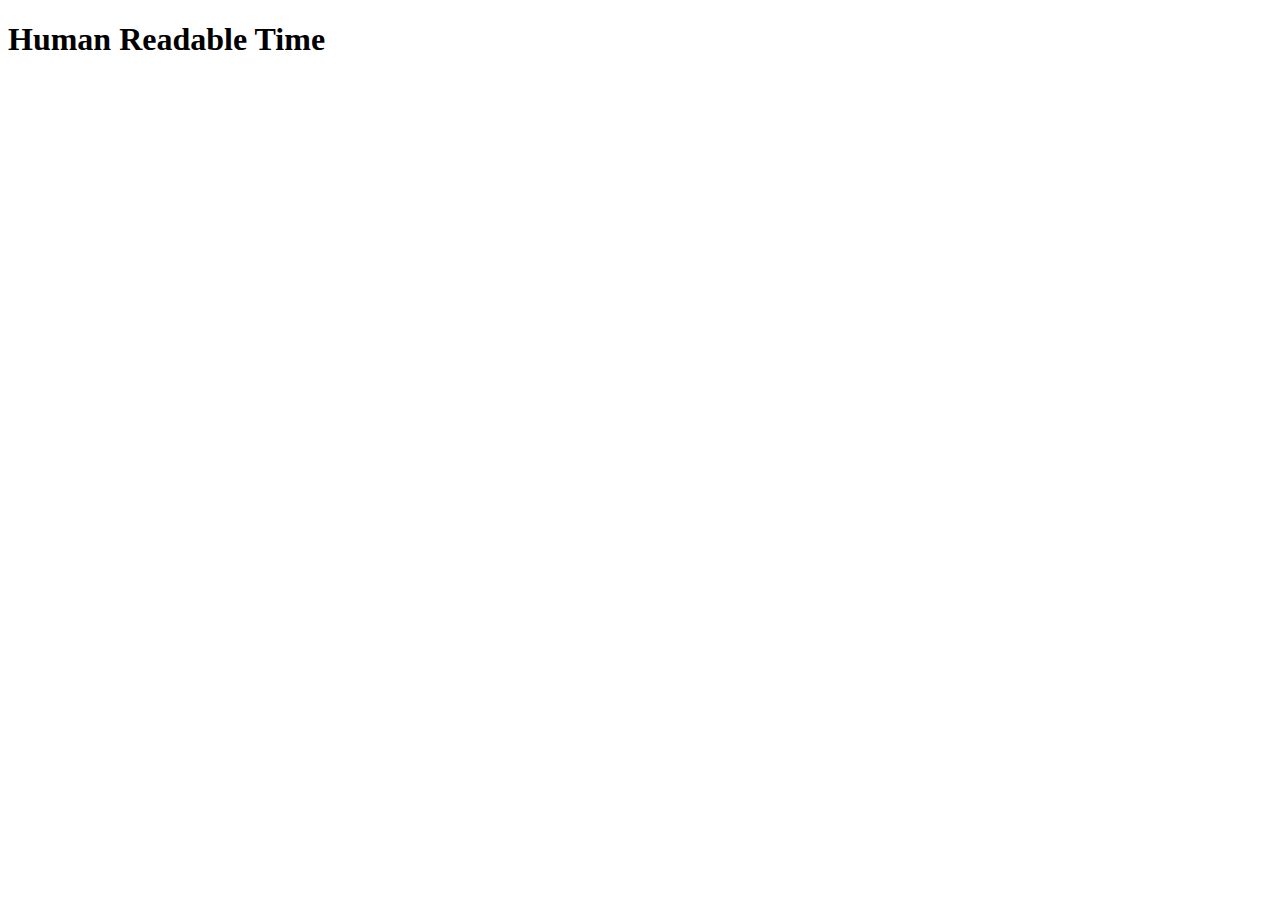
<file: 011_Human Readable Time/index.html>
<!DOCTYPE html>
<html lang="en">
    <head>
        <meta charset="UTF-8" />
        <meta http-equiv="X-UA-Compatible" content="IE=edge" />
        <meta name="viewport" content="width=device-width, initial-scale=1.0" />
        <title>Human Readable Time</title>
        <h1>Human Readable Time</h1>
    </head>
    <body>
        <script src="m2.js"></script>
    </body>
</html>
</file>
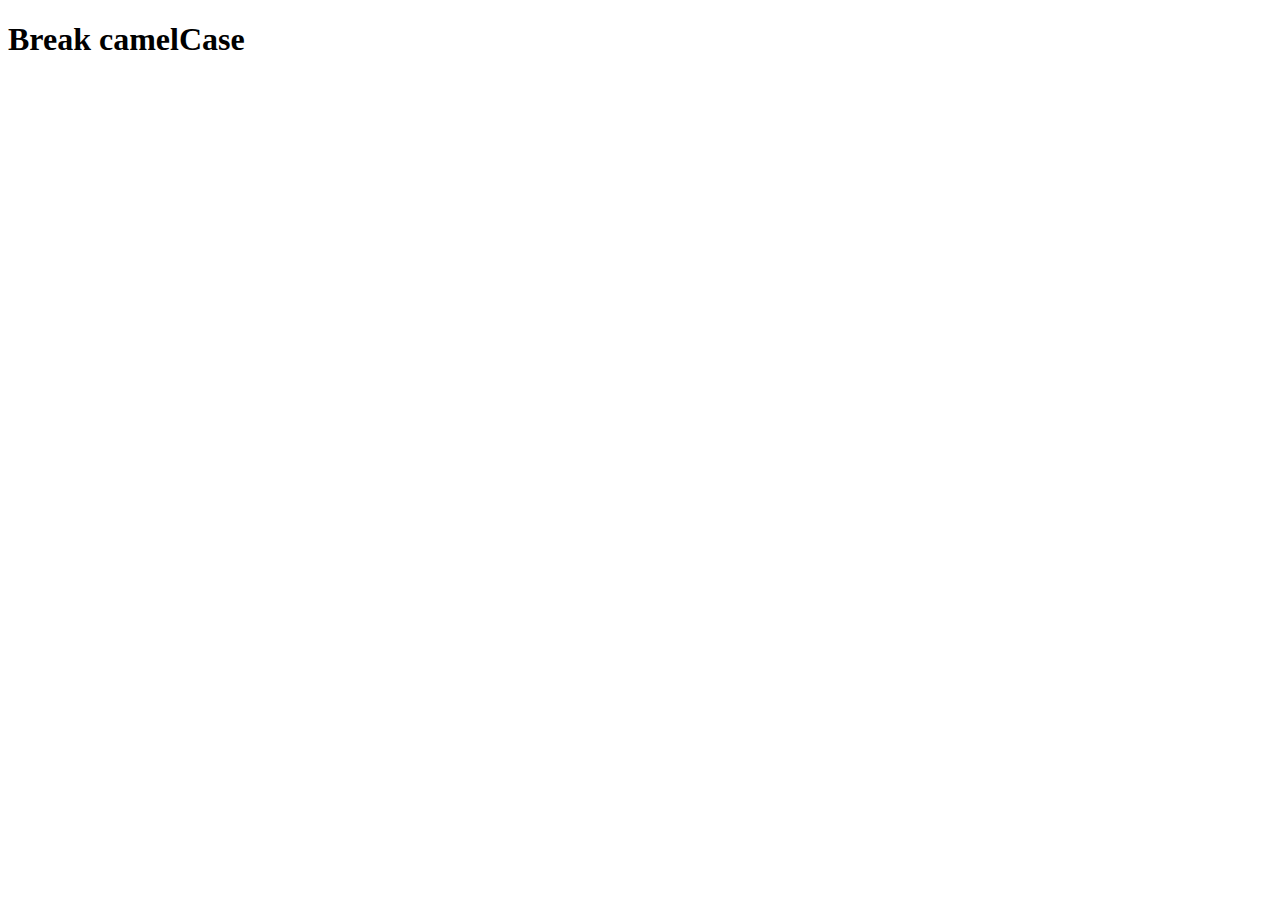
<file: 013_Break camelCase/index.html>
<!DOCTYPE html>
<html lang="en">
    <head>
        <meta charset="UTF-8" />
        <meta http-equiv="X-UA-Compatible" content="IE=edge" />
        <meta name="viewport" content="width=device-width, initial-scale=1.0" />
        <title>Break camelCase</title>
        <h1>Break camelCase</h1>
    </head>
    <body>
        <script src="t1.js"></script>
    </body>
</html>
</file>
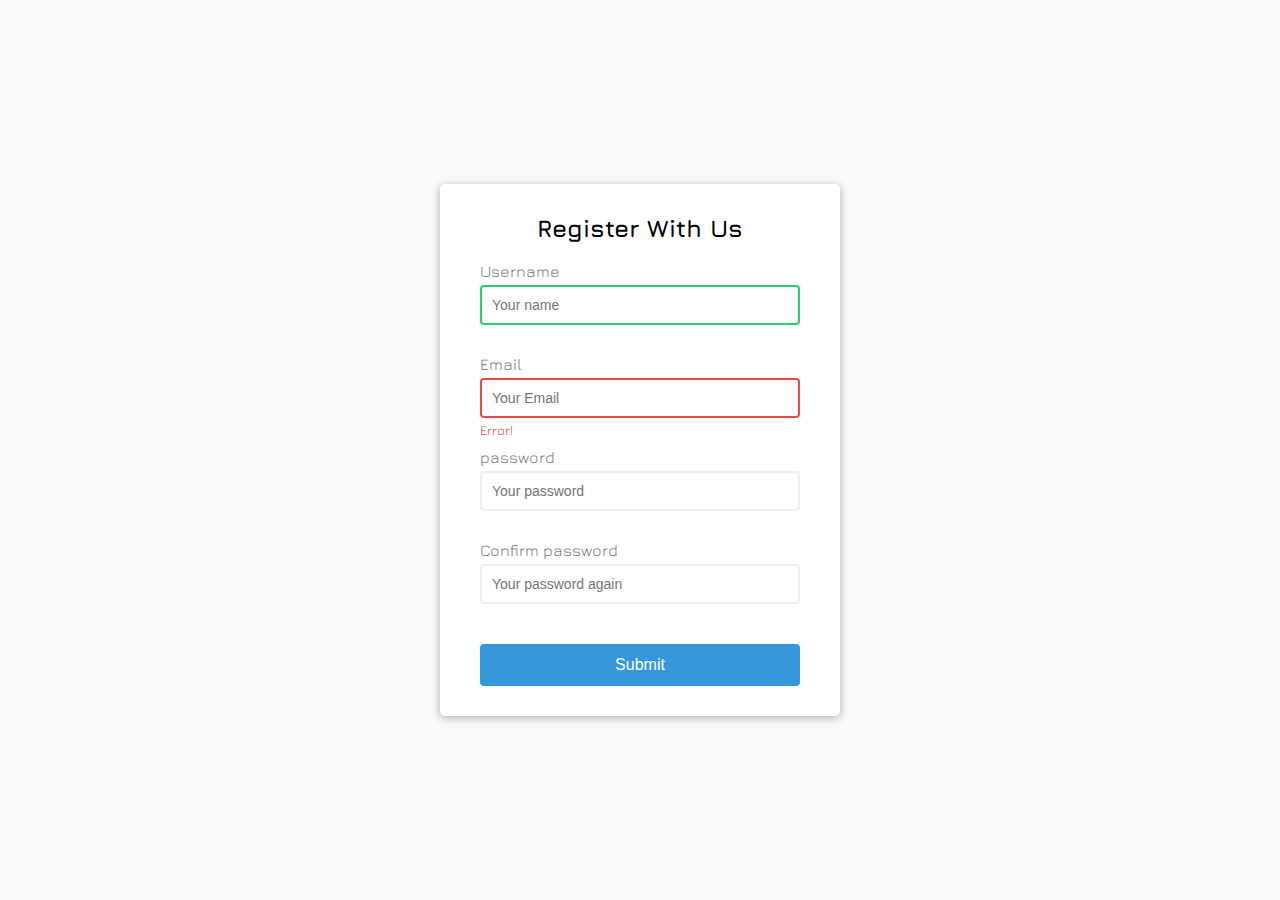
<file: 000_SBER/1__Form Validator/src/index.html>
<!DOCTYPE html>
<html lang="en">
    <head>
        <meta charset="UTF-8" />
        <meta http-equiv="X-UA-Compatible" content="IE=edge" />
        <meta name="viewport" content="width=device-width, initial-scale=1.0" />
        <link rel="stylesheet" href="css/style.css" />
        <title>Form Validator</title>
    </head>
    <body>
        <div class="container">
            <form id="form" class="form">
                <h2>Register With Us</h2>
                <div class="form-control success">
                    <label for="username">Username</label>
                    <input type="text" id="username" placeholder="Your name" />
                    <small>Error!</small>
                </div>
                <div class="form-control error">
                    <label for="Email">Email</label>
                    <input type="text" id="Email" placeholder="Your Email" />
                    <small>Error!</small>
                </div>
                <div class="form-control">
                    <label for="password">password</label>
                    <input type="password" id="password" placeholder="Your password" />
                    <small>Error!</small>
                </div>
                <div class="form-control">
                    <label for="password2">Confirm password</label>
                    <input type="password" id="password2" placeholder="Your password again" />
                    <small>Error!</small>
                </div>
                <button type="submit">Submit</button>
            </form>
        </div>

        <script src="js/script.js"></script>
    </body>
</html>
</file>
<file: 000_Consulting/style.css>
.container {
    background-color: darkslategrey;
}
</file>
<file: 000_SBER/1__Form Validator/src/css/style.css>
@import url('https://fonts.googleapis.com/css2?family=Jura:wght@300;400;500;700&display=swap');

:root {
    --success-color: #2ecc71;
    --error-color: #e74c3c;
}

* {
    box-sizing: border-box;
}
body {
    background-color: #f9fafb;
    font-family: 'Jura', sans-serif;
    display: flex;
    align-items: center;
    justify-content: center;
    min-height: 100vh;
    margin: 0;
}

.container {
    background-color: #fff;
    border-radius: 5px;
    box-shadow: 0 2px 10px rgba(0, 0, 0, 0.3);
    width: 400px;
}
h2 {
    text-align: center;
    margin: 0 0 20px;
}
.form {
    padding: 30px 40px;
}

.form-control {
    margin-bottom: 10px;
    padding-bottom: 20px;
    position: relative;
}

.form-control label {
    color: #777;
    display: block;
    margin-bottom: 5px;
}

.form-control input {
    border: 2px solid #f0f0f0;
    border-radius: 4px;
    display: block;
    width: 100%;
    padding: 10px;
    font-size: 14px;
}

.form-control input:focus {
    outline: 0;
    border-color: #777;
}
.form-control.success input {
    border-color: var(--success-color);
}
.form-control.error input {
    border-color: var(--error-color);
}
.form-control small {
    color: var(--error-color);
    position: absolute;
    bottom: 0;
    left: 0;
    visibility: hidden;
}

.form-control.error small {
    visibility: visible;
}

.form button {
    cursor: pointer;
    background-color: #3498db;
    border: 2px solid #3498db;
    border-radius: 4px;
    color: #fff;
    display: block;
    font-size: 16px;
    padding: 10px;
    margin-top: 20px;
    width: 100%;
}
</file>
